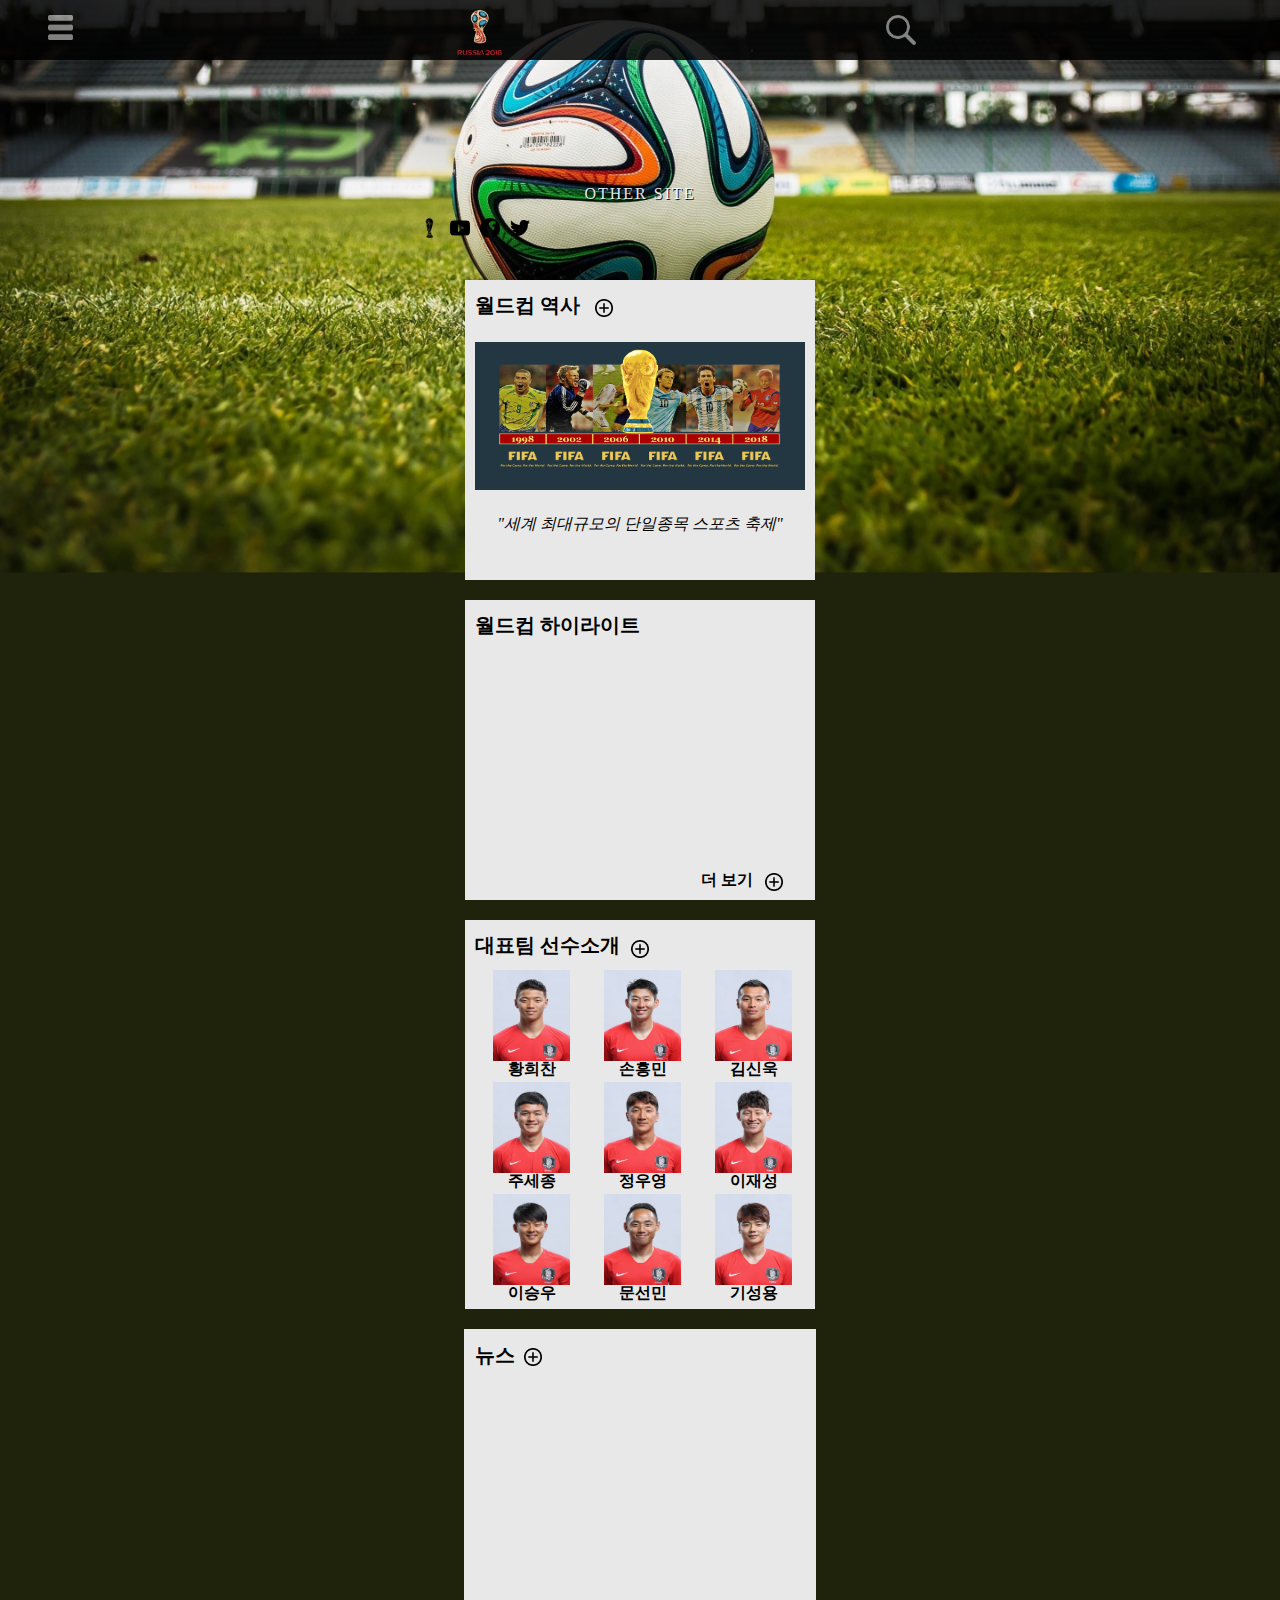
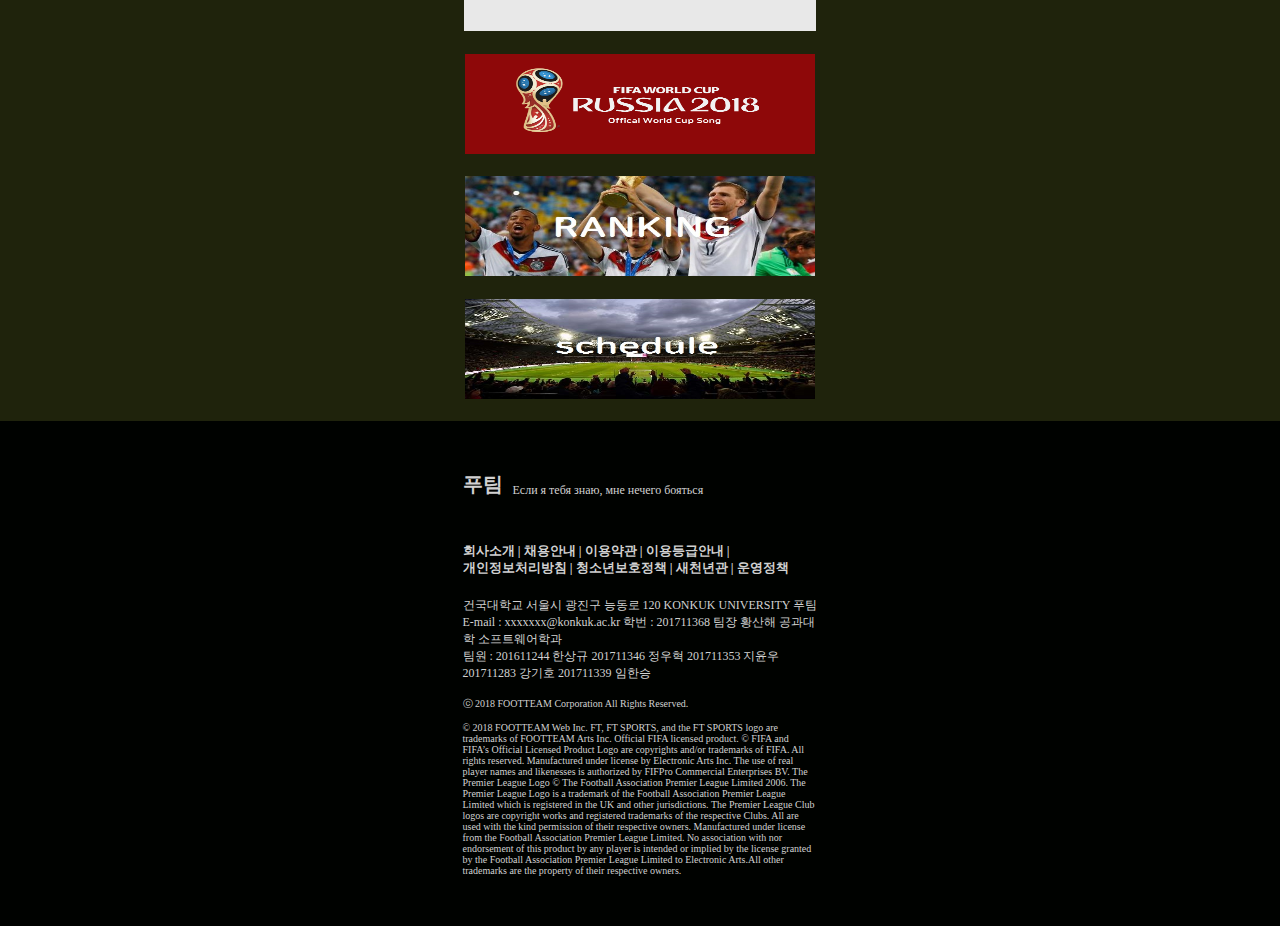
<file: index.html>
﻿<!DOCTYPE html>

<html lang="ko" xmlns="http://www.w3.org/1999/xhtml">
<head>
    <script src="https://code.jquery.com/jquery-1.10.1.min.js"></script>
    <meta charset="utf-8" />
    <title></title>
    <meta name="viewport" content="width=device-width, user-scalable=no">
    <link rel="stylesheet" type="text/css" href="index.css" />
    <script type="text/javascript" src="index.js"></script>
    <link href="https://fonts.googleapis.com/css?family=Anton|Black+Han+Sans|Righteous|Do+Hyeon" rel="stylesheet">
    <link href="https://fonts.googleapis.com/css?family=Gothic+A1|Shrikhand" rel="stylesheet">
    <link href="https://fonts.googleapis.com/css?family=Nanum+Gothic" rel="stylesheet">
</head>
<body>
    <header>
        <nav>
            <img src="img/worldcup.png" />
            <a href="index.html"><div>THE WORLD CUP WEBZINE</div></a>
            <ul>
                <li class="header-nav-item"><a href="worldcup.html">월드컵</a></li>
                <li class="header-nav-item"><a href="russia.html">러시아</a></li>
                <li class="header-nav-item"><a href="korea.html">대한민국</a></li>
                <li class="header-nav-item"><a href="moreinfo.html">추가정보</a></li>
                <li class="header-nav-item"><a href="quiz.html">축알못</a></li>
            </ul>
            <img src="img/search.png" />
            <div id="search">검색</div>
            <div id="search-pop-mask">
                <div id="search-popup">
                    <div id="finish">X</div>
                    <input type="text" id="search-keyword">
                    <button id="search-button"><img src="img/search-button.png" /></button>
                </div>
            </div>
        </nav>
    </header>
    <div id="slide-img">
        <div id="slide1">
            <div>"축잘알"이 알려주는 월드컵</div>
        </div>
        <div id="slide-russia">
            <div>2018 러시아 월드컵</div>
        </div>
        <div id="slide2">
            <div>대한민국 대표팀</div>
        </div>
        <div id="slide3">
            <div>WORLDCUP TMI</div>
        </div>
        <div id="slide-quiz"></div>
        <div></div>
    </div>
    <div id="slide-left"><img src="img/slide-left.png" /></div>
    <div id="slide-right"><img src="img/slide-right.png" /></div>
    <div id="main-wrap">
        <div id="title-area">
            <div id="title-menu">
                <span>OTHER SITE</span>
                <ul>
                    <li class="other-site-items"><a href="https://www.fifa.com/worldcup/"><img src="img/fifa.png" /></a></li>
                    <li class="other-site-items"><a href="https://www.youtube.com/user/FIFATV"><img src="img/youtube.png" /></a></li>
                    <li class="other-site-items"><a href="https://www.facebook.com/fifaworldcup/?hc_ref=ARRYzt8N2ezix9TlO46CAhubIVzxnLxh1S0kmXNzNDYEGsf9Qdzxf6572ViTa5xD0ig&fref=nf"><img src="img/facebook.png" /></a></li>
                    <li class="other-site-items"><a href="https://twitter.com/fifacom"><img src="img/twitter.png" /></a></li>
                </ul>
            </div>
        </div>
        <div id="main-content">
            <div id="preview-up">
                <div class="preview-up-item">
                    <div id="worldcup-title">월드컵 역사</div>
                    <img id="go-this-page" src="img/go-this-page.png" />
                    <img src="img/preview-world.png" />
                    <div id="worldcup-subtitle">"세계 최대규모의 단일종목 스포트 축제"</div>
                    <div id="worldcup-content">4년마다 열리는 세계에서 규모가 가장 큰 축구국제 대회로 지구에서 가장 권위있는 스포츠 대회 중 하나이다. 하지만 월드컵이 모두가 열망하는 그런 대회로 시작하지는 않았다. 로스엔젤레스에서 열린 1932년 하계 올림픽에서는 개최국 미국은 미식축구의 인기탓에 축구의 인기가 낮아 정식종목으로 채택될 계획조차 없었다. fifa와 ioc간의 의견이 일치하지 않았고 이에 따라 축구는 올림픽에서 제외 되었다. 그래서 그 당시 fifa 회장이었던 쥘 리메는 첫번째 월드컵 대회를 1930년 우루과이에서 개최하기로 했다. 각 국가의 축구 협회들은 대회 참가 초청을 받았지만, 유럽 지역의 팀들에게는...</div>
                </div>
                <div class="preview-up-item">
                    <div id="highlight-title">월드컵 하이라이트</div>
                    <iframe width="458" height="250" src="https://www.youtube.com/embed/4rp2aLQl7vg" frameborder="0" allow="autoplay; encrypted-media" allowfullscreen></iframe>
                    <div id="highlight-content">Portugal v Spain - 2018 FIFA World Cup Russia™ - MATCH 3</div>
                    <div id="highlight-go">더 보기</div>
                    <img id="highlight-go-this-page" src="img/go-this-page.png" />
                </div>
                <div class="preview-up-item">
                    <div id="intro-title">대표팀 선수소개</div>
                    <img id="intro-go-this-page" src="img/go-this-page.png" />
                    <table>
                        <tr>
                            <td>
                                <img id="profile0" class="profile-img" src="img/kr_img/황희찬.jpg" />
                                <div id="desc0" class="profile-desc">황희찬</div>
                            </td>
                            <td>
                                <img id="profile1" class="profile-img" src="img/kr_img/손흥민.jpg" />
                                <div id="desc1" class="profile-desc">손흥민</div>
                            </td>
                            <td>
                                <img id="profile2" class="profile-img" src="img/kr_img/김신욱.jpg" />
                                <div id="desc2" class="profile-desc">김신욱</div>
                            </td>
                        </tr>
                        <tr>
                            <td>
                                <img id="profile3" class="profile-img" src="img/kr_img/주세종.jpg" />
                                <div id="desc3" class="profile-desc">주세종</div>
                            </td>
                            <td>
                                <img id="profile4" class="profile-img" src="img/kr_img/정우영.jpg" />
                                <div id="desc4" class="profile-desc">정우영</div>
                            </td>
                            <td>
                                <img id="profile5" class="profile-img" src="img/kr_img/이재성.jpg" />
                                <div id="desc5" class="profile-desc">이재성</div>
                            </td>
                        </tr>
                        <tr>
                            <td>
                                <img id="profile6" class="profile-img" src="img/kr_img/이승우.jpg" />
                                <div id="desc6" class="profile-desc">이승우</div>
                            </td>
                            <td>
                                <img id="profile7" class="profile-img" src="img/kr_img/문선민.jpg" />
                                <div id="desc7" class="profile-desc">문선민</div>
                            </td>
                            <td>
                                <img id="profile8" class="profile-img" src="img/kr_img/기성용.jpg" />
                                <div id="desc8" class="profile-desc">기성용</div>
                            </td>
                        </tr>
                    </table>
                </div>
            </div>

            <div id="preview-down">
                <div class="preview-down-item">
                    <div id="news-title">뉴스</div>
                    <img id="go-news-page" src="img/go-this-page.png" />
                    <div id="news"></div>
                </div>
                <div class="preview-down-item">
                    <div id="moreinfo-title">월드컵 추가정보</div>
                    <img id="go-moreinfo-page" src="img/go-this-page.png" />
                    <img src="img/preivew-more.jpg" />
                    <div id="moreinfo-content">월드컵 유니폼에도 등급이 있다는 사실, 알고 계셨나요?</div>
                </div>
                <div class="preview-down-item">
                    <div id="world-song" class="small-banner"></div>
                    <div id="ranking" class="small-banner"></div>
                    <div id="schedule" class="small-banner"></div>
                </div>
            </div>
        </div>
    </div>
    <footer>
        <div id="footer-wrap">
            <div id="footteam">
                <div>푸팀</div> <div>Если я тебя знаю, мне нечего бояться</div>
            </div>

            <br />
            <br />
            <br />
            <nav>
                <ul>
                    <li>회사소개 |&nbsp;</li>
                    <li>채용안내 |&nbsp;</li>
                    <li>이용약관 |&nbsp;</li>
                    <li>이용등급안내 |&nbsp;</li>
                    <li>개인정보처리방침 |&nbsp;</li>
                    <li>청소년보호정책 |&nbsp;</li>
                    <li>새천년관 |&nbsp;</li>
                    <li>운영정책</li>
                </ul>
            </nav>
            <br />
            <br />
            <div id="address">
                <div>
                    건국대학교 서울시 광진구 능동로 120 KONKUK UNIVERSITY 푸팀
                </div>
                <div>E-mail : xxxxxxx@konkuk.ac.kr 학번 : 201711368 팀장 황산해 공과대학 소프트웨어학과 </div>
                <div>팀원 : 201611244 한상규 201711346 정우혁 201711353 지윤우 201711283 강기호 201711339 임한승</div>
            </div>
            <br />
            <div id="copyright-wrap">
                <div>ⓒ 2018 FOOTTEAM Corporation All Rights Reserved.</div><br />
                <div id="copyright">© 2018 FOOTTEAM Web Inc. FT, FT SPORTS, and the FT SPORTS logo are trademarks of FOOTTEAM Arts Inc. Official FIFA licensed product. © FIFA and FIFA’s Official Licensed Product Logo are copyrights and/or trademarks of FIFA. All rights reserved. Manufactured under license by Electronic Arts Inc. The use of real player names and likenesses is authorized by FIFPro Commercial Enterprises BV. The Premier League Logo © The Football Association Premier League Limited 2006. The Premier League Logo is a trademark of the Football Association Premier League Limited which is registered in the UK and other jurisdictions. The Premier League Club logos are copyright works and registered trademarks of the respective Clubs. All are used with the kind permission of their respective owners. Manufactured under license from the Football Association Premier League Limited. No association with nor endorsement of this product by any player is intended or implied by the license granted by the Football Association Premier League Limited to Electronic Arts.All other trademarks are the property of their respective owners.</div>
            </div>
        </div>
    </footer>
</body>
</html>
</file>
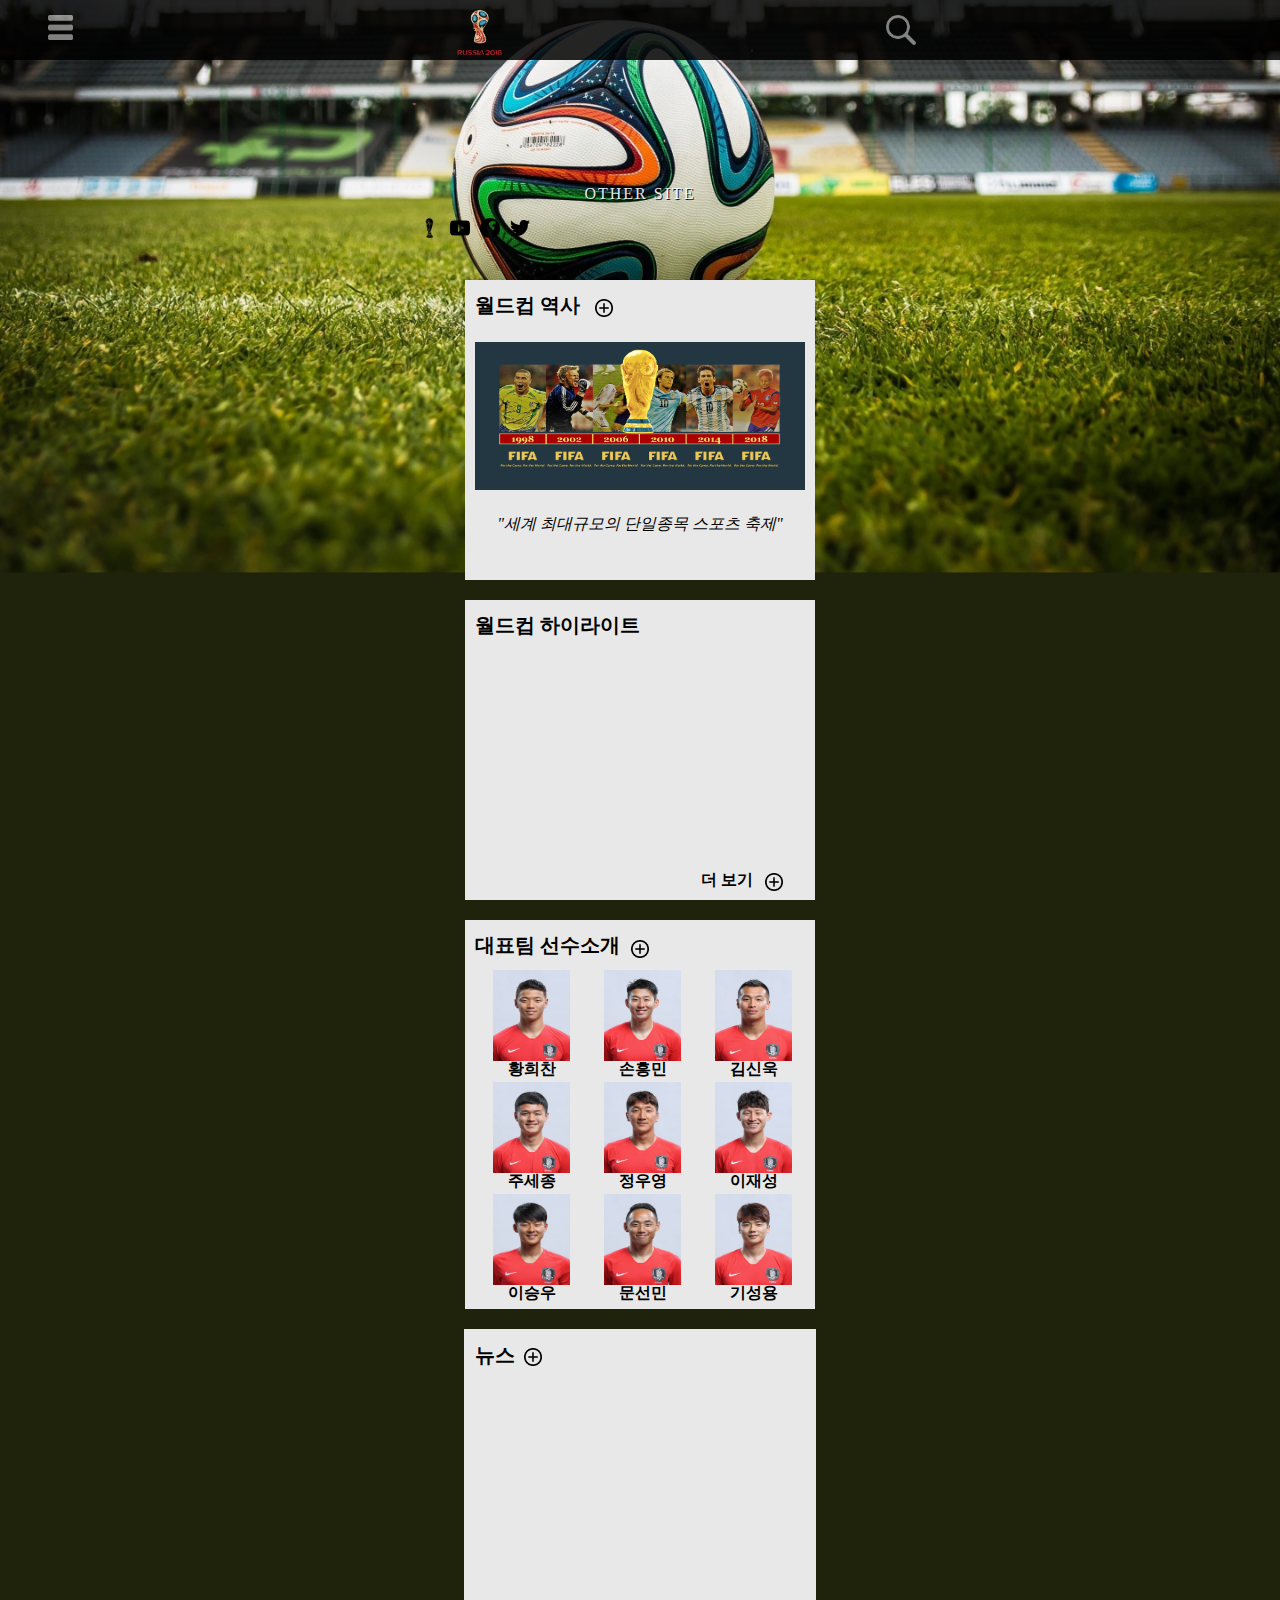
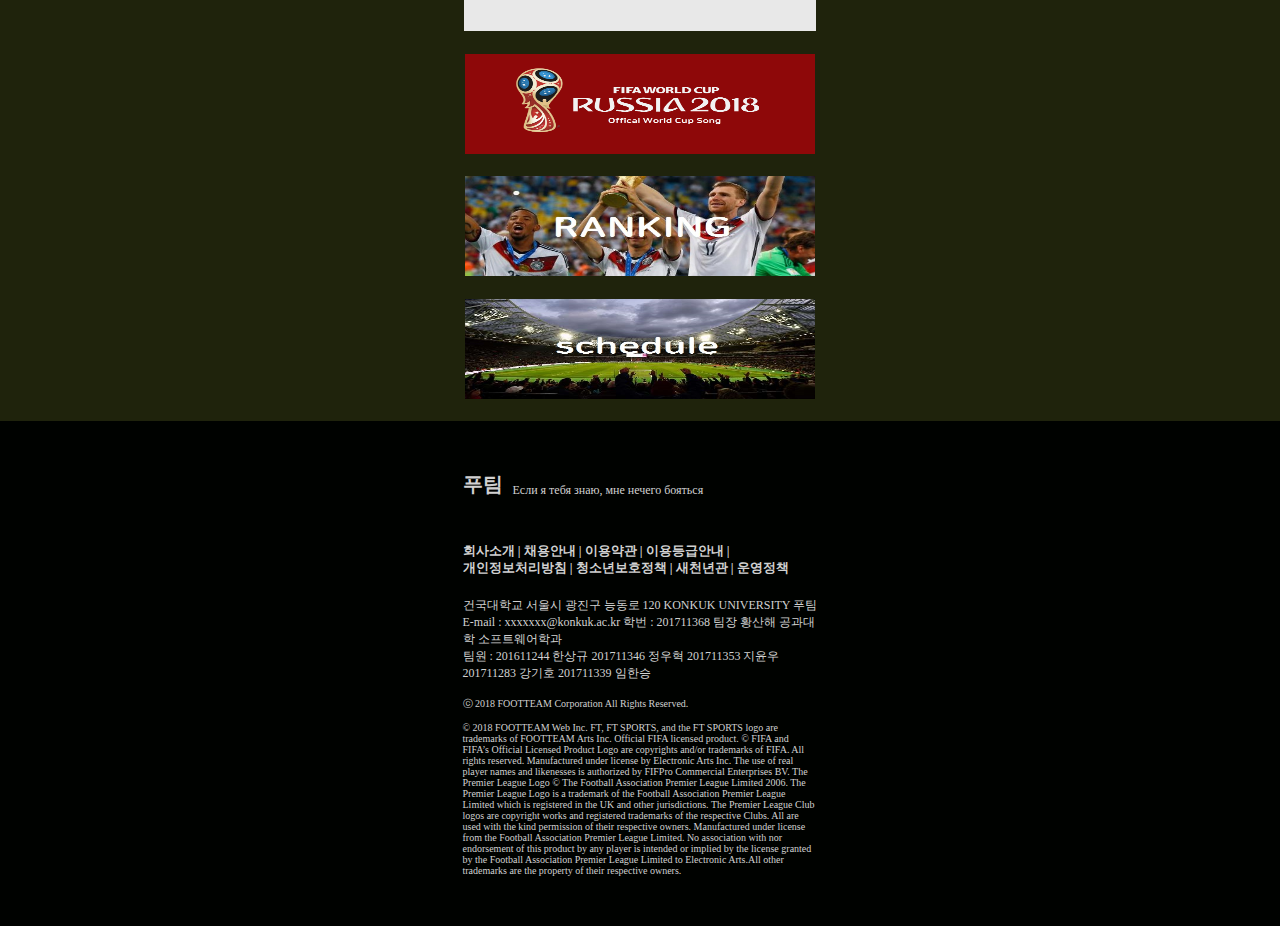
<file: mobile/index.html>
﻿<!DOCTYPE html>

<html lang="ko" xmlns="http://www.w3.org/1999/xhtml">
<head>
    <script src="https://code.jquery.com/jquery-1.10.1.min.js"></script>
    <meta charset="utf-8" />
    <title></title>
    <meta name="viewport" content="width=device-width, user-scalable=no">
    <link rel="stylesheet" type="text/css" href="index.css" />
    <script type="text/javascript" src="index.js"></script>
    <link href="https://fonts.googleapis.com/css?family=Anton|Black+Han+Sans|Righteous|Do+Hyeon" rel="stylesheet">
    <link href="https://fonts.googleapis.com/css?family=Gothic+A1|Shrikhand" rel="stylesheet">
    <link href="https://fonts.googleapis.com/css?family=Nanum+Gothic" rel="stylesheet">
</head>
<body>
    <header>
        <nav>
            <img id="side-menu-button" src="img/side-menu.png" onclick="showSideMenu()" />
            <a href="index.html"><img id="home-button" src="img/worldcup.png" /></a>
            <img id="search" src="img/search.png" />
        </nav>
    </header>
    <ul id="side-menu">
        <li class="header-nav-item"><a href="worldcup.html">월드컵</a></li>
        <li class="header-nav-item"><a href="russia.html">러시아</a></li>
        <li class="header-nav-item"><a href="korea.html">대한민국</a></li>
        <li class="header-nav-item"><a href="moreinfo.html">추가정보</a></li>
        <li class="header-nav-item"><a href="quiz.html">축알못</a></li>
    </ul>
    <div id="main-wrap">
        <div id="title-area">
            <div id="title-menu">
                <div>OTHER SITE</div>
                <ul>
                    <li class="other-site-items"><a href="https://www.fifa.com/worldcup/"><img src="img/fifa.png" /></a></li>
                    <li class="other-site-items"><a href="https://www.youtube.com/user/FIFATV"><img src="img/youtube.png" /></a></li>
                    <li class="other-site-items"><a href="https://www.facebook.com/fifaworldcup/?hc_ref=ARRYzt8N2ezix9TlO46CAhubIVzxnLxh1S0kmXNzNDYEGsf9Qdzxf6572ViTa5xD0ig&fref=nf"><img src="img/facebook.png" /></a></li>
                    <li class="other-site-items"><a href="https://twitter.com/fifacom"><img src="img/twitter.png" /></a></li>
                </ul>
            </div>
        </div>
        <div id="main-content">
            <div class="preview-item">
                <div id="worldcup-title">월드컵 역사</div>
                <img id="go-this-page" src="img/go-this-page.png" />
                <img src="img/preview-world.png" />
                <div id="worldcup-subtitle">"세계 최대규모의 단일종목 스포트 축제"</div>
            </div>
            <div class="preview-item">
                <div id="highlight-title">월드컵 하이라이트</div>
                <iframe width="330" height="200" src="https://www.youtube.com/embed/4rp2aLQl7vg" frameborder="0" allow="autoplay; encrypted-media" allowfullscreen></iframe>
                <div id="highlight-go">더 보기</div>
                <img id="highlight-go-this-page" src="img/go-this-page.png" />
            </div>
            <div class="preview-item">
                <div id="intro-title">대표팀 선수소개</div>
                <img id="intro-go-this-page" src="img/go-this-page.png" />
                <table>
                    <tr>
                        <td>
                            <img id="profile0" class="profile-img" src="img/kr_img/황희찬.jpg" />
                            <div id="desc0" class="profile-desc">황희찬</div>
                        </td>
                        <td>
                            <img id="profile1" class="profile-img" src="img/kr_img/손흥민.jpg" />
                            <div id="desc1" class="profile-desc">손흥민</div>
                        </td>
                        <td>
                            <img id="profile2" class="profile-img" src="img/kr_img/김신욱.jpg" />
                            <div id="desc2" class="profile-desc">김신욱</div>
                        </td>
                    </tr>
                    <tr>
                        <td>
                            <img id="profile3" class="profile-img" src="img/kr_img/주세종.jpg" />
                            <div id="desc3" class="profile-desc">주세종</div>
                        </td>
                        <td>
                            <img id="profile4" class="profile-img" src="img/kr_img/정우영.jpg" />
                            <div id="desc4" class="profile-desc">정우영</div>
                        </td>
                        <td>
                            <img id="profile5" class="profile-img" src="img/kr_img/이재성.jpg" />
                            <div id="desc5" class="profile-desc">이재성</div>
                        </td>
                    </tr>
                    <tr>
                        <td>
                            <img id="profile6" class="profile-img" src="img/kr_img/이승우.jpg" />
                            <div id="desc6" class="profile-desc">이승우</div>
                        </td>
                        <td>
                            <img id="profile7" class="profile-img" src="img/kr_img/문선민.jpg" />
                            <div id="desc7" class="profile-desc">문선민</div>
                        </td>
                        <td>
                            <img id="profile8" class="profile-img" src="img/kr_img/기성용.jpg" />
                            <div id="desc8" class="profile-desc">기성용</div>
                        </td>
                    </tr>
                </table>
            </div>
            <div class="preview-item">
                <div id="news-title">뉴스</div>
                <img id="go-news-page" src="img/go-this-page.png" />
                <div id="news"></div>
            </div>
            <div class="preview-down-item">
            </div>
        </div>
        <div id="world-song" class="small-banner"></div>
        <div id="ranking" class="small-banner"></div>
        <div id="schedule" class="small-banner"></div>
    </div>
    <footer>
        <div id="footer-wrap">
            <div id="footteam">
                <div>푸팀</div> <div>Если я тебя знаю, мне нечего бояться</div>
            </div>
            <br />
            <br />
            <br />
            <nav>
                <ul>
                    <li>회사소개 |&nbsp;</li>
                    <li>채용안내 |&nbsp;</li>
                    <li>이용약관 |&nbsp;</li>
                    <li>이용등급안내 |&nbsp;</li>
                    <li>개인정보처리방침 |&nbsp;</li>
                    <li>청소년보호정책 |&nbsp;</li>
                    <li>새천년관 |&nbsp;</li>
                    <li>운영정책</li>
                </ul>
            </nav>
            <br />
            <br />
            <div id="address">
                <div>
                    건국대학교 서울시 광진구 능동로 120 KONKUK UNIVERSITY 푸팀
                </div>
                <div>E-mail : xxxxxxx@konkuk.ac.kr 학번 : 201711368 팀장 황산해 공과대학 소프트웨어학과 </div>
                <div>팀원 : 201611244 한상규 201711346 정우혁 201711353 지윤우 201711283 강기호 201711339 임한승</div>
            </div>
            <br />
            <div id="copyright-wrap">
                <div>ⓒ 2018 FOOTTEAM Corporation All Rights Reserved.</div><br />
                <div id="copyright">© 2018 FOOTTEAM Web Inc. FT, FT SPORTS, and the FT SPORTS logo are trademarks of FOOTTEAM Arts Inc. Official FIFA licensed product. © FIFA and FIFA’s Official Licensed Product Logo are copyrights and/or trademarks of FIFA. All rights reserved. Manufactured under license by Electronic Arts Inc. The use of real player names and likenesses is authorized by FIFPro Commercial Enterprises BV. The Premier League Logo © The Football Association Premier League Limited 2006. The Premier League Logo is a trademark of the Football Association Premier League Limited which is registered in the UK and other jurisdictions. The Premier League Club logos are copyright works and registered trademarks of the respective Clubs. All are used with the kind permission of their respective owners. Manufactured under license from the Football Association Premier League Limited. No association with nor endorsement of this product by any player is intended or implied by the license granted by the Football Association Premier League Limited to Electronic Arts.All other trademarks are the property of their respective owners.</div>
            </div>
        </div>
    </footer>

</body>
</html>
</file>
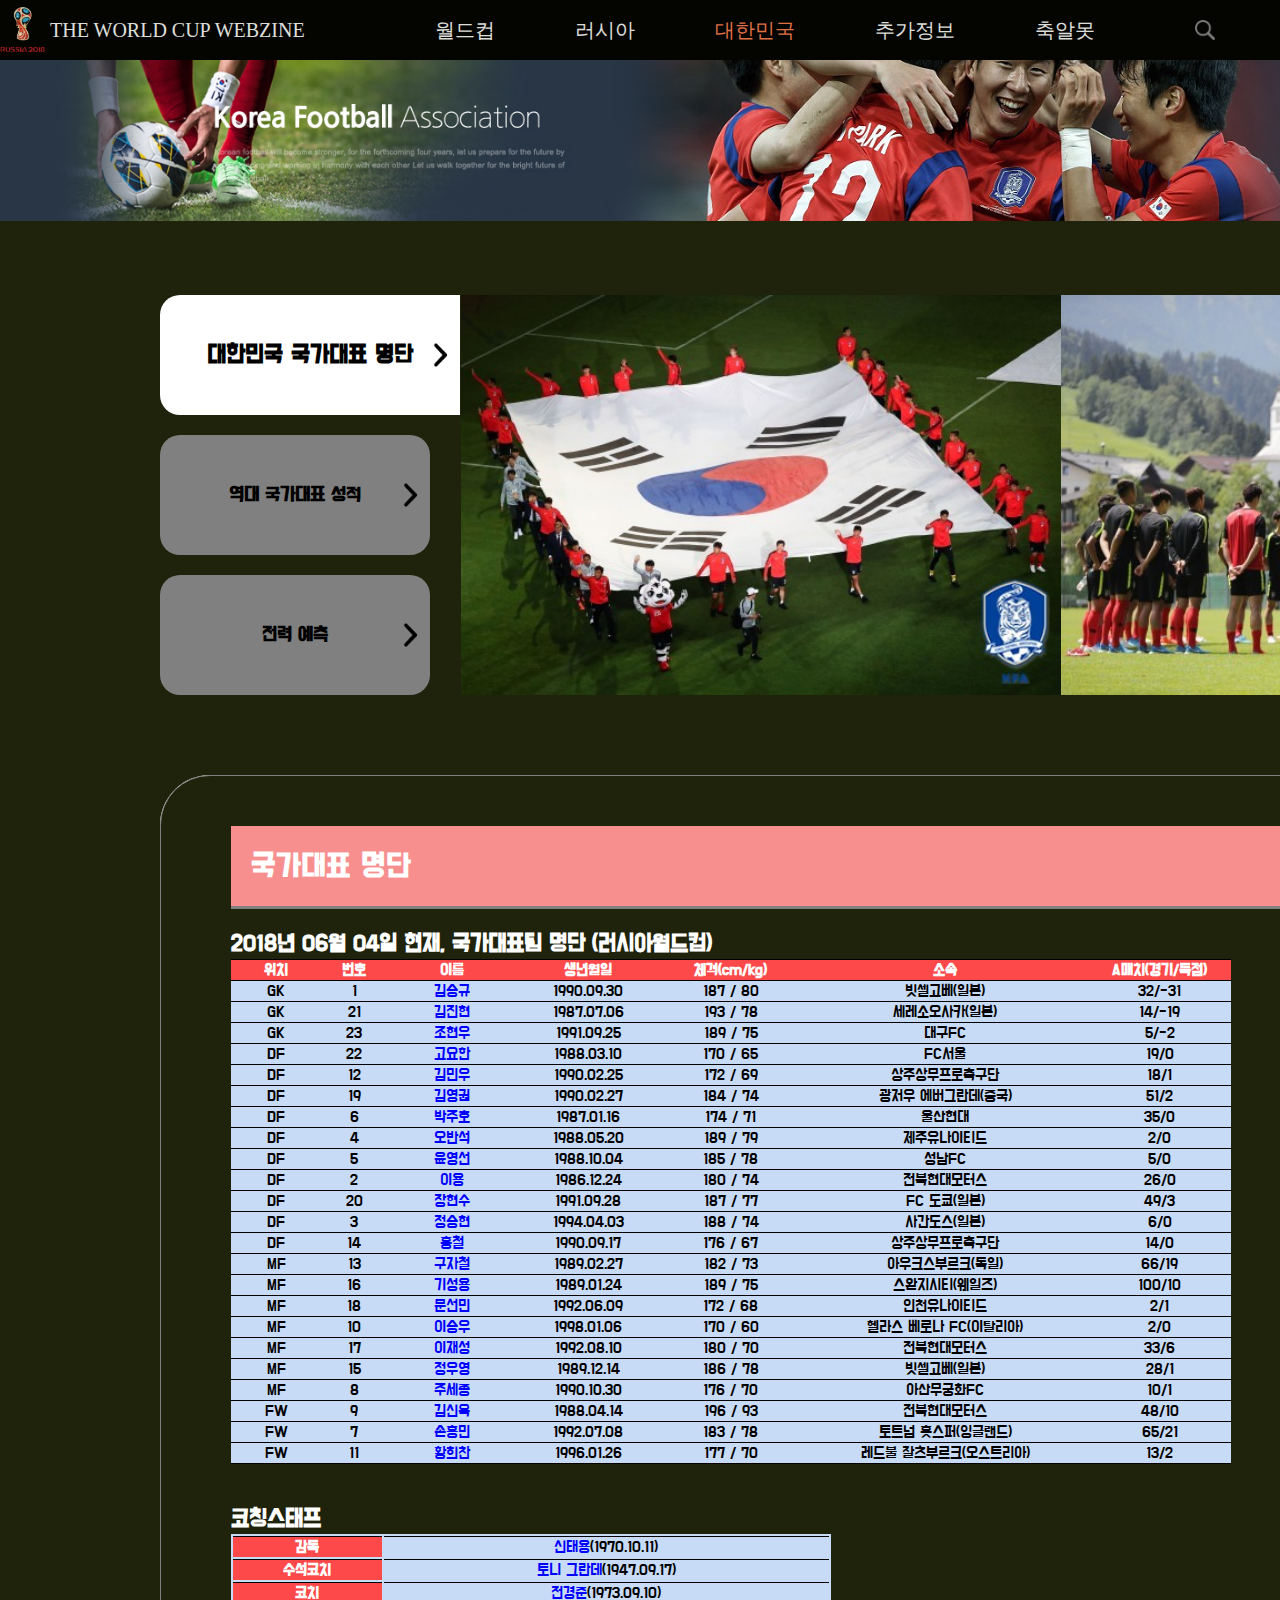
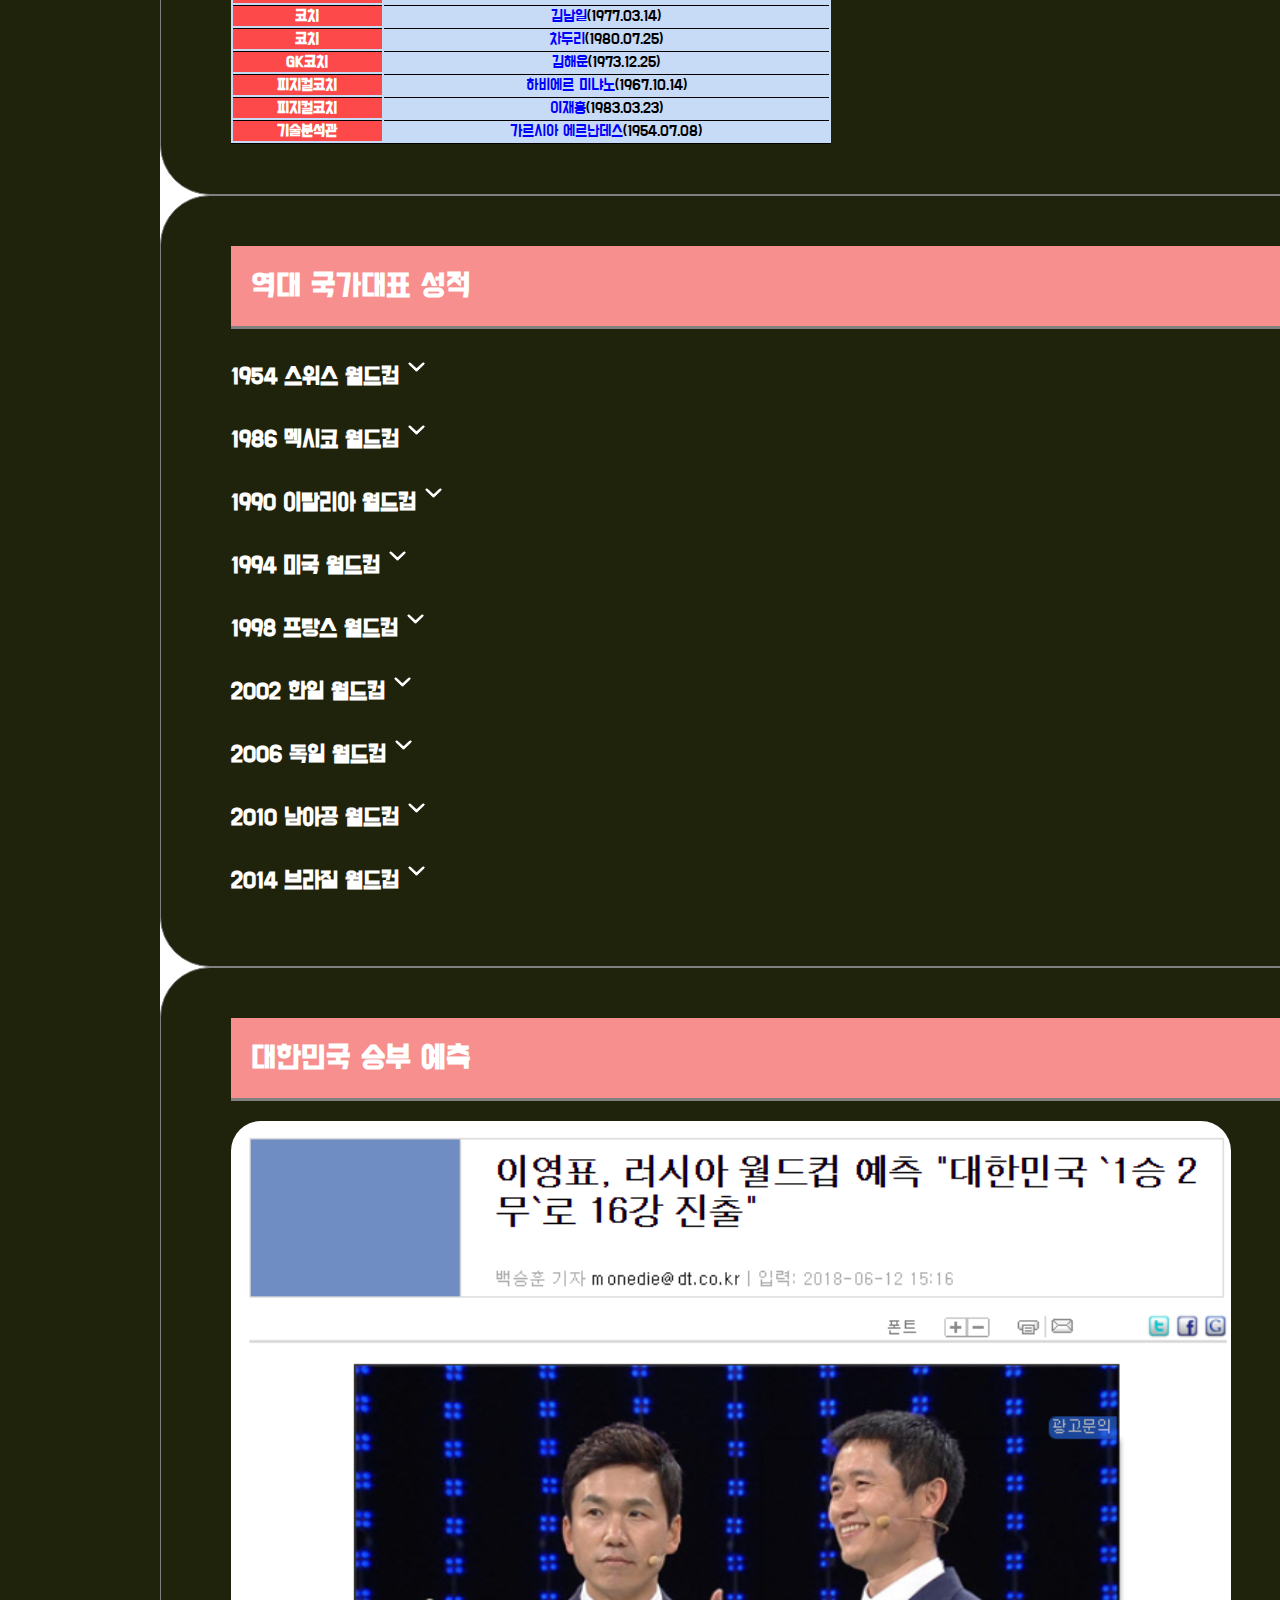
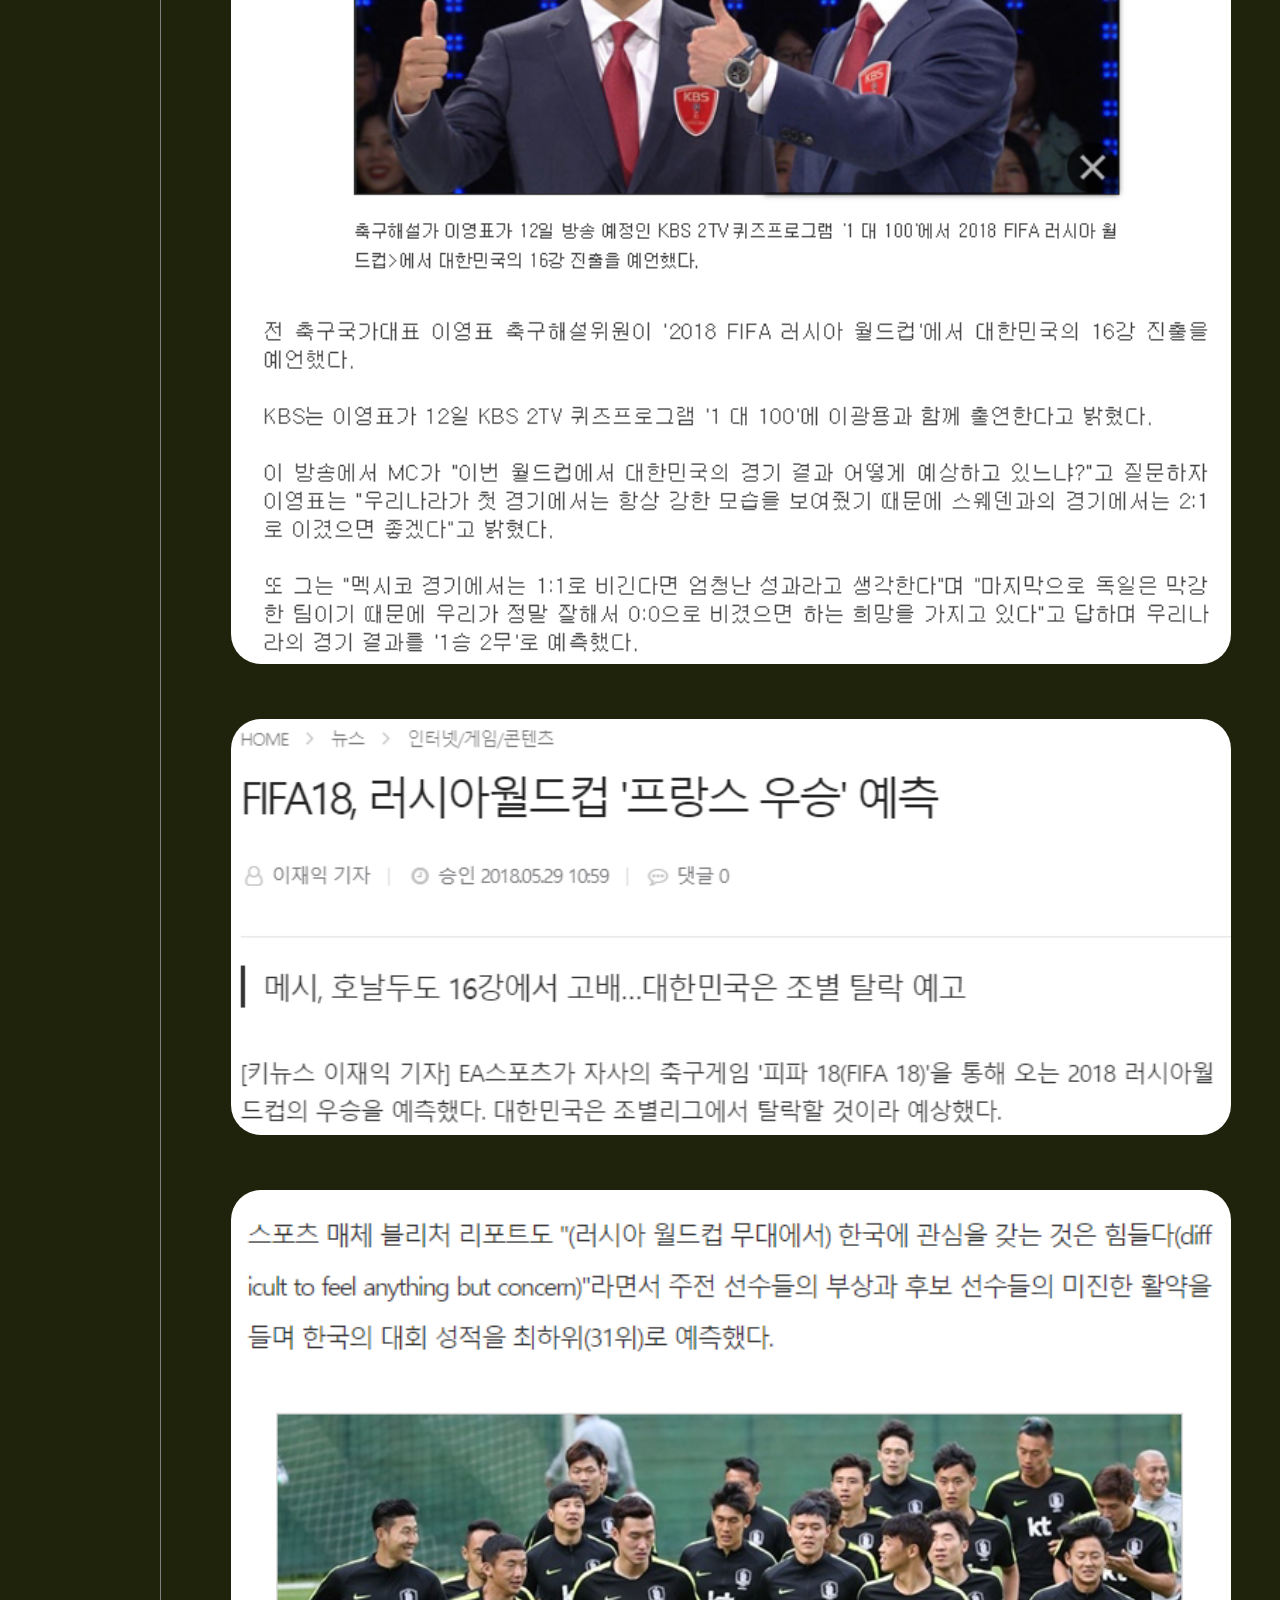
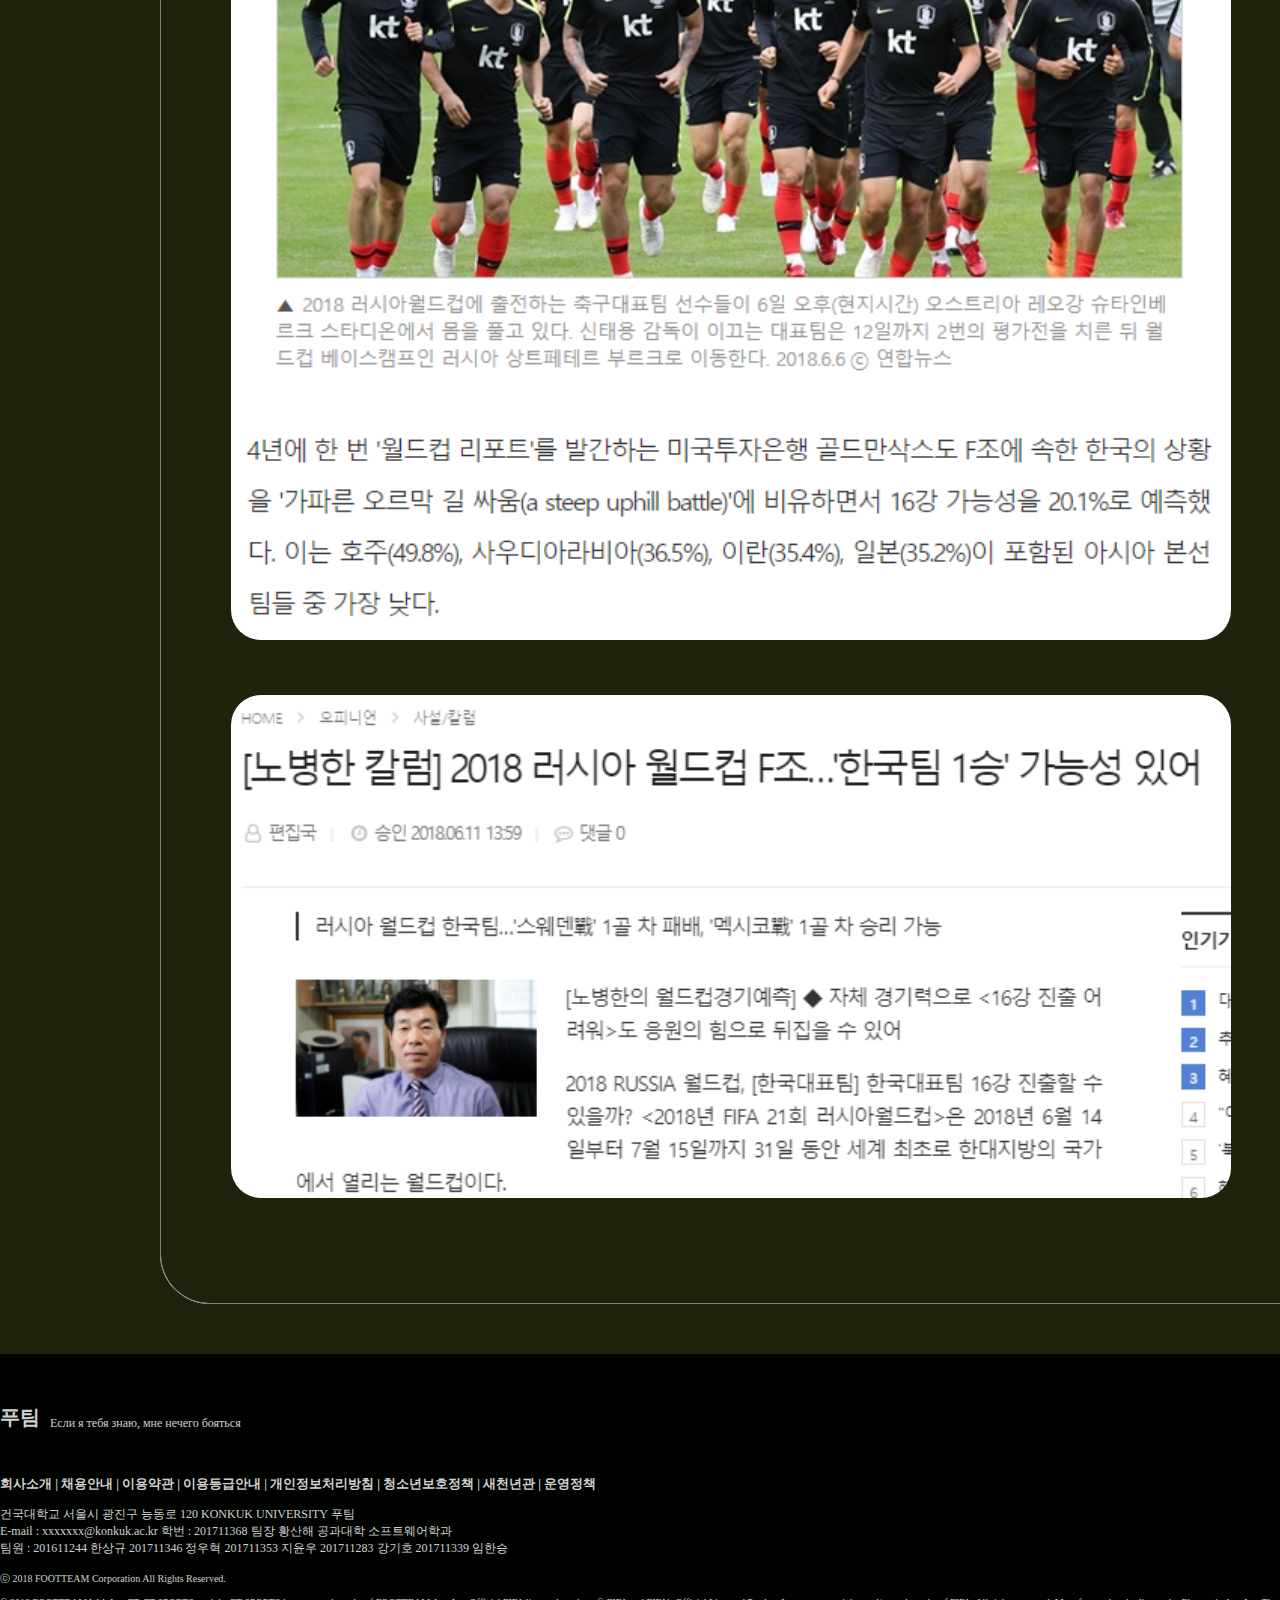
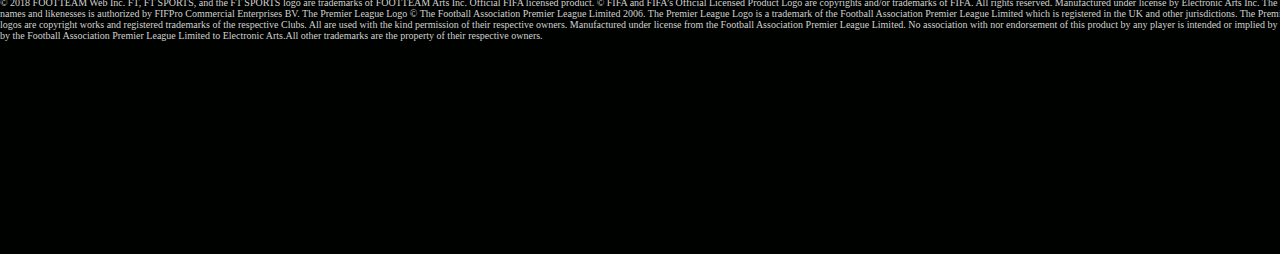
<file: korea.html>
﻿<!DOCTYPE html>
<html lang="ko" xmlns="http://www.w3.org/1999/xhtml">
<head>
    <script src="https://code.jquery.com/jquery-1.10.1.min.js"></script>
    <link href="https://fonts.googleapis.com/css?family=Do+Hyeon" rel="stylesheet">
    <meta charset="utf-8" />
    <title></title>
    <meta name="viewport" content="width=device-width, user-scalable=no">
    <link rel="stylesheet" type="text/css" href="korea.css" />
    <script type="text/javascript" src="korea.js"></script>
</head>
<body>
    <header>
        <nav>
            <img src="img/worldcup.png" />
            <a href="index.html"><div>THE WORLD CUP WEBZINE</div></a>
            <ul>
                <li class="header-nav-item"><a href="worldcup.html">월드컵</a></li>
                <li class="header-nav-item"><a href="russia.html">러시아</a></li>
                <li class="header-nav-item"><a href="korea.html">대한민국</a></li>
                <li class="header-nav-item"><a href="moreinfo.html">추가정보</a></li>
                <li class="header-nav-item"><a href="quiz.html">축알못</a></li>
            </ul>
            <img src="img/search.png" />
            <div id="search">검색</div>
        </nav>
    </header>

    <img id="back-img" src="img/kr_back.jpg">

    <div id="main-wrap">
        <div id="main-content">
            <div id="preview-up">
                <div class="preview-left-item">
                    <div class="small-banner">
                        <p>대한민국 국가대표 명단</p>
                        <img src="img/right_arrow.png" height="50">
                    </div>
                    <div class="small-banner">
                        <p>역대 국가대표 성적</p>
                        <img src="img/right_arrow.png" height="50">
                    </div>
                    <div class="small-banner">
                        <p>전력 예측</p>
                        <img src="img/right_arrow.png" height="50">
                    </div>
                </div>
                <div class="preview-item">
                    <img class="preview-1" src="img/right_1.JPG" height="400">
                    <img class="preview-2" src="img/right_2.JPG" height="400">
                    <img class="preview-3" src="img/right_3.JPG" height="400">
                </div>
                <div class="preview-item">
                    <img class="preview-1" src="img/right_5.jpg" height="400">
                    <img class="preview-2" src="img/right_6.jpg" height="400">
                    <img class="preview-3" src="img/right_4.JPG" height="400">
                </div>
            </div>

            <div id="main-text">
                <div class="main-text-item">
                    <h1>국가대표 명단</h1>
                    <div id="talkbox">
                        <img src="img/talkbox.png">
                        <img src="img/kr_img/김승규.jpg" width="170">
                    </div>

                    <table id="team-table">
                        <h2 class="table-title">2018년 06월 04일 현재, 국가대표팀 명단 (러시아월드컵)</h2>
                        <colgroup>
                            <col style="width:7%;">
                            <col style="width:5%;">
                            <col style="width:10%;">
                            <col style="width:11%;">
                            <col style="width:11%;">
                            <col style="width:22%;">
                            <col style="width:11%;">
                        </colgroup>

                        <thead>
                            <tr>
                                <th scope="col">위치</th>
                                <th scope="col">번호</th>
                                <th scope="col">이름</th>
                                <th scope="col">생년월일</th>
                                <th scope="col">체격(cm/kg)</th>
                                <th scope="col">소속</th>
                                <th scope="col">A매치(경기/득점)</th>
                            </tr>
                        </thead>
                        <tbody>

                        </tbody>
                    </table>
                    
                    <br/>
                    <br/>

                    <table id="coach-table">
                        <h2 class="table-title">코칭스태프</h2>
                        <colgroup>
                            <col style="width:25%;">
                            <col style="width:*;">
                        </colgroup>
                        <tbody>
                           
                        </tbody>
                    </table>
                </div>
                <div class="main-text-item">
                    <h1>역대 국가대표 성적</h1>

                    <h2>1954 스위스 월드컵<img src="img/down.png" height="35"></h2><br>
                    <div>
                        <p>
                        </p>
                        <br>
                        <br>
                    </div>

                    <h2>1986 멕시코 월드컵<img src="img/down.png" height="35"></h2><br>
                    <div>
                        <p>
                        </p>
                        <br>
                        <br>
                    </div>

                    <h2>1990 이탈리아 월드컵<img src="img/down.png" height="35"></h2><br>
                    <div>
                        <p>
                        </p>
                        <br>
                        <br>
                    </div>

                    <h2>1994 미국 월드컵<img src="img/down.png" height="35"></h2><br>
                    <div>
                        <p>
                        </p>
                        <br>
                        <br>
                    </div>

                    <h2>1998 프랑스 월드컵<img src="img/down.png" height="35"></h2><br>
                    <div>
                        <p>
                        </p>
                        <br>
                        <br>
                    </div>

                    <h2>2002 한일 월드컵<img src="img/down.png" height="35"></h2><br>
                    <div>
                        <h4>대회 전까지</h4>
                        <p>
                        </p>
                        <br><br>
                        <h4>본선</h4>
                        <p>
                        </p>
                        <br>
                        <br>
                    </div>

                    <h2>2006 독일 월드컵<img src="img/down.png" height="35"></h2><br>
                    <div>
                        <p>
                        </p>
                        <br>
                        <br>
                    </div>

                    <h2>2010 남아공 월드컵<img src="img/down.png" height="35"></h2><br>
                    <div>
                        <p>
                        </p>
                        <br>
                        <br>
                    </div>

                    <h2>2014 브라질 월드컵<img src="img/down.png" height="35"></h2><br>
                    <div>
                        <h4>박지성, 이영표 은퇴 이후 지역 예선 여정</h4>
                        <p>
                        </p>
                        <br><br>
                        <h4>브라질 월드컵의 여정</h4>
                        <p>
                        </p>
                        <br>
                        <br>
                    </div>
                </div>
                <div class="main-text-item">
                    <h1>대한민국 승부 예측</h1>
                    <div class="articles">
                        <a href="http://www.dt.co.kr/contents.html?article_no=2018061202109919040013">
                            <img src="img/kr_img/article/art1.png" width="1000">
                        </a>
                    </div>
                    <div class="articles">
                        <a href="http://www.kinews.net/news/articleView.html?idxno=200142">
                            <img src="img/kr_img/article/art2.png" width="1000">
                        </a>
                    </div>
                    <div class="articles">
                        <a href="http://star.ohmynews.com/NWS_Web/OhmyStar/at_pg.aspx?CNTN_CD=A0002444557&CMPT_CD=P0010&utm_source=naver&utm_medium=newsearch&utm_campaign=naver_news">
                            <img src="img/kr_img/article/art3.png" width="1000">
                        </a>
                    </div>
                    <div class="articles">
                        <a href="http://www.nbnnews.co.kr/news/articleView.html?idxno=146926">
                            <img src="img/kr_img/article/art4.png" width="1000">
                        </a>
                    </div>
                </div>
            </div>
        </div>    
    </div>
    <footer>
        <div id="footer-wrap">
            <div id="footteam">
                <div>푸팀</div> <div>Если я тебя знаю, мне нечего бояться</div>
            </div>

            <br />
            <br />
            <br />
            <nav>
                <ul>
                    <li>회사소개 |&nbsp;</li>
                    <li>채용안내 |&nbsp;</li>
                    <li>이용약관 |&nbsp;</li>
                    <li>이용등급안내 |&nbsp;</li>
                    <li>개인정보처리방침 |&nbsp;</li>
                    <li>청소년보호정책 |&nbsp;</li>
                    <li>새천년관 |&nbsp;</li>
                    <li>운영정책</li>
                </ul>
            </nav>
            <br />
            <br />
            <div id="address">
                <div>
                    건국대학교 서울시 광진구 능동로 120 KONKUK UNIVERSITY 푸팀
                </div>
                <div>E-mail : xxxxxxx@konkuk.ac.kr 학번 : 201711368 팀장 황산해 공과대학 소프트웨어학과 </div>
                <div>팀원 : 201611244 한상규 201711346 정우혁 201711353 지윤우 201711283 강기호 201711339 임한승</div>
            </div>
            <br />
            <div id="copyright-wrap">
                <div>ⓒ 2018 FOOTTEAM Corporation All Rights Reserved.</div><br/>
                <div id="copyright">© 2018 FOOTTEAM Web Inc. FT, FT SPORTS, and the FT SPORTS logo are trademarks of FOOTTEAM Arts Inc. Official FIFA licensed product. © FIFA and FIFA’s Official Licensed Product Logo are copyrights and/or trademarks of FIFA. All rights reserved. Manufactured under license by Electronic Arts Inc. The use of real player names and likenesses is authorized by FIFPro Commercial Enterprises BV. The Premier League Logo © The Football Association Premier League Limited 2006. The Premier League Logo is a trademark of the Football Association Premier League Limited which is registered in the UK and other jurisdictions. The Premier League Club logos are copyright works and registered trademarks of the respective Clubs. All are used with the kind permission of their respective owners. Manufactured under license from the Football Association Premier League Limited. No association with nor endorsement of this product by any player is intended or implied by the license granted by the Football Association Premier League Limited to Electronic Arts.All other trademarks are the property of their respective owners.</div>
            </div>
        </div>
    </footer>
</body>
</html>
</file>
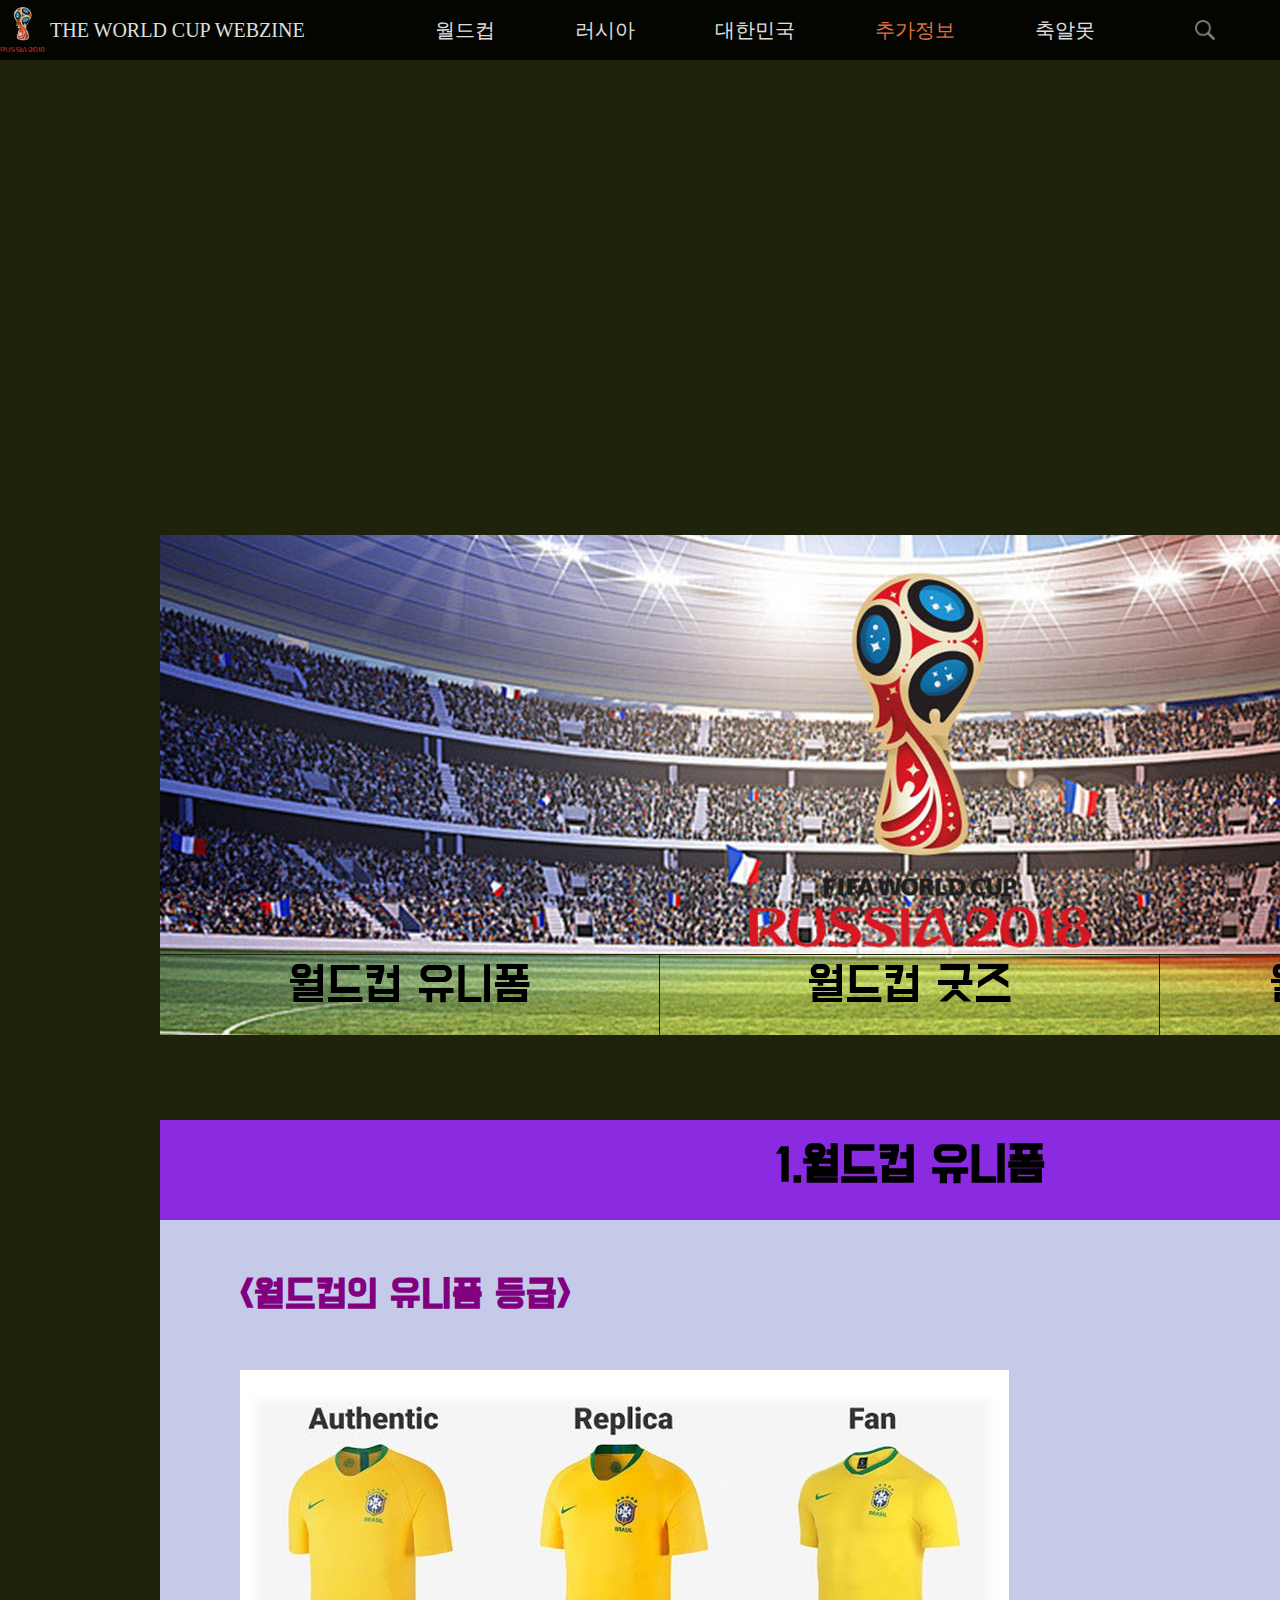
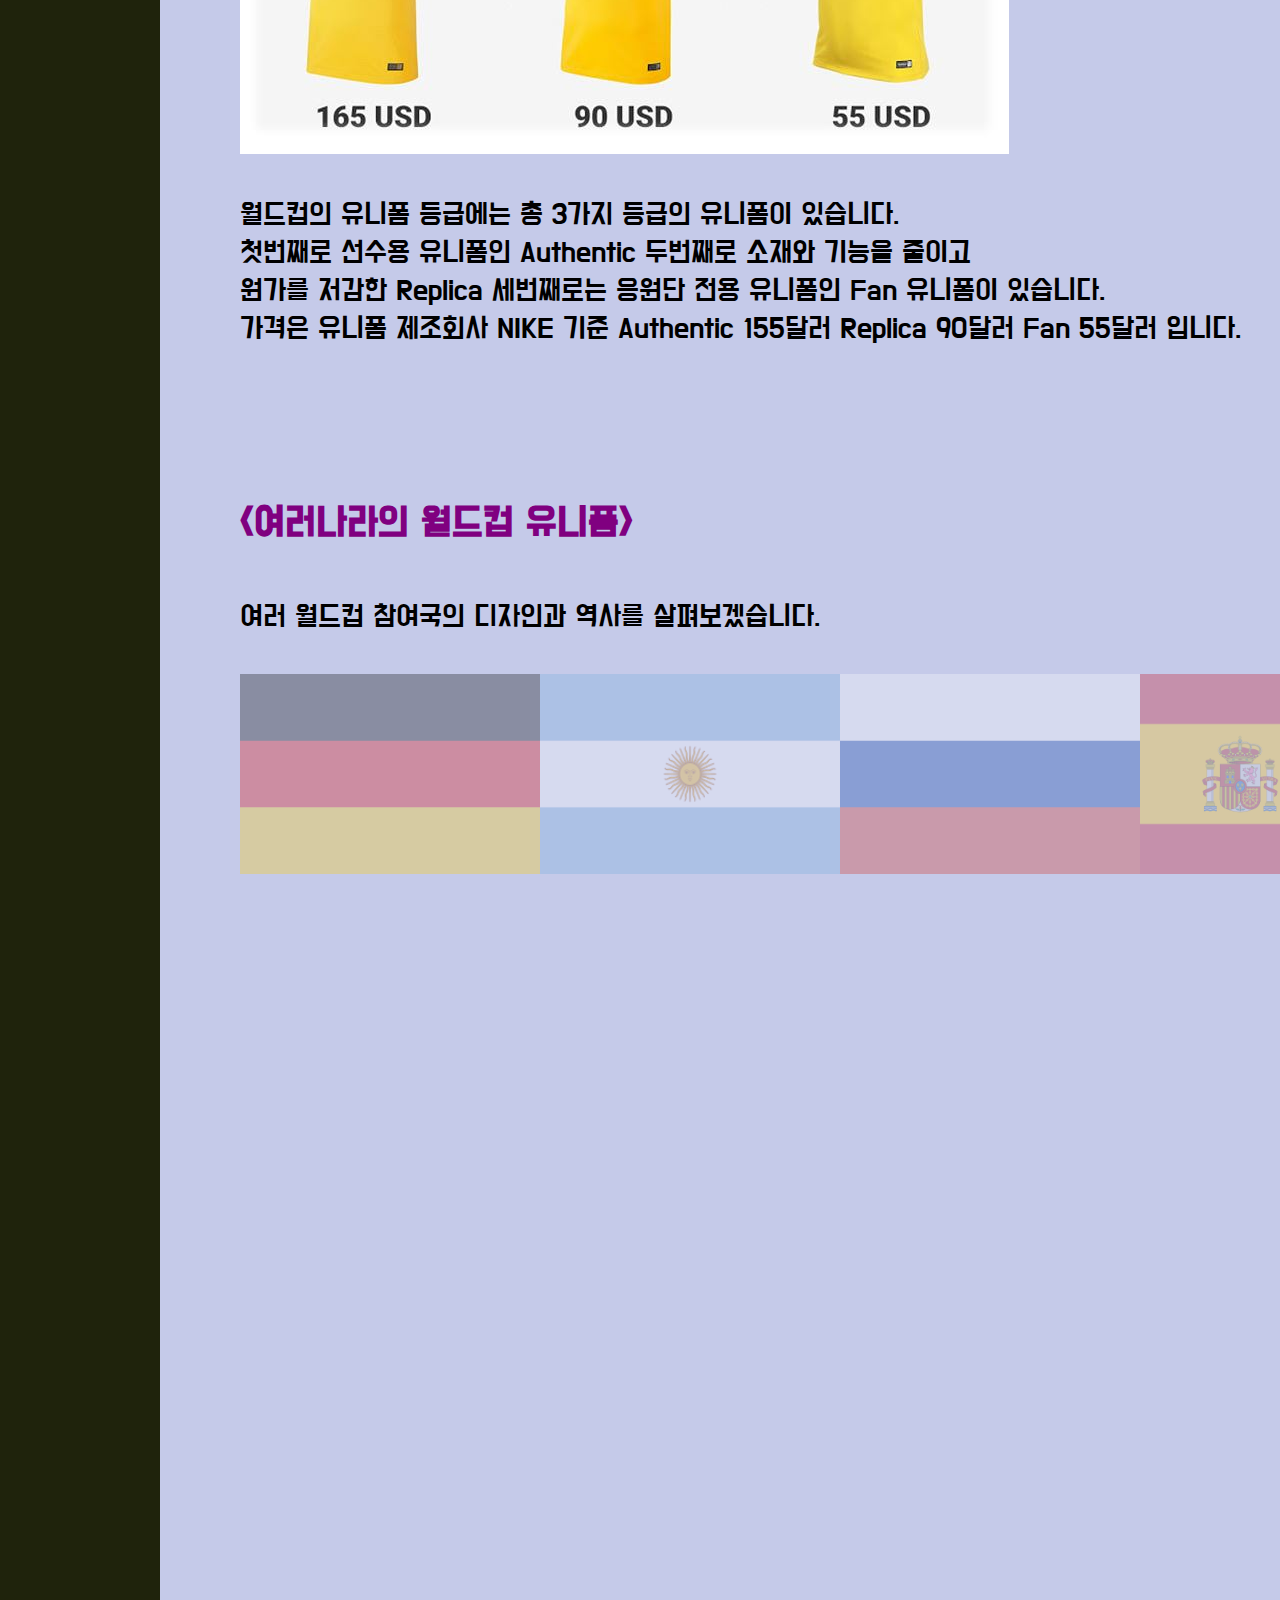
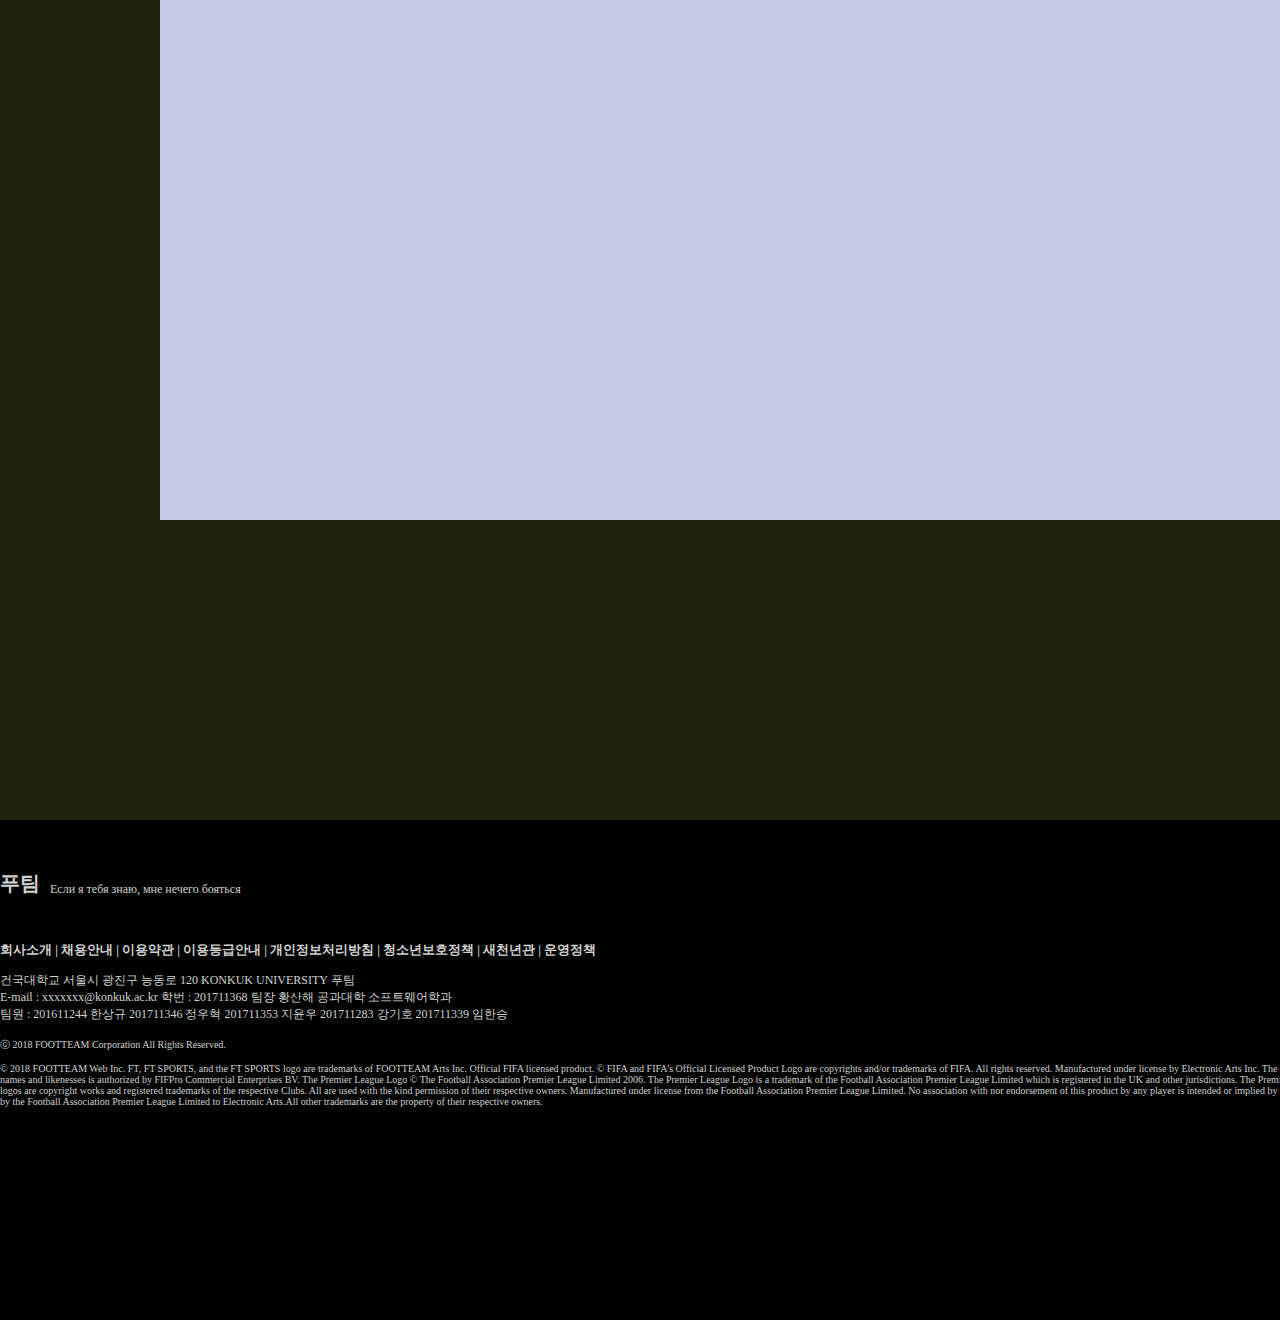
<file: moreinfo.html>
<!DOCTYPE html>

<html lang="ko" xmlns="http://www.w3.org/1999/xhtml">
<head>
    <link href="https://fonts.googleapis.com/css?family=Do+Hyeon" rel="stylesheet"> 
    <script src="https://code.jquery.com/jquery-1.10.1.min.js"></script>
    <script src="moreinfo.js"></script>
    <meta charset="utf-8" />
    <title></title>
    <meta name="viewport" content="width=device-width, user-scalable=no">
    <link rel="stylesheet" type="text/css" href="moreinfo.css" />

</head>
<body>
    <header>
        <nav>
            <img src="img/worldcup.png" />
            <a href="index.html"><div>THE WORLD CUP WEBZINE</div></a>
            <ul>
                <li class="header-nav-item"><a href="worldcup.html">월드컵</a></li>
                <li class="header-nav-item"><a href="russia.html">러시아</a></li>
                <li class="header-nav-item"><a href="korea.html">대한민국</a></li>
                <li class="header-nav-item"><a href="moreinfo.html">추가정보</a></li>
                <li class="header-nav-item"><a href="quiz.html">축알못</a></li>
            </ul>
            <img src="img/search.png" />
            <div id="search">검색</div>
        </nav>
    </header>
    <div id="main-wrap">
        <div id="main-content">
            <div id="mainscene">
                <img src="img2/platform/main.jpg"/>
                <ul>
                    <li class="main-nav-item" id="s1">월드컵 유니폼</li>
                    <li class="main-nav-item" id="s2">월드컵 굿즈</li>
                    <li class="main-nav-item" id="s3">월드컵 사건사고</li>
                </ul>
            </div>

            <div class="cont" id="c1"> 
                <div id="intro">
                    <h1>1.월드컵 유니폼</h1>
                </div>
                <div id="preview-up">
                    <div class="preview-up-item">
                        <div id="info">
                            <h1><br><월드컵의 유니폼 등급><br><br></h1>
                            <img src="img2/clothgrade.JPG">

                            <p>
                                <br>
                                월드컵의 유니폼 등급에는 총 3가지 등급의 유니폼이 있습니다.<br>
                                첫번째로 선수용 유니폼인 Authentic 두번째로 소재와 기능을 줄이고<br>
                                원가를 저감한 Replica 세번째로는 응원단 전용 유니폼인 Fan 유니폼이 있습니다.<br>
                                가격은 유니폼 제조회사 NIKE 기준 Authentic 155달러 Replica 90달러 Fan 55달러 입니다.<br>
                            </p>
                        </div>
                        <div id="info">
                            <h1><br><여러나라의 월드컵 유니폼><br><br></h1>
                            <p>여러 월드컵 참여국의 디자인과 역사를 살펴보겠습니다.<br><br></p>


                            <div id="world">
                                <div class="worldtype" id="w1">
                                    <img src="img2/uniform/germany.png" width="300" height="200">    
                                </div>
                                <div class="worldtype" id="w2">
                                    <img src="img2/uniform/argentino.png" width="300" height="200">    
                                </div>
                                <div class="worldtype" id="w3">
                                    <img src="img2/uniform/russia.png" width="300" height="200">    
                                </div>
                                <div class="worldtype" id="w4">
                                    <img src="img2/uniform/spain.png" width="300" height="200">    
                                </div>
                                
                            </div>

                            <br>

                            <div class="worldsel" id="k1">
                                
                                <img src="img2/uniform/germany.png" width="100">
                                <p id="country">독일<br><br></p>
                                <img src="img2/uniform/germany_uni.jpg">
                                <p><br><br>독일유니폼은 1990년도 서독의 유니폼에서 영감을 얻어왔습니다.<br>
                                    우승을 네 번이나 한 독일이기 때문에 우승 유니폼 중 가장 디자인적인 요소가 많은 유니폼을 들고 오지 않았나 싶습니다.<br>
                                    1990년도에는 독일 국기의 색인 검정, 빨강 노란색이 가슴에 그려졌습니다.<br>
                                    이 무늬를 이번에는 현대적인 느낌의 무채색으로 표현했습니다. 2014년도 우승국인 독일은 가슴에 우승 패치를 달고 나옵니다. <br><br><br></p>
                            </div>




                            <div class="worldsel" id="k2"> 

                                <img src="img2/uniform/argentino.png" width="100">
                                <p id="country">아르헨티나<br><br></p>
                                <img src="img2/uniform/argentino_uni.jpg">
                                <p><br><br>메시의 나라 아르헨티나입니다. 현재 피파랭킹 4위이며 직전 월드컵의 준우승팀이기도 합니다.<br>
                                    아르헨티나는 1993년도 코파아메리카의 추억을 담아왔습니다. 해당 대회는 아르헨티나가 마지막으로 우승한 메이저 대회였습니다.<br>
                                    아르헨티나는 2014년 이후 메이저 국가 대항전에서 세 번 모두 결승에 진출했으나 준우승에 만족해야만 했습니다.<br> 아디다스가 아르헨티나의 염원을 잘 담아줬다고 생각합니다.<br><br><br></p>
                            </div>
                            

      
                            <div class="worldsel" id="k3">
                                
                                <img src="img2/uniform/russia.png" width="100">
                                <p id="country">러시아<br><br></p>
                                <img src="img2/uniform/russia_uni.jpg">
                                <p><br><br>우선 피파랭킹 55위의 개최국 러시아(Russia)입니다. 러시아 홈 유니폼은 1988년도 소련의 유니폼에서 영감을 얻었다고 합니다.<br>
                                88서울올림픽 당시 소련 올림픽 대표팀은 축구 부문에서 금메달을 목에 걸었었습니다.<br>
                                가슴과 어깨를 이어주는 두꺼운 줄과 브이넥 그리고 상,하의 색 등 모든 요소가 그대로 사용됐습니다.<br>
                                양말에는 러시아 국기의 색을 집어넣었습니다.<br><br><br></p>
                            </div>

                            <div class="worldsel" id="k4">
                                
                                <img src="img2/uniform/spain.png" width="100">
                                <p id="country">스페인<br><br></p>
                                <img src="img2/uniform/spain_uni.jpg">
                                <p><br><br>우승 후보 1순위 피파랭킹 6위 B조의 스페인입니다. 스페인 유니폼은 1994년 미국 월드컵 유니폼에서 영감을 얻었다고 합니다.<br>
                                당시 스페인은 8강전에서 이탈리아에게 패하고 일찍 집에 돌아갔는데 당시의 성적보다는 화려한 디자인적인 요소가<br>
                                마음에 들었을까요? 
                                스페인 국가대표팀은 2008년부터 2012년까지 월드컵과 유로 대회를 모두 우승했습니다.<br>
                                그러나 가까운 과거기 때문에 영광의 시절을 차용하지는 않은 것 같습니다.<br><br><br></p>
                            </div>



                            
                        </div>
                    </div>
                </div>
            </div>


            <div class="cont" id="c2">
                
                <div id="intro">
                    <h1>2.월드컵 굿즈</h1>
                </div>
                <div id="preview-up">
                    <div class="preview-up-item">
                        <div id="info">
                            <h1><br>1.축구공<br><br></h1>

                            <img src="img2/goods/ball.jpg" width="600">
                            <p>
                                <br><br>월드컵 기념상품 하면 빼놀수없는 공인구 입니다. 공인구는 선수용 공인구와 레플리카 공인구가 있습니다.<br>
                                보통 굿즈로 많이 구매하는 공인구는 거의 아디다스사에서 만들며 등급에 따라 가격이 차이납니다.<br>
                                또한 공인구의 또다른 종류로써 장식용 공인구도 있습니다.<br><br><br>
                            </p>

                            <h1><br>2.뱃지<br><br></h1>

                            <img src="img2/goods/bedge.JPG" width="600">
                            <p>
                                <br><br>월드컵을 가장 잘 상징하는 기념상품인 뱃지 입니다. 뱃지는 월드컵의 마스코트를 담고 있습니다.<br>
                                월드컵용 뱃지에는 오피셜 정품을 확인할수 있는 홀로그램 스티커가 붙어있습니다.<br><br>
                            </p>

                            <img src="img2/goods/bedge2.jpg" width="600">
                            <p>
                               <br><br>또한 디자인에 따라 총 5가지의 뱃지로 구분됩니다. 이번 월드텁에는 5가지의 뱃지가있습니다.<br>
                               엠블럼 에나멜 : 러시아 월드컵의 로고를 빗대어 만든 뱃지입니다. 주 재료는 에나멜을 사용하였습니다.<br>
                               엠블럼 컬러 : 엠블럼 에나멜과 같이 로고를 빗대어 만들었지만 색을 직접 입힌 뱃지 입니다.<br>
                               엠블럼 골드 : 엡블럼 컬러와 같이 로고를 빗대어 만들었지만 색을 금색으로 도색한것입니다.<br>
                               트로피 : 월드컵 우승팀에게 주어지는 트로피의 모양을 축소화 해서 만든 뱃지입니다.<br>
                               자바이카 : 월드컵 개최국의 마스코트인 객체의 형상을 빗대어 만든 뱃지입니다.<br><br><br>
                            </p>

                            <h1><br>3.티셔츠<br><br></h1>

                            <img src="img2/goods/tee.jpg" width="600">
                            <p>
                                <br><br>월드컵 직관을 가면 다수의 관중들이 입고 있는 옷이 있습니다.<br>
                                월드컵 기념품중 티셔츠는 선수용 스포츠탑과 다르게 기능성 옷이 아닙니다.<br>
                                보통 순면으로 구성되어있으며 기능성보다는 착용감에 신경쓴 제품입니다.<br>
                                여러 사이즈가 있으며 각 나라마다 다른 모양의 티셔츠가 있습니다.
                            </p>

                            <h1><br>4.팔찌<br><br></h1>

                            <img src="img2/goods/bangle.jpg" width="600">
                            <p>
                                <br><br>월드컵에서 응원용으로 사용되는 팔찌입니다. 보통 중국에서 생산되어 널리 배포되고 있습니다.<br>
                                특별한 기능은 없으며 팔찌의 상단부분에 각 나라의 국기사진이 달려있습니다.<br>
                                소재는 보통 상단부는 메탈 그외는 플라스틱으로 이루어져 있습니다.<br>
                            </p>



                        </div>
                    </div>
                </div>
            </div>


            <div class="cont" id="c3">
                
                <div id="intro">
                    <h1>3.사건사고</h1>
                </div>
                <div id="preview-up">
                    <div class="preview-up-item">
                        <div id="info">
                            <h1><br>루이스 수아레스의 핵이빨<br><br></h1>
                        <img src="img2/accident/suarezbite.jpg" width="600">
                        <p>
                            <br><br>2014 FIFA 월드컵 브라질, 조별 리그 마지막 경기인 이탈리아전에서 수비수 키엘리니의 왼쪽 어깨를 깨물었습니다.<br>
                            수아레스는 자기가 물어놓고 수비수와 함께 나뒹굴며 적반하장으로 팔에 맞아 이가 아프다는 시늉을 했는데 <br>
                            축구경기 특성상 경기중 비디오판독이 안되기 때문에 경기는 순조롭게 넘어가는듯했습니다.<br><br>
                        </p>
                        <img src="img2/accident/suarez.jpg" width="600">
                        <p>
                            <br><br>서로 피해자인양 키엘리니와 수아레스는 서로 팔과 이빨을 부여잡고 필드위에 앉아서 시간을 보냈습니다.<br>
                            이 장면에서 많은 캐스터와 해설위원 들이 웃음석인 어조로 해설을 진행해 나갔습니다.<br>
                            또한 수아레스 선수는 카메라에 자신이 찍힐 줄 모르고 했던 행동인것 같습니다.<br><br>
                        </p>
                        <img src="img2/accident/suarezsaur.jpg" width="600">
                        <p>
                            <br><br>결국 수아레스는 경기 마무리 후 브라질 월드컵에서 출전금지명령을 받고 자국으로 돌아가게 되었습니다.<br>
                            또한 치아레스, 흡혈귀 등 많은 별명이 축구팬들에 의해 지어지게 되었습니다.<br>
                            축구의 기본적인 매너인 페어플레이를 지키지 않아서 생긴 사건인것같습니다.<br>
                            현재 수아레스 선수는 키엘리니에게 사과를 한 후 서로 사이좋게 지내고 있다고 합니다.<br>
                        </p>

                        </div>




                    </div>
                </div>
            </div>


            
        </div>
    </div>
    <footer>
        <div id="footer-wrap">
            <div id="footteam">
                <div>푸팀</div> <div>Если я тебя знаю, мне нечего бояться</div>
            </div>

            <br />
            <br />
            <br />
            <nav>
                <ul>
                    <li>회사소개 |&nbsp;</li>
                    <li>채용안내 |&nbsp;</li>
                    <li>이용약관 |&nbsp;</li>
                    <li>이용등급안내 |&nbsp;</li>
                    <li>개인정보처리방침 |&nbsp;</li>
                    <li>청소년보호정책 |&nbsp;</li>
                    <li>새천년관 |&nbsp;</li>
                    <li>운영정책</li>
                </ul>
            </nav>
            <br />
            <br />
            <div id="address">
                <div>
                    건국대학교 서울시 광진구 능동로 120 KONKUK UNIVERSITY 푸팀
                </div>
                <div>E-mail : xxxxxxx@konkuk.ac.kr 학번 : 201711368 팀장 황산해 공과대학 소프트웨어학과 </div>
                <div>팀원 : 201611244 한상규 201711346 정우혁 201711353 지윤우 201711283 강기호 201711339 임한승</div>
            </div>
            <br />
            <div id="copyright-wrap">
                <div>ⓒ 2018 FOOTTEAM Corporation All Rights Reserved.</div><br />
                <div id="copyright">© 2018 FOOTTEAM Web Inc. FT, FT SPORTS, and the FT SPORTS logo are trademarks of FOOTTEAM Arts Inc. Official FIFA licensed product. © FIFA and FIFA’s Official Licensed Product Logo are copyrights and/or trademarks of FIFA. All rights reserved. Manufactured under license by Electronic Arts Inc. The use of real player names and likenesses is authorized by FIFPro Commercial Enterprises BV. The Premier League Logo © The Football Association Premier League Limited 2006. The Premier League Logo is a trademark of the Football Association Premier League Limited which is registered in the UK and other jurisdictions. The Premier League Club logos are copyright works and registered trademarks of the respective Clubs. All are used with the kind permission of their respective owners. Manufactured under license from the Football Association Premier League Limited. No association with nor endorsement of this product by any player is intended or implied by the license granted by the Football Association Premier League Limited to Electronic Arts.All other trademarks are the property of their respective owners.</div>
            </div>
        </div>
    </footer>
</body>
</html>
</file>
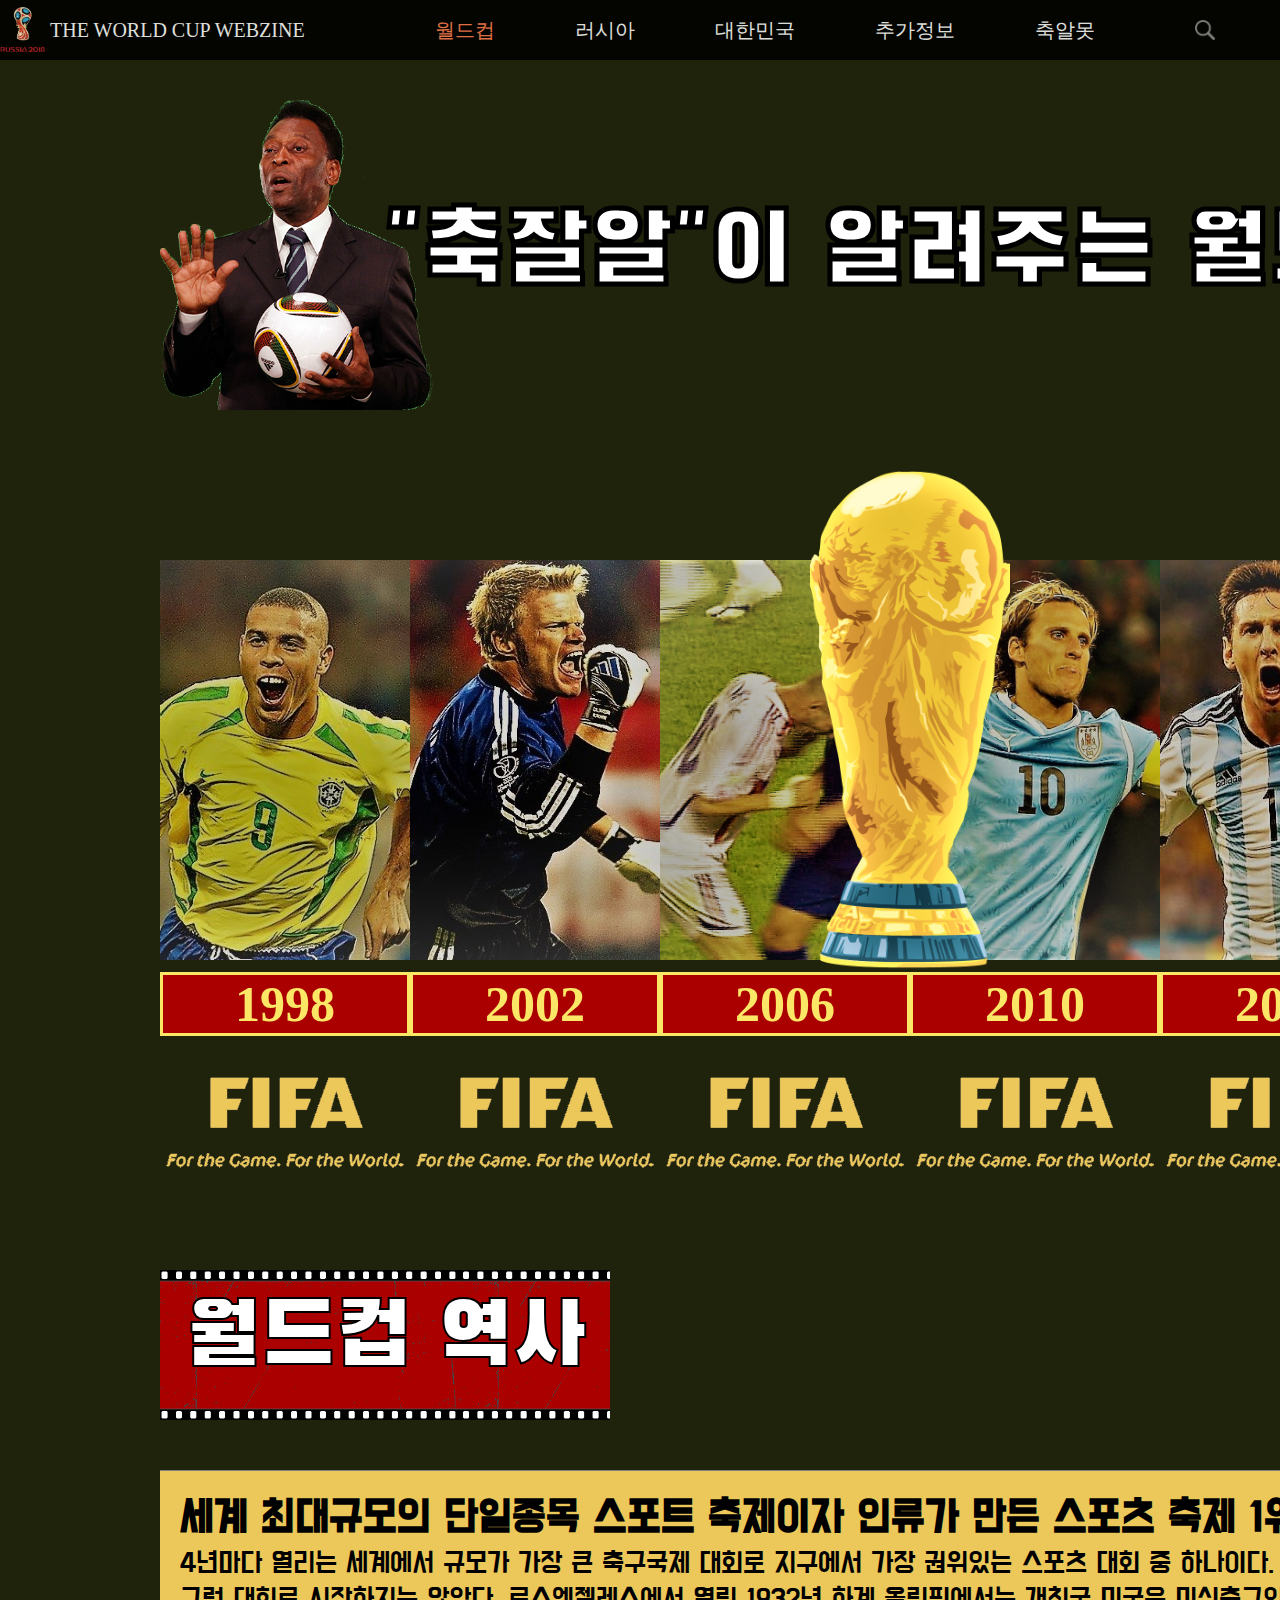
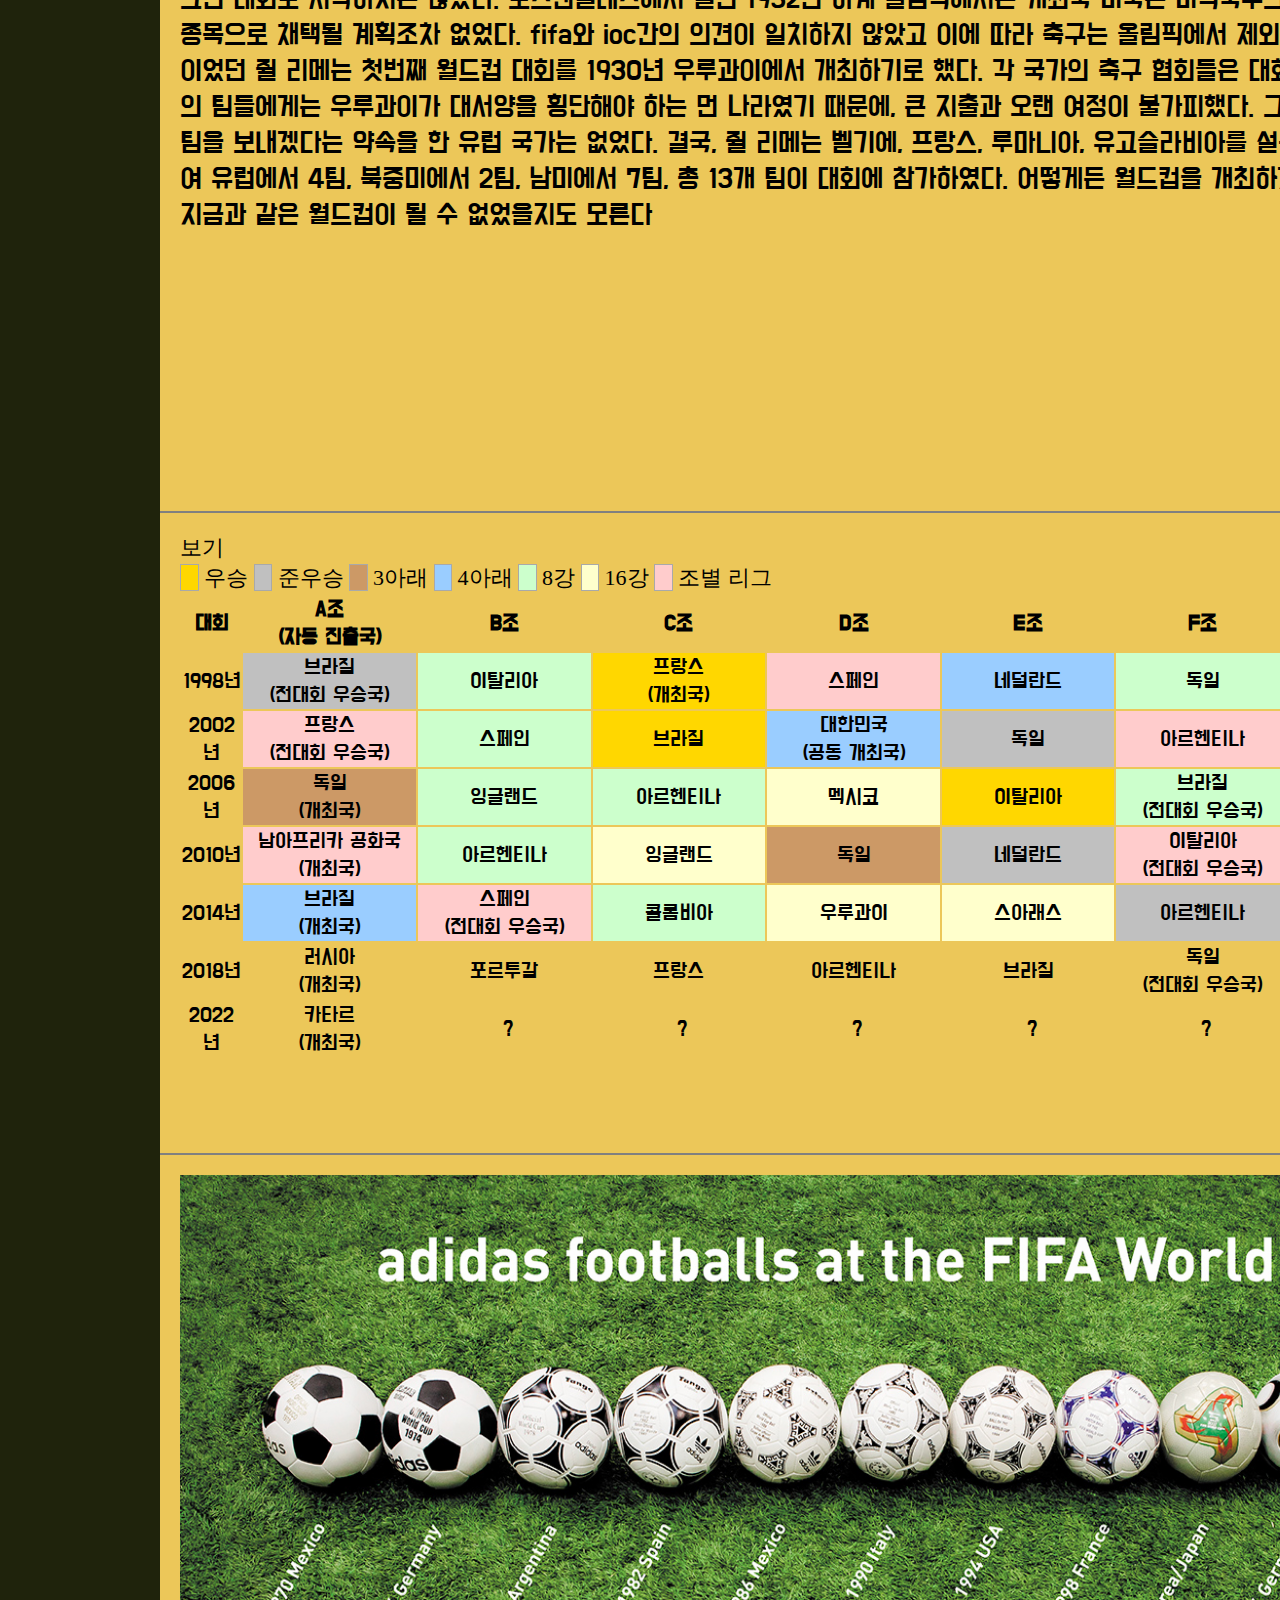
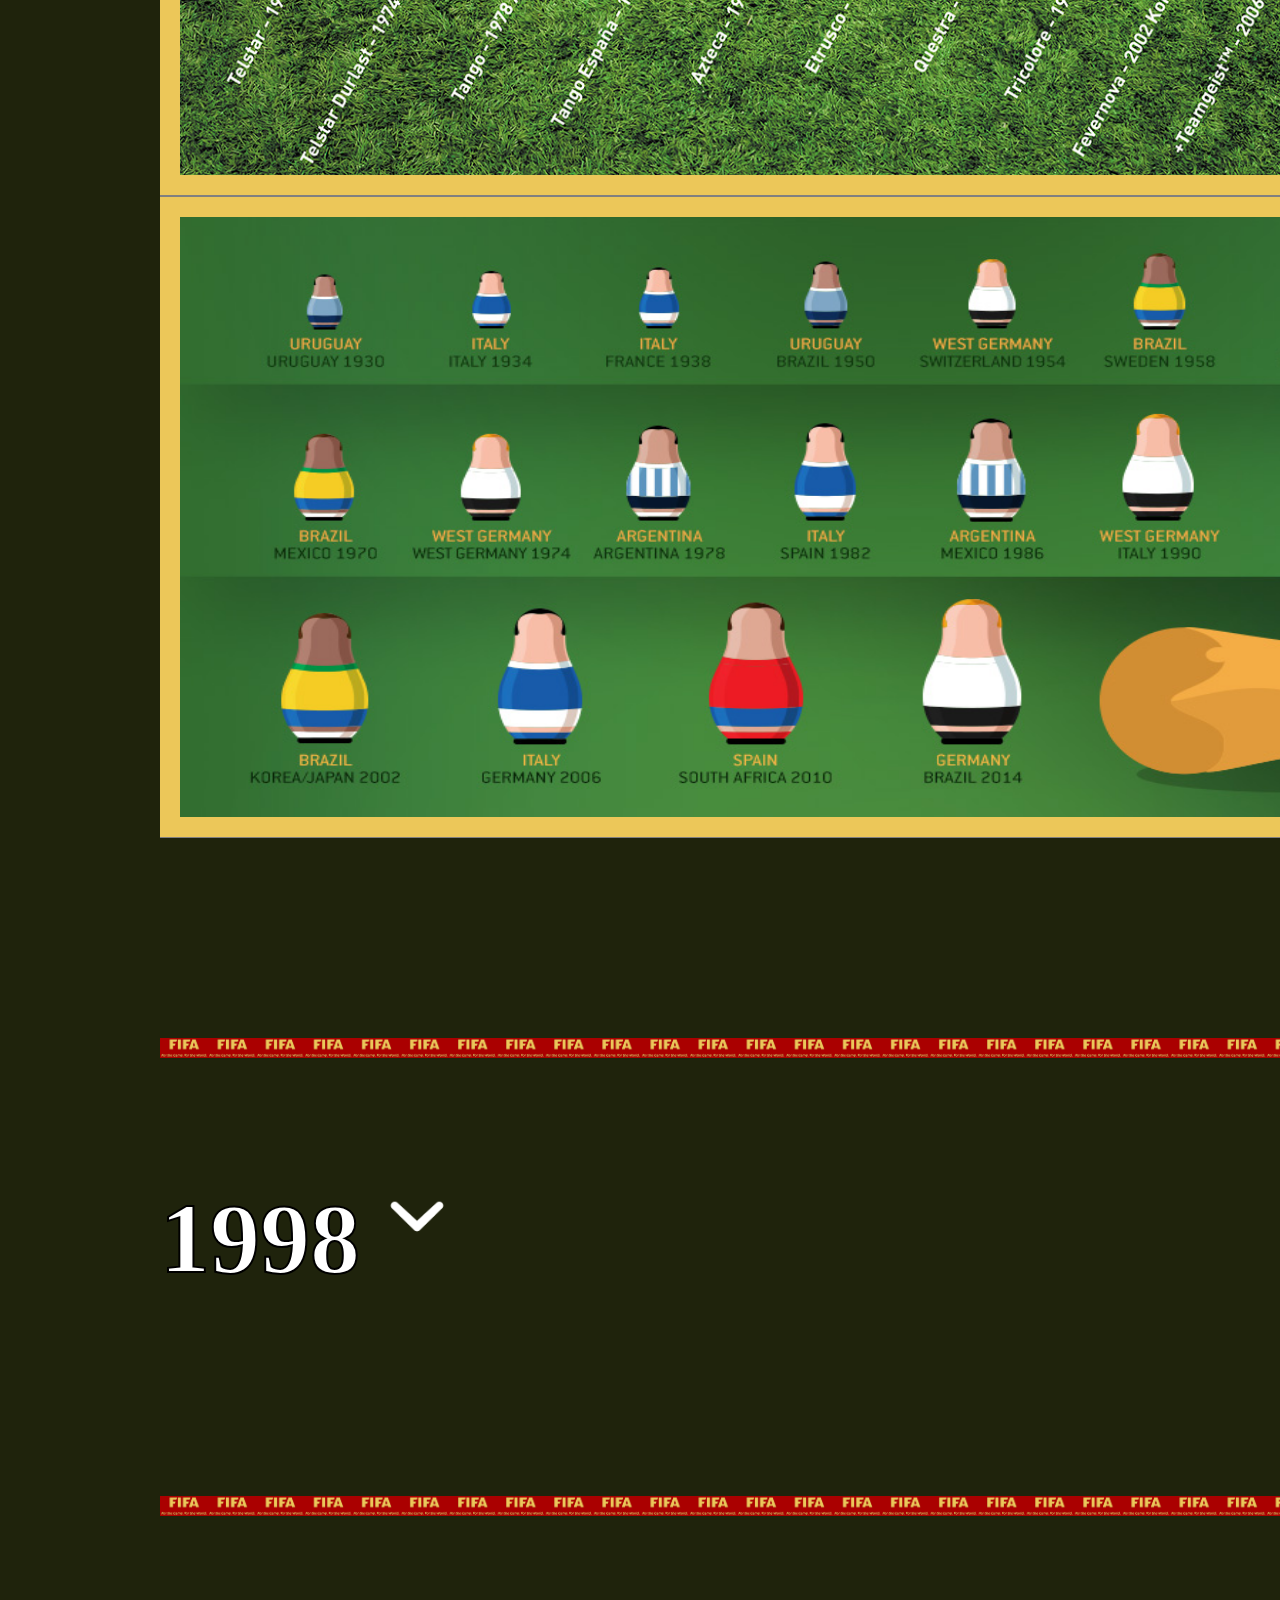
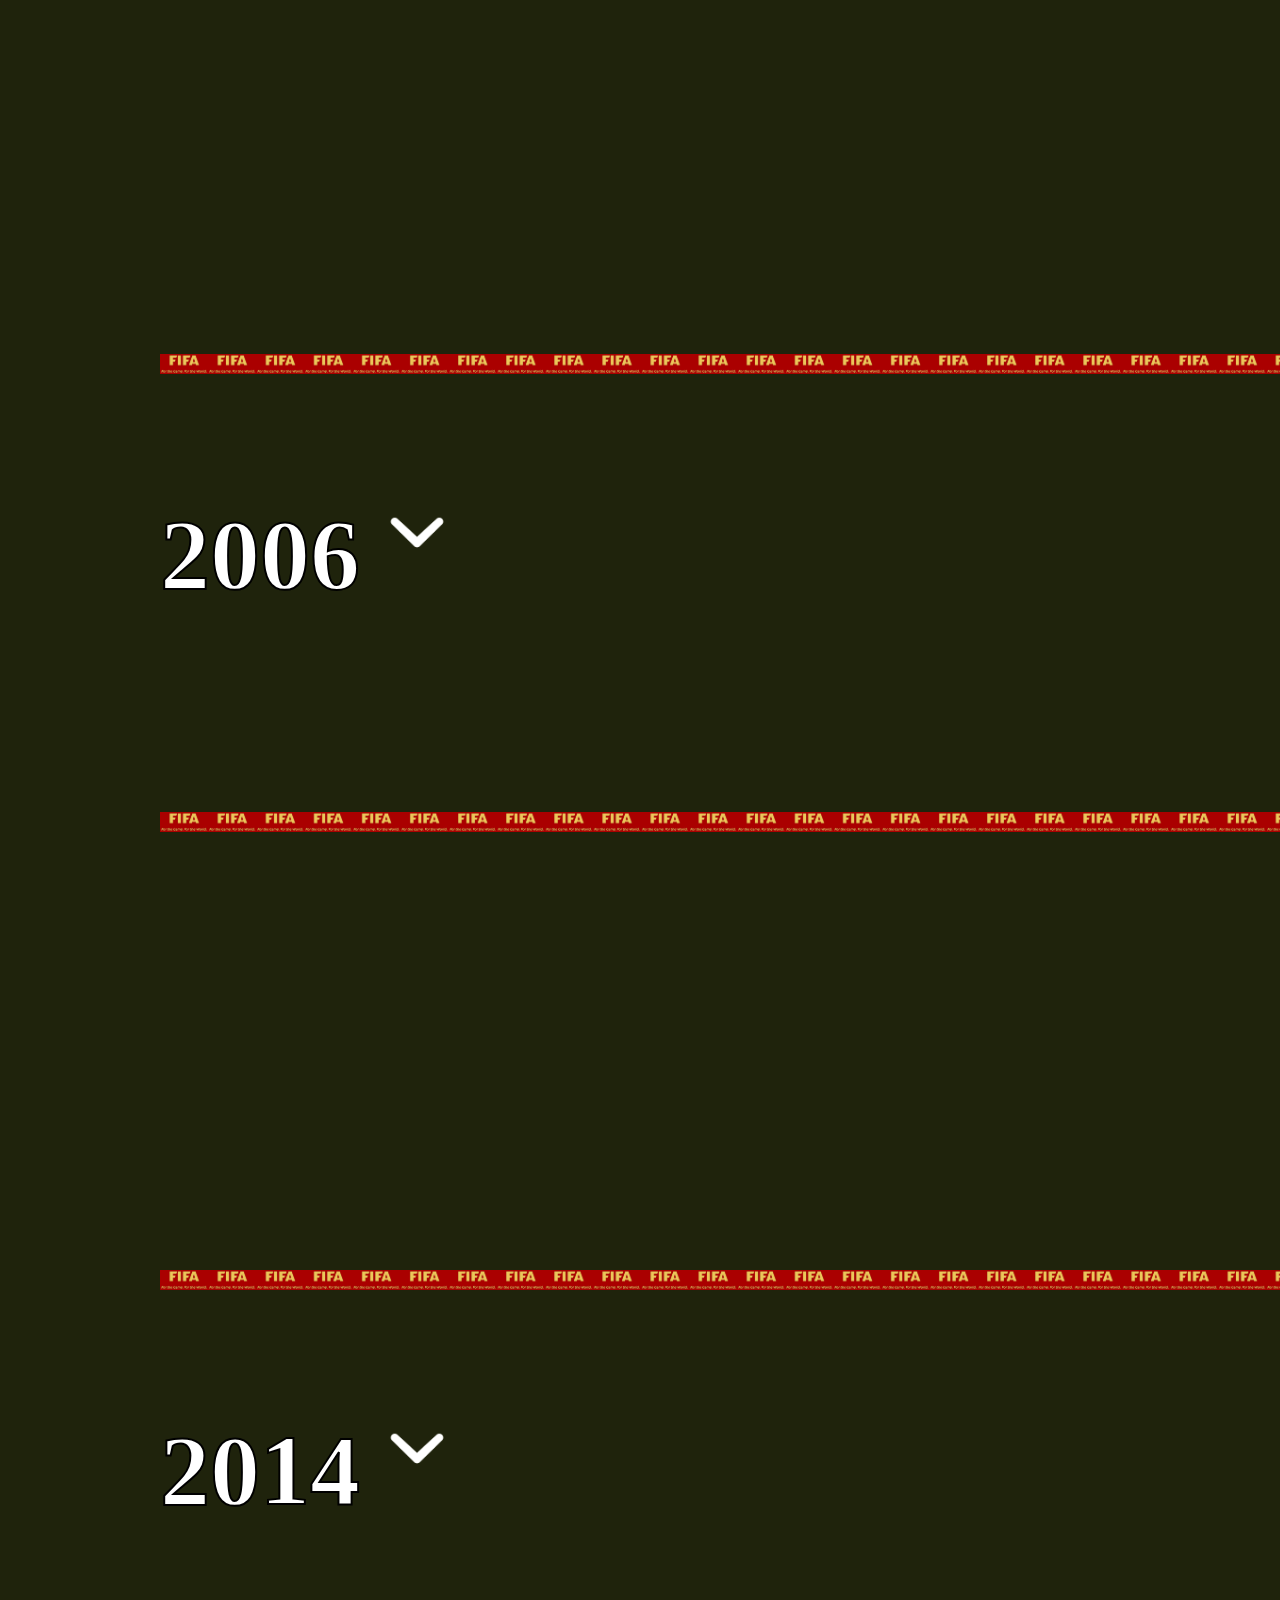
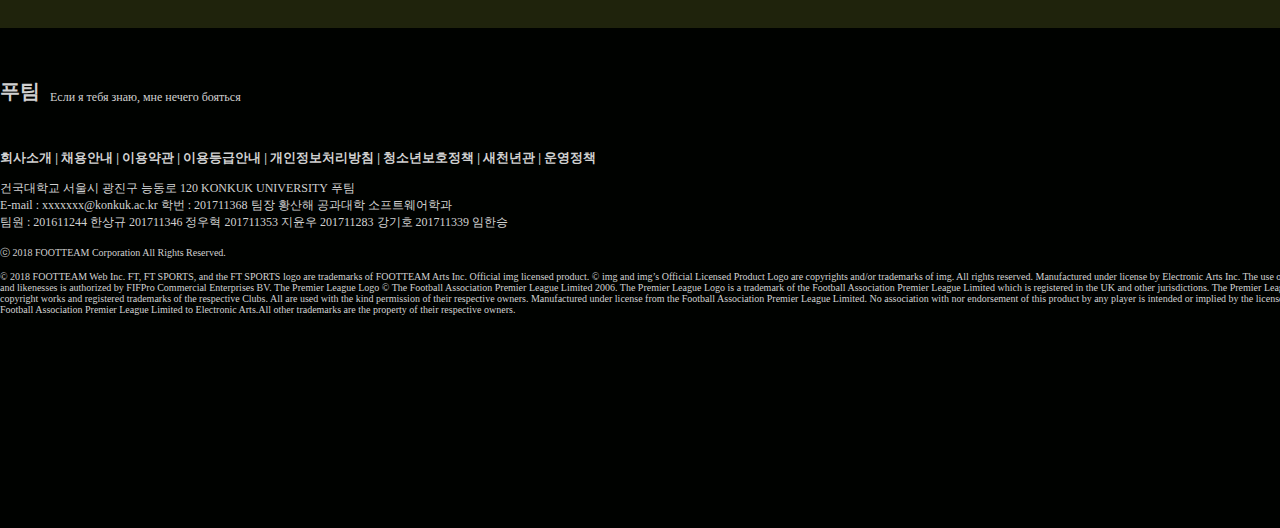
<file: worldcup.html>
﻿<!DOCTYPE html>

<html lang="ko" xmlns="http://www.w3.org/1999/xhtml">
<head>
    <meta charset="utf-8">
    <script src="https://code.jquery.com/jquery-1.10.1.min.js"></script>
    <script src="worldcup.js"></script>
    <meta charset="utf-8" />
    <title></title>
    <meta name="viewport" content="width=device-width, user-scalable=no">
    <link rel="stylesheet" type="text/css" href="worldcup.css" />
    <link href="https://fonts.googleapis.com/css?family=Anton|Black+Han+Sans|Righteous|Do+Hyeon" rel="stylesheet">
<body>
    <header>
        <nav>
            <img src="img/worldcup.png" />
            <a href="index.html"><div>THE WORLD CUP WEBZINE</div></a>
            <ul>
                <li class="header-nav-item"><a href="worldcup.html">월드컵</a></li>
                <li class="header-nav-item"><a href="russia.html">러시아</a></li>
                <li class="header-nav-item"><a href="korea.html">대한민국</a></li>
                <li class="header-nav-item"><a href="moreinfo.html">추가정보</a></li>
                <li class="header-nav-item"><a href="quiz.html">축알못</a></li>
            </ul>
            <img src="img/search.png" />
            <div id="search">검색</div>
        </nav>
    </header>
    <div id="main-wrap">
        <div id="main-content">
           
            <div id="title">"축잘알"이 알려주는 월드컵</div>

            <div id="banner1"></div>

            <div id="MVP">
                <div class="mvp-img" id="img1998">
                    <a href="#fifa1998"><img src="worldcupimg/1998/ronaldo2.jpg" width="250" height="400"></a> 
                    <p>1998</p>
                </div>
                <div class="mvp-img" id="img2002">
                    <a href="#fifa2002"><img src="worldcupimg/2002/kahn.jpg" width="250" height="400"></a>
                    <p>2002</p>
                </div>
                <div class="mvp-img" id="img2006">
                    <a href="#fifa2006"><img src="worldcupimg/2006/Zidane.png" width="250" height="400"></a>
                    <p>2006</p>
                </div>
                <div class="mvp-img" id="img2010">
                    <a href="#fifa2010"><img src="worldcupimg/2010/Forlan.jpg" width="250" height="400"></a>
                    <p>2010</p>
                </div>
                <div class="mvp-img" id="img2014">
                    <a href="#fifa2014"><img src="worldcupimg/2014/Messi.jpg" width="250" height="400"></a>
                    <p>2014</p>
                </div>
                <div class="mvp-img" id="img2018">
                    <a href="russia.html"><img src="worldcupimg/2018/이승우.jpg" width="250" height="400"></a>
                    <p>2018</p>
                </div>
                <img id="trophy" src="worldcupimg/trophy/trophy1.png" width="200" height="500">
            </div>

            <div id="banner2"></div>

            <div id="title_history"></div>
            <div id="history">
                <div class="history-item">
                    <h2></h2>        
                </div>
                <div class="history-item">
                    <dl><dt>보기</dt></dl>
                        <p><span style="background-color:gold; border:1px solid darkgray">&#160;&#160;&#160;</span> 우승 <span style="background-color:silver; border:1px solid darkgray">&#160;&#160;&#160;</span> 준우승 <span style="background-color:#cc9966; border:1px solid darkgray">&#160;&#160;&#160;</span> 3아래 <span style="background-color:#9acdff; border:1px solid darkgray">&#160;&#160;&#160;</span> 4아래 <span style="background-color:#ccffcc; border:1px solid darkgray">&#160;&#160;&#160;</span> 8강 <span style="background-color:#ffffcc; border:1px solid darkgray">&#160;&#160;&#160;</span> 16강 <span style="background-color:#ffcccc; border:1px solid darkgray">&#160;&#160;&#160;</span> 조별 리그
                        </p>
                    <table class="wikitable" style="text-align:center;">

                    <tbody><tr>
                    <th width="60">대회
                    </th>
                    <th width="180">A조<br />(자동 진출국)
                    </th>
                    <th width="180">B조
                    </th>
                    <th width="180">C조
                    </th>
                    <th width="180">D조
                    </th>
                    <th width="180">E조
                    </th>
                    <th width="180">F조
                    </th>
                    <th width="180">G조
                    </th>
                    <th width="180">H조
                    </th></tr>
                    <tr>
                    <td>1998년</td>
                    <td align="center" style="width: 57px; background-color: silver;" colspan="1">브라질</a><br />(전대회 우승국)</td>
                    <td align="center" style="width: 57px; background-color: #ccffcc;" colspan="1">이탈리아</a></td>
                    <td align="center" style="width: 57px; background-color: gold;" colspan="1">프랑스</a><br />(개최국)</b></td>
                    <td align="center" style="width: 57px; background-color: #ffcccc;" colspan="1">스페인</a></td>
                    <td align="center" style="width: 57px; background-color: #9acdff;" colspan="1">네덜란드</a></td>
                    <td align="center" style="width: 57px; background-color: #ccffcc;" colspan="1">독일</a></td>
                    <td align="center" style="width: 57px; background-color: #ffffcc;" colspan="1">잉글랜드</a></td>
                    <td align="center" style="width: 57px; background-color: #ccffcc;" colspan="1">아르헨티나</a>
                    </td></tr>
                    <tr>
                    <td>2002년</a></td>
                    <td align="center" style="width: 57px; background-color: #ffcccc;" colspan="1">프랑스</a><br />(전대회 우승국)</td>
                    <td align="center" style="width: 57px; background-color: #ccffcc;" colspan="1">스페인</a></td>
                    <td align="center" style="width: 57px; background-color: gold;" colspan="1">브라질</a></b></td>
                    <td align="center" style="width: 57px; background-color: #9acdff;" colspan="1">대한민국</a><br />(공동 개최국)</b></td>
                    <td align="center" style="width: 57px; background-color: silver;" colspan="1">독일</a></td>
                    <td align="center" style="width: 57px; background-color: #ffcccc;" colspan="1">아르헨티나</a></td>
                    <td align="center" style="width: 57px; background-color: #ffffcc;" colspan="1">이탈리아</a></td>
                    <td align="center" style="width: 57px; background-color: #ffffcc;" colspan="1">일본</a><br />(공동 개최국)</b>
                    </td></tr>
                    <tr>
                    <td>2006년</a></td>
                    <td align="center" style="width: 57px; background-color: #cc9966;" colspan="1">독일</a><br />(개최국)</b></td>
                    <td align="center" style="width: 57px; background-color: #ccffcc;" colspan="1">잉글랜드</a></td>
                    <td align="center" style="width: 57px; background-color: #ccffcc;" colspan="1">아르헨티나</a></td>
                    <td align="center" style="width: 57px; background-color: #ffffcc;" colspan="1">멕시코</a></td>
                    <td align="center" style="width: 57px; background-color: gold;" colspan="1">이탈리아</a></b></td>
                    <td align="center" style="width: 57px; background-color: #ccffcc;" colspan="1">브라질</a><br />(전대회 우승국)</td>
                    <td align="center" style="width: 57px; background-color: silver;" colspan="1">프랑스</a></td>
                    <td align="center" style="width: 57px; background-color: #ffffcc;" colspan="1">스페인</a>
                    </td></tr>
                    <tr>
                    <td>2010년</a></td>
                    <td align="center" style="width: 57px; background-color: #ffcccc;" colspan="1">남아프리카 공화국</a><br />(개최국)</b></td>
                    <td align="center" style="width: 57px; background-color: #ccffcc;" colspan="1">아르헨티나</a></td>
                    <td align="center" style="width: 57px; background-color: #ffffcc;" colspan="1">잉글랜드</a></td>
                    <td align="center" style="width: 57px; background-color: #cc9966;" colspan="1">독일</a></td>
                    <td align="center" style="width: 57px; background-color: silver;" colspan="1">네덜란드</a></td>
                    <td align="center" style="width: 57px; background-color: #ffcccc;" colspan="1">이탈리아</a><br />(전대회 우승국)</td>
                    <td align="center" style="width: 57px; background-color: #ccffcc;" colspan="1">브라질</a></td>
                    <td align="center" style="width: 57px; background-color: gold;" colspan="1">스페인</a></b>
                    </td></tr>
                    <tr>
                    <td>2014년</a></td>
                    <td align="center" style="width: 57px; background-color: #9acdff;" colspan="1">브라질</a><br />(개최국)</b></td>
                    <td align="center" style="width: 57px; background-color: #ffcccc;" colspan="1">스페인</a><br />(전대회 우승국)</td>
                    <td align="center" style="width: 57px; background-color: #ccffcc;" colspan="1">콜롬비아</a></td>
                    <td align="center" style="width: 57px; background-color: #ffffcc;" colspan="1">우루과이</a></td>
                    <td align="center" style="width: 57px; background-color: #ffffcc;" colspan="1">스아래스</a></td>
                    <td align="center" style="width: 57px; background-color: silver;" colspan="1">아르헨티나</a></td>
                    <td align="center" style="width: 57px; background-color: gold;" colspan="1">독일</a></b></td>
                    <td align="center" style="width: 57px; background-color: #ccffcc;" colspan="1">벨기에</a>
                    </td></tr>
                    <tr>
                    <td>2018년</a></td>
                    <td align="center" style="width: 57px; background-color: #;" colspan="1">러시아</a><br />(개최국)</b></td>
                    <td align="center" style="width: 57px; background-color: #;" colspan="1">포르투갈</a></td>
                    <td align="center" style="width: 57px; background-color: #;" colspan="1">프랑스</a></td>
                    <td align="center" style="width: 57px; background-color: #;" colspan="1">아르헨티나</a></td>
                    <td align="center" style="width: 57px; background-color: #;" colspan="1">브라질</a></td>
                    <td align="center" style="width: 57px; background-color: #;" colspan="1">독일</a><br />(전대회 우승국)</td>
                    <td align="center" style="width: 57px; background-color: #;" colspan="1">벨기에</a></td>
                    <td align="center" style="width: 57px; background-color: #;" colspan="1">폴란드</a>
                    </td></tr>
                    <tr>
                    <td>2022년</a></td>
                    <td>카타르</a><br />(개최국)</b></td>
                    <td>&#160;?</td>
                    <td>&#160;?</td>
                    <td>&#160;?</td>
                    <td>&#160;?</td>
                    <td>&#160;?</td>
                    <td>&#160;?</td>
                    <td>&#160;?</td>
                    </td></tr></tbody></table>
                </div>
                <div class="history-item">
                    <img src="worldcupimg/ball/Adidas-footballs-for-fifa-world-cup.jpg" width="1460" height="600">
                </div>
                <div class="history-item">
                    <img src="worldcupimg/article-history-of-the-world-cup-hero.jpg" width="1460" height="600">
                </div>
            </div>

            <div id="fifa1998"></div>

            <div class="year-left year"><a href="https://namu.wiki/w/1998%20FIFA%20%EC%9B%94%EB%93%9C%EC%BB%B5%20%ED%94%84%EB%9E%91%EC%8A%A4" target="_blank"></a><img src="worldcupimg/icon/아래.png" height="114"></div>
            <div id="preview-up">
                <div class="preview-up-item">
                    <img src="worldcupimg/1998/Flag_of_France.png" width="478" height="280">
                    <table class="wikitable">
                        <tbody>
                            <tr>
                                <th id="host1998" align="center" style="width: 250px; height: ; background-color: red;"></th>
                                <td id="host_country1998" align="center" style="width: 250px; height: 57px; background-color: red;"></td>
                            </tr>
                            <tr>
                                <th id="first_place_country1998" align="center" style="width: 250px; height: 57px; background-color: gold;"></th>
                                <td id="first_place1998" align="center" style="width: 250px; height: 57px; background-color: gold;"></td>
                            </tr>
                            <tr>
                                <th id="second_place_country1998" align="center" style="width: 250px; height: 57px; background-color: silver;"></th>
                                <td id="second_place1998" align="center" style="width: 50px; height: 57px; background-color: silver;"></td>
                            </tr>
                            <tr>
                                <th id="third_place_country1998" align="center" style="width: 250px; height: 57px; background-color: #DBA901;"></th>
                                <td id="third_place1998" align="center" style="width: 250px; height: 57px; background-color: #DBA901;"></td>
                            </tr>
                            <tr>
                                <th id="fourth_place_country1998" align="center" style="width: 250px; height: 57px; background-color: #B43104;"></th>
                                <td id="fourth_place1998" align="center" style="width: 250px; height: 57px; background-color: #B43104;"></td>
                            </tr>
                        </tbody>
                    </table>
                </div>
                <div class="preview-up-item" id="ball1998">
                    <img src="worldcupimg/1998/Tricolore.png" width="478" height="480">
                </div>
                <div class="preview-up-item" id="mascot1998">
                    <img src="worldcupimg/1998/푸틱스.png" width="478" height="480">
                </div>
                <div class="preview-up-item" id="highlight1998">
                    <iframe width="1000" height="500" src="https://www.youtube.com/embed/YnwqRKb7K1A" frameborder="0" allow="autoplay; encrypted-media" allowfullscreen></iframe>
                </div>
                <div class="preview-up-item">
                    <table class="wikitable">
                        <tbody>
                            <tr>
                                <th id="mvp1998" colspan="2" align="center" style="height: 118px; background-color: #9A2EFE;"></th> 
                            </tr>
                            <tr>
                                <th id="golden_ball1998" align="center" style="width: 250px; height: 118px; background-color: gold;"></th>
                                <td id="golden_ball_name1998" align="center" style="width: 250px; height: 118px; background-color: gold;"></td>
                            </tr>
                            <tr>
                                <th id="golden_boots1998" align="center" style="width: 250px; height: 118px; background-color: gold;"></th>
                                <td id="golden_boots_name1998" align="center" style="width: 250px; height: 118px; background-color: gold;"></td>
                            </tr>
                            <tr>
                                <th id="golden_glove1998" align="center" style="width: 250px; height: 118px; background-color: gold;"></th>
                                <td id="golden_glove_name1998" align="center" style="width: 50px; height: 118px; background-color: gold;"></td>
                            </tr>
                            <tr>
                                <th id="rookie_award1998" align="center" style="width: 250px; height: 118px; background-color: #9acdff;"></th>
                                <td id="rookie_award_name1998" align="center" style="width: 250px; height: 118px; background-color: #9acdff;"></td>
                            </tr>
                        </tbody>
                    </table>
                </div>
                <div class="preview-up-item">
                    <img src="worldcupimg/1998/ned1_copy.jpg" width="1480" height="1480">
                </div>

            </div>

            <div id="fifa2002"></div>

            <div class="year-right year"><img src="worldcupimg/icon/아래.png" height="114"><a href="https://namu.wiki/w/2002%20FIFA%20%EC%9B%94%EB%93%9C%EC%BB%B5%20%ED%95%9C%EA%B5%AD/%EC%9D%BC%EB%B3%B8" target="_blank"></a></div>
            <div id="preview-down">
                <div id="mascot2002" class="preview-down-item">
                    <img src="worldcupimg/2002/6805808.1.jpg" width="478" height="480">
                </div>
                <div id="ball2002" class="preview-down-item">
                    <img src="worldcupimg/2002/Fevernova.png" width="478" height="480">
                </div>
                <div class="preview-down-item">
                    <img src="worldcupimg/2002/Flag of South Korea.png" width="244" height="280">
                    <img src="worldcupimg/2002/Flag_of_Japan.png" width="244" height="280">
                    <table class="wikitable">
                        <tbody>
                            <tr>
                                <th id="host2002" align="center" style="width: 250px; height: ; background-color: red;"></th>
                                <td id="host_country2002" align="center" style="width: 250px; height: 57px; background-color: red;"></td>
                            </tr>
                            <tr>
                                <th id="first_place_country2002" align="center" style="width: 250px; height: 57px; background-color: gold;"></th>
                                <td id="first_place2002" align="center" style="width: 250px; height: 57px; background-color: gold;"></td>
                            </tr>
                            <tr>
                                <th id="second_place_country2002" align="center" style="width: 250px; height: 57px; background-color: silver;"></th>
                                <td id="second_place2002" align="center" style="width: 50px; height: 57px; background-color: silver;"></td>
                            </tr>
                            <tr>
                                <th id="third_place_country2002" align="center" style="width: 250px; height: 57px; background-color: #DBA901;"></th>
                                <td id="third_place2002" align="center" style="width: 250px; height: 57px; background-color: #DBA901;"></td>
                            </tr>
                            <tr>
                                <th id="fourth_place_country2002" align="center" style="width: 250px; height: 57px; background-color: #B43104;"></th>
                                <td id="fourth_place2002" align="center" style="width: 250px; height: 57px; background-color: #B43104;"></td>
                            </tr>
                        </tbody>
                    </table>
                </div>
                <div class="preview-down-item">
                    <table class="wikitable">
                        <tbody>
                            <tr>
                                <th id="mvp2002" colspan="2" align="center" style="height: 118px; background-color: #9A2EFE;"></th> 
                            </tr>
                            <tr>
                                <th id="golden_ball2002" align="center" style="width: 250px; height: 118px; background-color: gold;"></th>
                                <td id="golden_ball_name2002" align="center" style="width: 250px; height: 118px; background-color: gold;"></td>
                            </tr>
                            <tr>
                                <th id="golden_boots2002" align="center" style="width: 250px; height: 118px; background-color: gold;"></th>
                                <td id="golden_boots_name2002" align="center" style="width: 250px; height: 118px; background-color: gold;"></td>
                            </tr>
                            <tr>
                                <th id="golden_glove2002" align="center" style="width: 250px; height: 118px; background-color: gold;"></th>
                                <td id="golden_glove_name2002" align="center" style="width: 50px; height: 118px; background-color: gold;"></td>
                            </tr>
                            <tr>
                                <th id="rookie_award2002" align="center" style="width: 250px; height: 118px; background-color: #9acdff;"></th>
                                <td id="rookie_award_name2002" align="center" style="width: 250px; height: 118px; background-color: #9acdff;"></td>
                            </tr>
                        </tbody>
                    </table>
                </div>
                <div id="highlight2002" class="preview-down-item">
                    <iframe width="1000" height="500" src="https://www.youtube.com/embed/SGpeEv53l6o" frameborder="0" allow="autoplay; encrypted-media" allowfullscreen></iframe>
                </div>
                <div class="preview-down-item">
                    <img src="worldcupimg/2002/2002copy.jpg" width="1480" height="1480">
                </div>
            </div>

            <div id="fifa2006"></div>

            <div class="year-left year"><a href="https://namu.wiki/w/2006%20FIFA%20%EC%9B%94%EB%93%9C%EC%BB%B5%20%EB%8F%85%EC%9D%BC" target="_blank"></a><img src="worldcupimg/icon/아래.png" height="114"></div>
            <div id="preview-up">
                <div class="preview-up-item">
                    <img src="worldcupimg/2006/Flag_of_Germany.png" width="478" height="280">
                    <table class="wikitable">
                        <tbody>
                            <tr>
                                <th id="host2006" align="center" style="width: 250px; height: ; background-color: red;"></th>
                                <td id="host_country2006" align="center" style="width: 250px; height: 57px; background-color: red;"></td>
                            </tr>
                            <tr>
                                <th id="first_place_country2006" align="center" style="width: 250px; height: 57px; background-color: gold;"></th>
                                <td id="first_place2006" align="center" style="width: 250px; height: 57px; background-color: gold;"></td>
                            </tr>
                            <tr>
                                <th id="second_place_country2006" align="center" style="width: 250px; height: 57px; background-color: silver;"></th>
                                <td id="second_place2006" align="center" style="width: 50px; height: 57px; background-color: silver;"></td>
                            </tr>
                            <tr>
                                <th id="third_place_country2006" align="center" style="width: 250px; height: 57px; background-color: #DBA901;"></th>
                                <td id="third_place2006" align="center" style="width: 250px; height: 57px; background-color: #DBA901;"></td>
                            </tr>
                            <tr>
                                <th id="fourth_place_country2006" align="center" style="width: 250px; height: 57px; background-color: #B43104;"></th>
                                <td id="fourth_place2006" align="center" style="width: 250px; height: 57px; background-color: #B43104;"></td>
                            </tr>
                        </tbody>
                    </table>
                </div>
                <div class="preview-up-item" id="ball2006">
                    <img src="worldcupimg/2006/Team_Geist_1.png" width="478" height="480">
                </div>
                <div class="preview-up-item" id="mascot2006">
                    <img src="worldcupimg/2006/4-jjangsm81.jpg" width="478" height="480">
                </div>
                <div class="preview-up-item" id="highlight1998">
                    <iframe width="1000" height="500" src="https://www.youtube.com/embed/Ag-aJKLWs_s" frameborder="0" allow="autoplay; encrypted-media" allowfullscreen></iframe>
                </div>
                <div class="preview-up-item">
                    <table class="wikitable">
                        <tbody>
                            <tr>
                                <th id="mvp2006" colspan="2" align="center" style="height: 118px; background-color: #9A2EFE;"></th> 
                            </tr>
                            <tr>
                                <th id="golden_ball2006" align="center" style="width: 250px; height: 118px; background-color: gold;"></th>
                                <td id="golden_ball_name2006" align="center" style="width: 250px; height: 118px; background-color: gold;"></td>
                            </tr>
                            <tr>
                                <th id="golden_boots2006" align="center" style="width: 250px; height: 118px; background-color: gold;"></th>
                                <td id="golden_boots_name2006" align="center" style="width: 250px; height: 118px; background-color: gold;"></td>
                            </tr>
                            <tr>
                                <th id="golden_glove2006" align="center" style="width: 250px; height: 118px; background-color: gold;"></th>
                                <td id="golden_glove_name2006" align="center" style="width: 50px; height: 118px; background-color: gold;"></td>
                            </tr>
                            <tr>
                                <th id="rookie_award2006" align="center" style="width: 250px; height: 118px; background-color: #9acdff;"></th>
                                <td id="rookie_award_name2006" align="center" style="width: 250px; height: 118px; background-color: #9acdff;"></td>
                            </tr>
                        </tbody>
                    </table>
                </div>
                <div class="preview-up-item">
                    <img src="worldcupimg/2006/06.jpg" width="1480" height="1480">
                </div>
            </div>

            <div id="fifa2010"></div>

            <div class="year-right year"><img src="worldcupimg/icon/아래.png" height="114"><a href="https://namu.wiki/w/2010%20FIFA%20%EC%9B%94%EB%93%9C%EC%BB%B5%20%EB%82%A8%EC%95%84%ED%94%84%EB%A6%AC%EC%B9%B4%EA%B3%B5%ED%99%94%EA%B5%AD" target="_blank"></a></div>
            <div id="preview-down">
                <div class="preview-down-item" id="mascot2010">
                    <img src="worldcupimg/2010/4bed82eb36c28.jpg" width="478" height="480">
                </div>
                <div class="preview-down-item" id="ball2010">
                    <img src="worldcupimg/2010/Jabulani_1.png" width="478" height="480">
                </div>
                <div class="preview-down-item">
                    <img src="worldcupimg/2010/Flag_of_South_Africa.png" width="478" height="280">
                    <table class="wikitable">
                        <tbody>
                            <tr>
                                <th id="host2010" align="center" style="width: 250px; height: ; background-color: red;"></th>
                                <td id="host_country2010" align="center" style="width: 250px; height: 57px; background-color: red;"></td>
                            </tr>
                            <tr>
                                <th id="first_place_country2010" align="center" style="width: 250px; height: 57px; background-color: gold;"></th>
                                <td id="first_place2010" align="center" style="width: 250px; height: 57px; background-color: gold;"></td>
                            </tr>
                            <tr>
                                <th id="second_place_country2010" align="center" style="width: 250px; height: 57px; background-color: silver;"></th>
                                <td id="second_place2010" align="center" style="width: 50px; height: 57px; background-color: silver;"></td>
                            </tr>
                            <tr>
                                <th id="third_place_country2010" align="center" style="width: 250px; height: 57px; background-color: #DBA901;"></th>
                                <td id="third_place2010" align="center" style="width: 250px; height: 57px; background-color: #DBA901;"></td>
                            </tr>
                            <tr>
                                <th id="fourth_place_country2010" align="center" style="width: 250px; height: 57px; background-color: #B43104;"></th>
                                <td id="fourth_place2010" align="center" style="width: 250px; height: 57px; background-color: #B43104;"></td>
                            </tr>
                        </tbody>
                    </table>
                </div>
                <div class="preview-down-item">
                    <table class="wikitable">
                        <tbody>
                            <tr>
                                <th id="mvp2010" colspan="2" align="center" style="height: 118px; background-color: #9A2EFE;"></th> 
                            </tr>
                            <tr>
                                <th id="golden_ball2010" align="center" style="width: 250px; height: 118px; background-color: gold;"></th>
                                <td id="golden_ball_name2010" align="center" style="width: 250px; height: 118px; background-color: gold;"></td>
                            </tr>
                            <tr>
                                <th id="golden_boots2010" align="center" style="width: 250px; height: 118px; background-color: gold;"></th>
                                <td id="golden_boots_name2010" align="center" style="width: 250px; height: 118px; background-color: gold;"></td>
                            </tr>
                            <tr>
                                <th id="golden_glove2010" align="center" style="width: 250px; height: 118px; background-color: gold;"></th>
                                <td id="golden_glove_name2010" align="center" style="width: 50px; height: 118px; background-color: gold;"></td>
                            </tr>
                            <tr>
                                <th id="rookie_award2010" align="center" style="width: 250px; height: 118px; background-color: #9acdff;"></th>
                                <td id="rookie_award_name2010" align="center" style="width: 250px; height: 118px; background-color: #9acdff;"></td>
                            </tr>
                        </tbody>
                    </table>
                </div>
                <div class="preview-down-item" id="highlight2010">
                    <iframe width="1000" height="500" src="https://www.youtube.com/embed/ubplonN_7ic" frameborder="0" allow="autoplay; encrypted-media" allowfullscreen></iframe>
                </div>
                <div class="preview-down-item">
                    <img src="worldcupimg/2010/untitled-2333333.jpg" width="1480" height="1480">
                </div>
            </div>

            <div id="fifa2014"></div>

            <div class="year-left year"><a href="https://namu.wiki/w/2014%20FIFA%20%EC%9B%94%EB%93%9C%EC%BB%B5%20%EB%B8%8C%EB%9D%BC%EC%A7%88" target="_blank"></a><img src="worldcupimg/icon/아래.png" height="114"></div>
            <div id="preview-up">
                <div class="preview-up-item">
                    <img src="worldcupimg/2014/Flag_of_Brazil.png" width="497" height="280">
                    <table class="wikitable">
                        <tbody>
                            <tr>
                                <th id="host2014" align="center" style="width: 250px; height: ; background-color: red;"></th>
                                <td id="host_country2014" align="center" style="width: 250px; height: 57px; background-color: red;"></td>
                            </tr>
                            <tr>
                                <th id="first_place_country2014" align="center" style="width: 250px; height: 57px; background-color: gold;"></th>
                                <td id=first_place2014"" align="center" style="width: 250px; height: 57px; background-color: gold;"></td>
                            </tr>
                            <tr>
                                <th id="second_place_country2014" align="center" style="width: 250px; height: 57px; background-color: silver;"></th>
                                <td id="second_place2014" align="center" style="width: 50px; height: 57px; background-color: silver;"></td>
                            </tr>
                            <tr>
                                <th id="third_place_country2014" align="center" style="width: 250px; height: 57px; background-color: #DBA901;"></th>
                                <td id="third_place2014" align="center" style="width: 250px; height: 57px; background-color: #DBA901;"></td>
                            </tr>
                            <tr>
                                <th id="fourth_place_country2014" align="center" style="width: 250px; height: 57px; background-color: #B43104;"></th>
                                <td id="fourth_place2014" align="center" style="width: 250px; height: 57px; background-color: #B43104;"></td>
                            </tr>
                        </tbody>
                    </table>
                </div>
                <div class="preview-up-item" id="ball2014">
                    <img src="worldcupimg/2014/Brazuca_1.png" width="478" height="480">
                </div>
                <div class="preview-up-item" id="mascot2014">
                    <img src="worldcupimg/2014/PAP20120917089201034_P2.jpg" width="478" height="480">
                </div>
                <div class="preview-up-item" id="highlight2014">
                    <iframe width="1000" height="500" src="https://www.youtube.com/embed/c0cUE-ePDEc" frameborder="0" allow="autoplay; encrypted-media" allowfullscreen></iframe>
                </div>
                <div class="preview-up-item">
                    <table class="wikitable">
                        <tbody>
                            <tr>
                                <th id="mvp2014" colspan="2" align="center" style="height: 118px; background-color: #9A2EFE;"></th> 
                            </tr>
                            <tr>
                                <th id="golden_ball2014" align="center" style="width: 250px; height: 118px; background-color: gold;"></th>
                                <td id="golden_ball_name2014" align="center" style="width: 250px; height: 118px; background-color: gold;"></td>
                            </tr>
                            <tr>
                                <th id="golden_boots2014" align="center" style="width: 250px; height: 118px; background-color: gold;"></th>
                                <td  id="golden_boots_name2014" align="center" style="width: 250px; height: 118px; background-color: gold;"></td>
                            </tr>
                            <tr>
                                <th id="golden_glove2014" align="center" style="width: 250px; height: 118px; background-color: gold;"></th>
                                <td id="golden_glove_name2014" align="center" style="width: 50px; height: 118px; background-color: gold;"></td>
                            </tr>
                            <tr>
                                <th id="rookie_award2014" align="center" style="width: 250px; height: 118px; background-color: #9acdff;"></th>
                                <td id="rookie_award_name2014" align="center" style="width: 250px; height: 118px; background-color: #9acdff;"></td>
                            </tr>
                        </tbody>
                    </table>
                </div>
            </div>
        </div>
    </div>
    <footer>
        <div id="footer-wrap">
            <div id="footteam">
                <div>푸팀</div> <div>Если я тебя знаю, мне нечего бояться</div>
            </div>

            <br />
            <br />
            <br />
            <nav>
                <ul>
                    <li>회사소개 |&nbsp;</li>
                    <li>채용안내 |&nbsp;</li>
                    <li>이용약관 |&nbsp;</li>
                    <li>이용등급안내 |&nbsp;</li>
                    <li>개인정보처리방침 |&nbsp;</li>
                    <li>청소년보호정책 |&nbsp;</li>
                    <li>새천년관 |&nbsp;</li>
                    <li>운영정책</li>
                </ul>
            </nav>
            <br />
            <br />
            <div id="address">
                <div>
                    건국대학교 서울시 광진구 능동로 120 KONKUK UNIVERSITY 푸팀
                </div>
                <div>E-mail : xxxxxxx@konkuk.ac.kr 학번 : 201711368 팀장 황산해 공과대학 소프트웨어학과 </div>
                <div>팀원 : 201611244 한상규 201711346 정우혁 201711353 지윤우 201711283 강기호 201711339 임한승</div>
            </div>
            <br />
            <div id="copyright-wrap">
                <div>ⓒ 2018 FOOTTEAM Corporation All Rights Reserved.</div><br />
                <div id="copyright">© 2018 FOOTTEAM Web Inc. FT, FT SPORTS, and the FT SPORTS logo are trademarks of FOOTTEAM Arts Inc. Official img licensed product. © img and img’s Official Licensed Product Logo are copyrights and/or trademarks of img. All rights reserved. Manufactured under license by Electronic Arts Inc. The use of real player names and likenesses is authorized by FIFPro Commercial Enterprises BV. The Premier League Logo © The Football Association Premier League Limited 2006. The Premier League Logo is a trademark of the Football Association Premier League Limited which is registered in the UK and other jurisdictions. The Premier League Club logos are copyright works and registered trademarks of the respective Clubs. All are used with the kind permission of their respective owners. Manufactured under license from the Football Association Premier League Limited. No association with nor endorsement of this product by any player is intended or implied by the license granted by the Football Association Premier League Limited to Electronic Arts.All other trademarks are the property of their respective owners.</div>
            </div>
        </div>
    </footer>
</body>
</html>
</file>
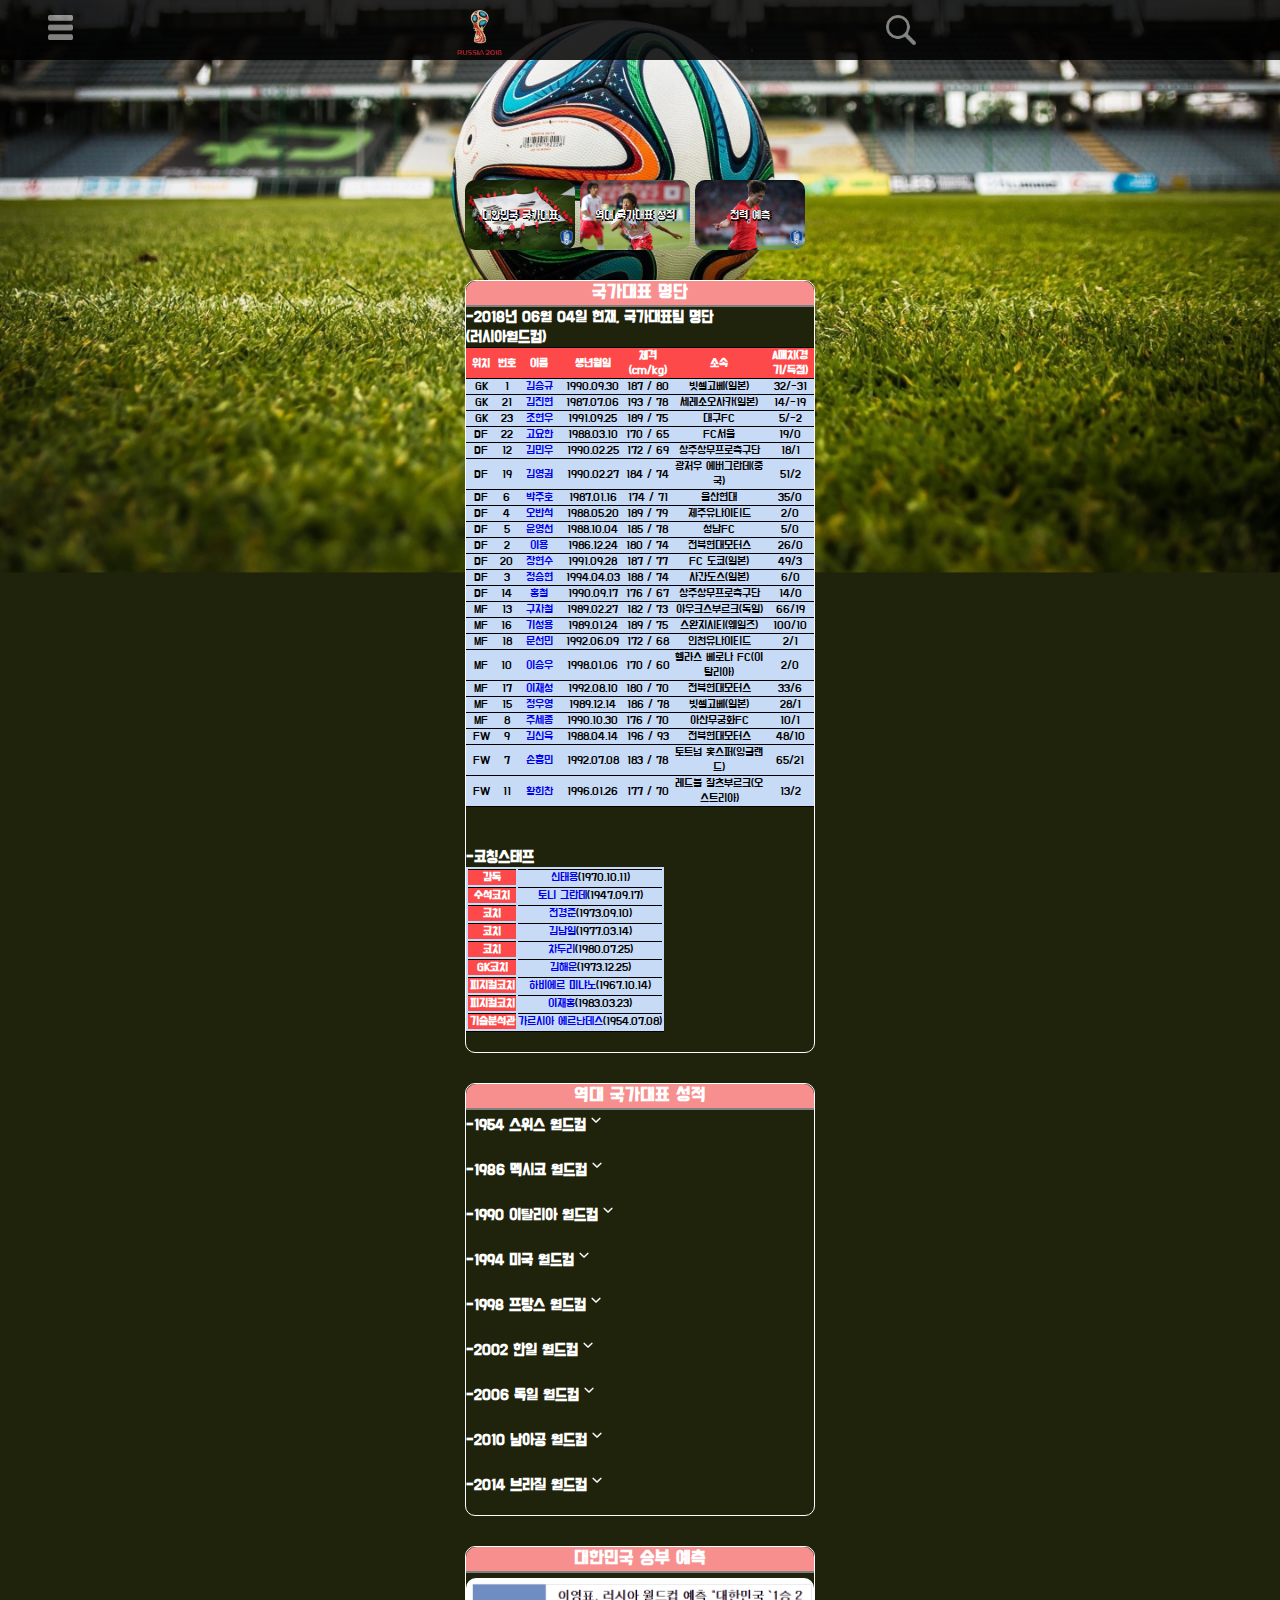
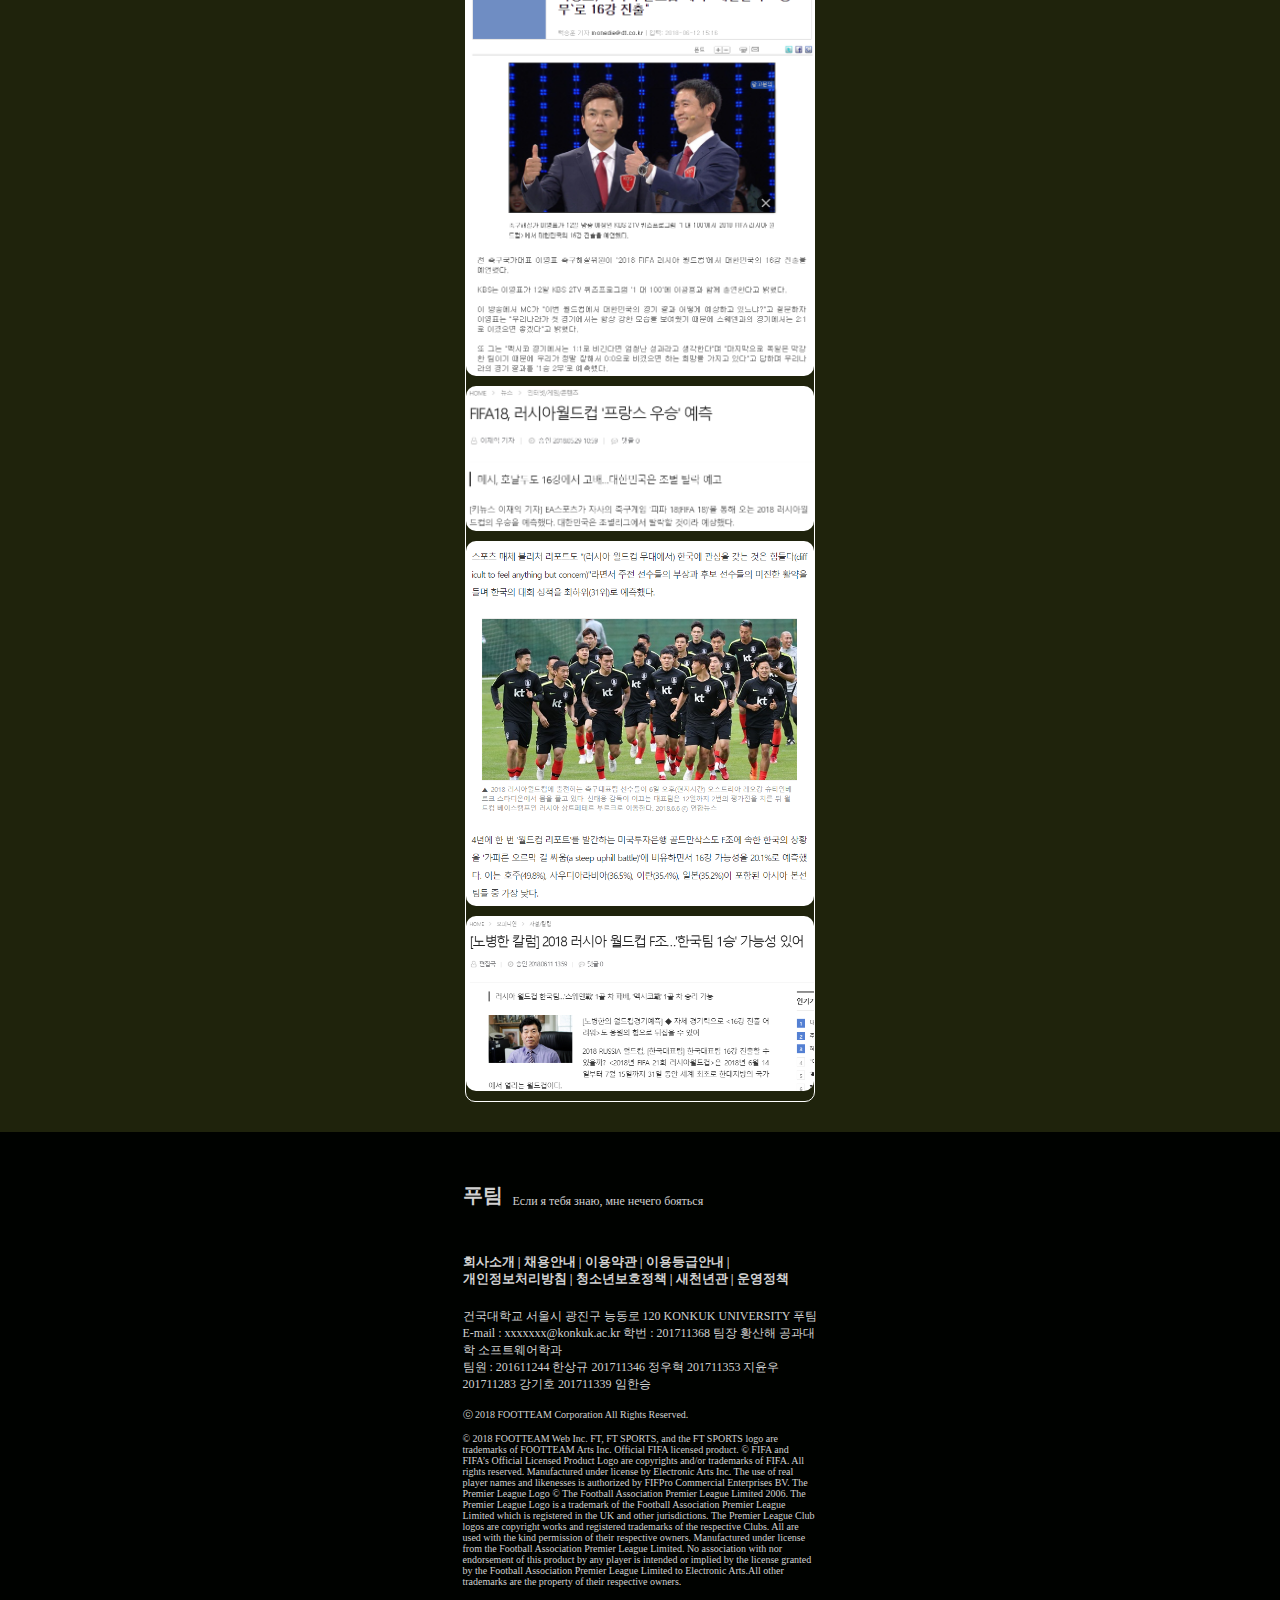
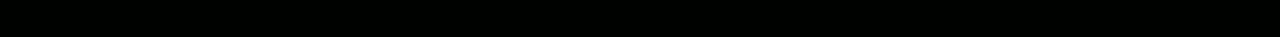
<file: mobile/korea.html>
﻿<!DOCTYPE html>

<html lang="ko" xmlns="http://www.w3.org/1999/xhtml">
<head>
    <script src="https://code.jquery.com/jquery-1.10.1.min.js"></script>
    <link href="https://fonts.googleapis.com/css?family=Do+Hyeon" rel="stylesheet">
    <meta charset="utf-8" />
    <title></title>
    <meta name="viewport" content="width=device-width, user-scalable=no">
    <link rel="stylesheet" type="text/css" href="korea.css" />
    <script type="text/javascript" src="korea.js"></script>
    <script type="text/javascript" src="index.js"></script>
</head>
<body>
    <header>
        <nav>
            <img id="side-menu-button" src="img/side-menu.png" onclick="showSideMenu()"/>
            <a href="index.html"><img id="home-button" src="img/worldcup.png" /></a>
            <img id="search" src="img/search.png" />
        </nav>
    </header>
    <ul id="side-menu">
        <li class="header-nav-item"><a href="worldcup.html">월드컵</a></li>
        <li class="header-nav-item"><a href="russia.html">러시아</a></li>
        <li class="header-nav-item"><a href="korea.html">대한민국</a></li>
        <li class="header-nav-item"><a href="moreinfo.html">추가정보</a></li>
        <li class="header-nav-item"><a href="quiz.html">축알못</a></li>
    </ul>
    <div id="main-wrap">
        <div id="main-content">
            <div id="preview-up">
                <div class="preview-item">
                    <div class="small-banner">대한민국 국가대표</div>
                    <div class="small-banner">역대 국가대표 성적</div>
                    <div class="small-banner">전력 예측</div>
                </div>
            </div>

            <div id="main-text">
                <div class="main-text-item">
                    <h3>국가대표 명단</h3>
                    <table id="team-table">
                        <h4 class="table-title">-2018년 06월 04일 현재, 국가대표팀 명단<br>(러시아월드컵)</h4>
                        <colgroup>
                            <col style="width:7%;">
                            <col style="width:5%;">
                            <col style="width:10%;">
                            <col style="width:11%;">
                            <col style="width:11%;">
                            <col style="width:22%;">
                            <col style="width:11%;">
                        </colgroup>

                        <thead>
                            <tr>
                                <th scope="col">위치</th>
                                <th scope="col">번호</th>
                                <th scope="col">이름</th>
                                <th scope="col">생년월일</th>
                                <th scope="col">체격(cm/kg)</th>
                                <th scope="col">소속</th>
                                <th scope="col">A매치(경기/득점)</th>
                            </tr>
                        </thead>
                        <tbody>

                        </tbody>
                    </table>
                    
                    <br/>
                    <br/>

                    <table id="coach-table">
                        <h4 class="table-title">-코칭스태프</h4>
                        <colgroup>
                            <col style="width:25%;">
                            <col style="width:*;">
                        </colgroup>
                        <tbody>
                           
                        </tbody>
                    </table>
                </div>
                <div class="main-text-item">
                    <h3>역대 국가대표 성적</h3>

                    <h4>-1954 스위스 월드컵<img src="img/down.png" height="20"></h4><br>
                    <div>
                        <p>
                        </p>
                        <br>
                        <br>
                    </div>

                    <h4>-1986 멕시코 월드컵<img src="img/down.png" height="20"></h4><br>
                    <div>
                        <p>
                        </p>
                        <br>
                        <br>
                    </div>

                    <h4>-1990 이탈리아 월드컵<img src="img/down.png" height="20"></h4><br>
                    <div>
                        <p>
                        </p>
                        <br>
                        <br>
                    </div>

                    <h4>-1994 미국 월드컵<img src="img/down.png" height="20"></h4><br>
                    <div>
                        <p>
                        </p>
                        <br>
                        <br>
                    </div>

                    <h4>-1998 프랑스 월드컵<img src="img/down.png" height="20"></h4><br>
                    <div>
                        <p>
                        </p>
                        <br>
                        <br>
                    </div>

                    <h4>-2002 한일 월드컵<img src="img/down.png" height="20"></h4><br>
                    <div>
                        <h5>&nbsp;대회 전까지</h5>
                        <p>
                        </p>
                        <br><br>
                        <h5>&nbsp;본선</h5>
                        <p>
                        </p>
                        <br>
                        <br>
                    </div>

                    <h4>-2006 독일 월드컵<img src="img/down.png" height="20"></h4><br>
                    <div>
                        <p>
                        </p>
                        <br>
                        <br>
                    </div>

                    <h4>-2010 남아공 월드컵<img src="img/down.png" height="20"></h4><br>
                    <div>
                        <p>
                        </p>
                        <br>
                        <br>
                    </div>

                    <h4>-2014 브라질 월드컵<img src="img/down.png" height="20"></h4><br>
                    <div>
                        <h5>&nbsp;박지성, 이영표 은퇴 이후 지역 예선 여정</h5>
                        <p>
                        </p>
                        <br><br>
                        <h5>&nbsp;브라질 월드컵의 여정</h5>
                        <p>
                        </p>
                        <br>
                        <br>
                    </div>
                </div>
                <div class="main-text-item">
                    <h3>대한민국 승부 예측</h3>
                    <div class="articles">
                        <a href="http://www.dt.co.kr/contents.html?article_no=2018061202109919040013">
                            <img src="img/kr_img/article/art1.png" width="348">
                        </a>
                    </div>
                    <div class="articles">
                        <a href="http://www.kinews.net/news/articleView.html?idxno=200142">
                            <img src="img/kr_img/article/art2.png" width="348">
                        </a>
                    </div>
                    <div class="articles">
                        <a href="http://star.ohmynews.com/NWS_Web/OhmyStar/at_pg.aspx?CNTN_CD=A0002444557&CMPT_CD=P0010&utm_source=naver&utm_medium=newsearch&utm_campaign=naver_news">
                            <img src="img/kr_img/article/art3.png" width="348">
                        </a>
                    </div>
                    <div class="articles">
                        <a href="http://www.nbnnews.co.kr/news/articleView.html?idxno=146926">
                            <img src="img/kr_img/article/art4.png" width="348">
                        </a>
                    </div>
                </div>
            </div>
        </div>
    </div>
    <footer>
        <div id="footer-wrap">
            <div id="footteam">
                <div>푸팀</div> <div>Если я тебя знаю, мне нечего бояться</div>
            </div>
            <br />
            <br />
            <br />
            <nav>
                <ul>
                    <li>회사소개 |&nbsp;</li>
                    <li>채용안내 |&nbsp;</li>
                    <li>이용약관 |&nbsp;</li>
                    <li>이용등급안내 |&nbsp;</li>
                    <li>개인정보처리방침 |&nbsp;</li>
                    <li>청소년보호정책 |&nbsp;</li>
                    <li>새천년관 |&nbsp;</li>
                    <li>운영정책</li>
                </ul>
            </nav>
            <br />
            <br />
            <div id="address">
                <div>
                    건국대학교 서울시 광진구 능동로 120 KONKUK UNIVERSITY 푸팀
                </div>
                <div>E-mail : xxxxxxx@konkuk.ac.kr 학번 : 201711368 팀장 황산해 공과대학 소프트웨어학과 </div>
                <div>팀원 : 201611244 한상규 201711346 정우혁 201711353 지윤우 201711283 강기호 201711339 임한승</div>
            </div>
            <br />
            <div id="copyright-wrap">
                <div>ⓒ 2018 FOOTTEAM Corporation All Rights Reserved.</div><br />
                <div id="copyright">© 2018 FOOTTEAM Web Inc. FT, FT SPORTS, and the FT SPORTS logo are trademarks of FOOTTEAM Arts Inc. Official FIFA licensed product. © FIFA and FIFA’s Official Licensed Product Logo are copyrights and/or trademarks of FIFA. All rights reserved. Manufactured under license by Electronic Arts Inc. The use of real player names and likenesses is authorized by FIFPro Commercial Enterprises BV. The Premier League Logo © The Football Association Premier League Limited 2006. The Premier League Logo is a trademark of the Football Association Premier League Limited which is registered in the UK and other jurisdictions. The Premier League Club logos are copyright works and registered trademarks of the respective Clubs. All are used with the kind permission of their respective owners. Manufactured under license from the Football Association Premier League Limited. No association with nor endorsement of this product by any player is intended or implied by the license granted by the Football Association Premier League Limited to Electronic Arts.All other trademarks are the property of their respective owners.</div>
            </div>
        </div>
    </footer>

</body>
</html>
</file>
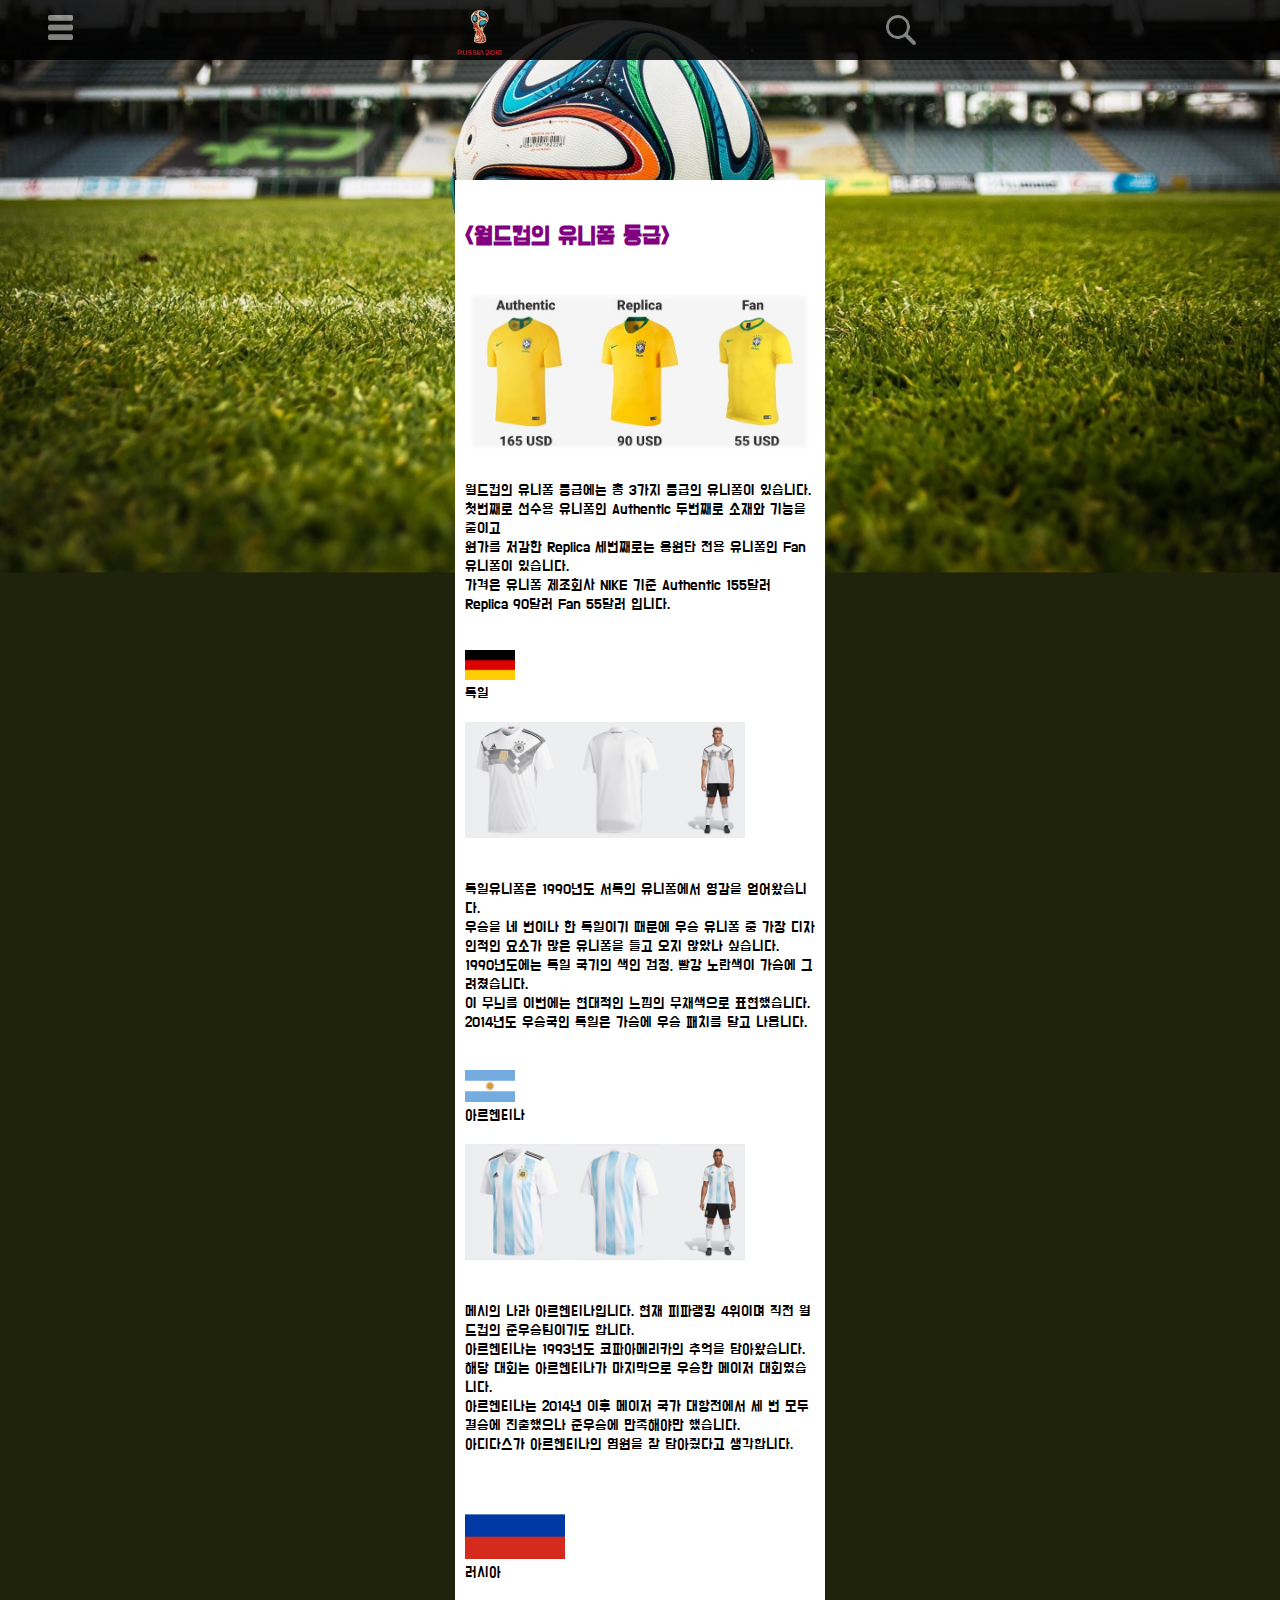
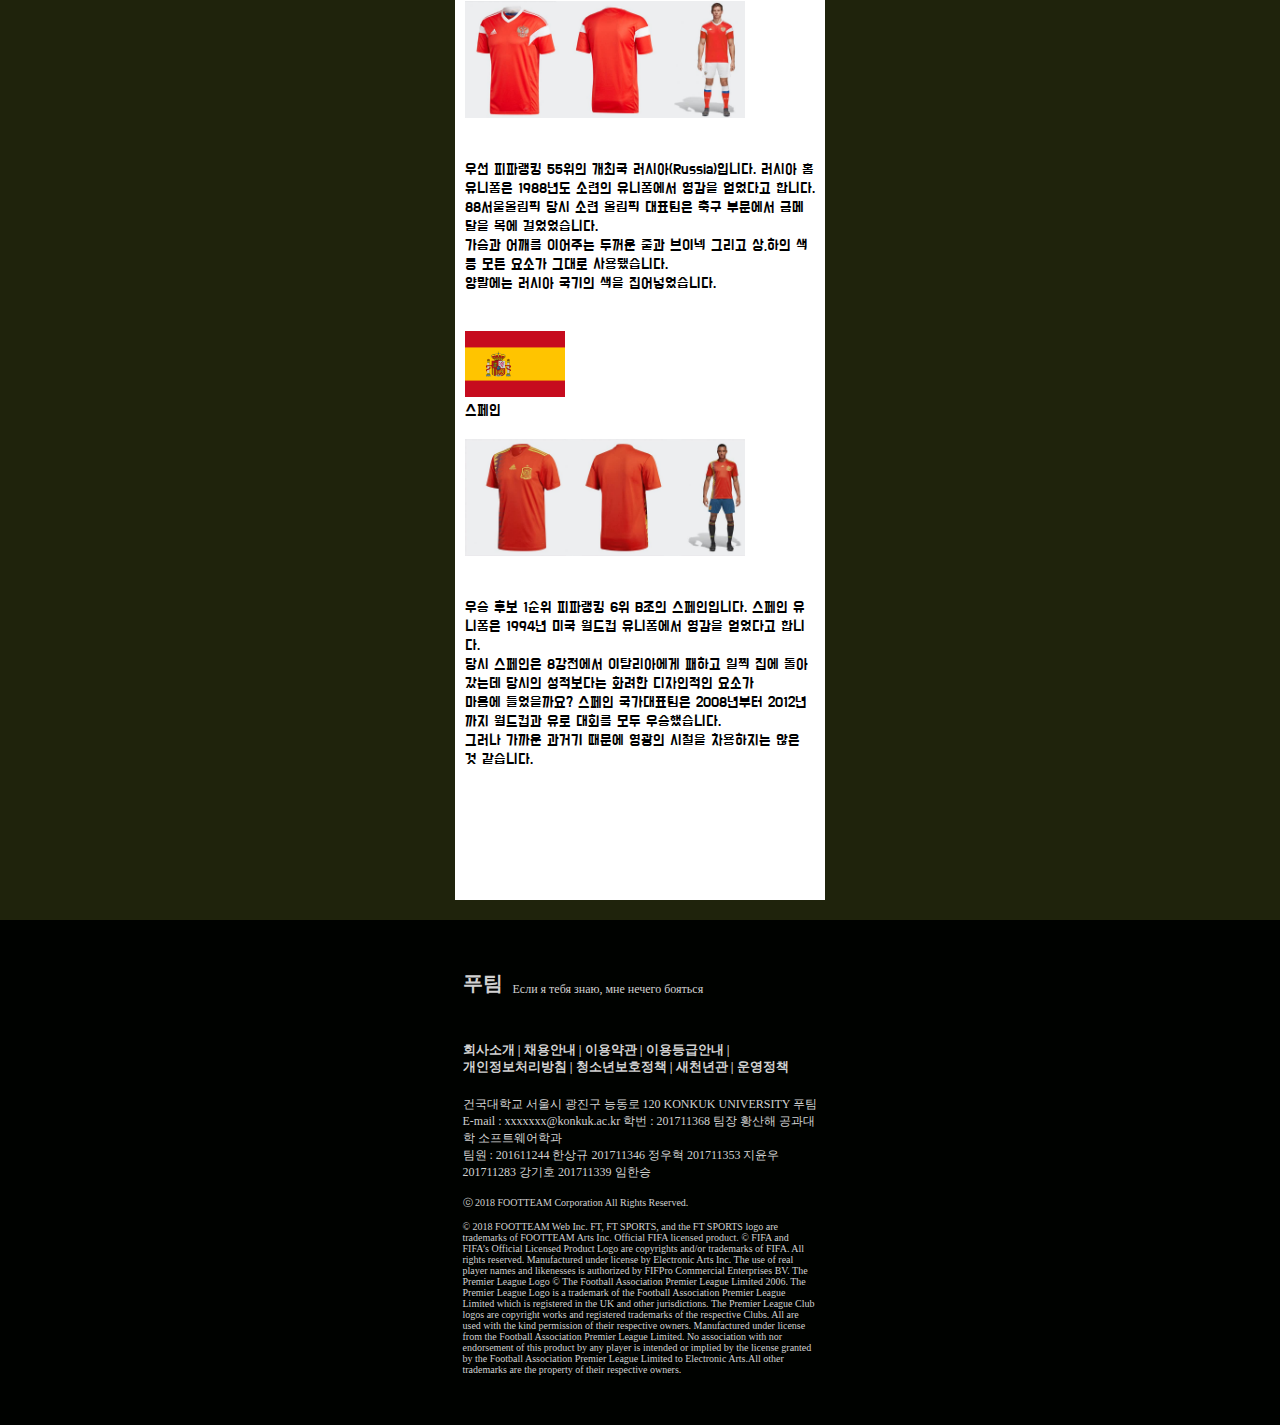
<file: mobile/moreinfo.html>
﻿<!DOCTYPE html>

<html lang="ko" xmlns="http://www.w3.org/1999/xhtml">
<head>
    <link href="https://fonts.googleapis.com/css?family=Do+Hyeon" rel="stylesheet"> 
    <script src="https://code.jquery.com/jquery-1.10.1.min.js"></script>
    <meta charset="utf-8" />
    <title></title>
    <meta name="viewport" content="width=device-width, user-scalable=no">
    <link rel="stylesheet" type="text/css" href="moreinfo.css" />
    <script type="text/javascript" src="index.js"></script>
</head>
<body>
    <header>
        <nav>
            <img id="side-menu-button" src="img/side-menu.png" onclick="showSideMenu()"/>
            <a href="index.html"><img id="home-button" src="img/worldcup.png" /></a>
            <img id="search" src="img/search.png" />
        </nav>
    </header>
    <ul id="side-menu">
        <li class="header-nav-item"><a href="worldcup.html">월드컵</a></li>
        <li class="header-nav-item"><a href="russia.html">러시아</a></li>
        <li class="header-nav-item"><a href="korea.html">대한민국</a></li>
        <li class="header-nav-item"><a href="moreinfo.html">추가정보</a></li>
        <li class="header-nav-item"><a href="quiz.html">축알못</a></li>
    </ul>
    <div id="main-wrap">
        <div id="main-content">
            <div class="preview-item">
                <div id="info">
                            <h1><br><월드컵의 유니폼 등급><br><br></h1>
                            <img src="img2/clothgrade.JPG" id="res">

                            <p>
                                <br>
                                월드컵의 유니폼 등급에는 총 3가지 등급의 유니폼이 있습니다.<br>
                                첫번째로 선수용 유니폼인 Authentic 두번째로 소재와 기능을 줄이고<br>
                                원가를 저감한 Replica 세번째로는 응원단 전용 유니폼인 Fan 유니폼이 있습니다.<br>
                                가격은 유니폼 제조회사 NIKE 기준 Authentic 155달러 Replica 90달러 Fan 55달러 입니다.<br>
                            </p>
                </div>
                <br><br>

                <div class="worldsel" id="k1">
                                
                                <img src="img2/uniform/germany.png" width="50">
                                <p id="country">독일<br><br></p>
                                <img src="img2/uniform/germany_uni.jpg" width="280">
                                <p><br><br>독일유니폼은 1990년도 서독의 유니폼에서 영감을 얻어왔습니다.<br>
                                    우승을 네 번이나 한 독일이기 때문에 우승 유니폼 중 가장 디자인적인 요소가 많은 유니폼을 들고 오지 않았나 싶습니다.<br>
                                    1990년도에는 독일 국기의 색인 검정, 빨강 노란색이 가슴에 그려졌습니다.<br>
                                    이 무늬를 이번에는 현대적인 느낌의 무채색으로 표현했습니다. 2014년도 우승국인 독일은 가슴에 우승 패치를 달고 나옵니다. <br><br><br></p>
                            </div>




                            <div class="worldsel" id="k2"> 

                                <img src="img2/uniform/argentino.png" width="50">
                                <p id="country">아르헨티나<br><br></p>
                                <img src="img2/uniform/argentino_uni.jpg" width="280">
                                <p><br><br>메시의 나라 아르헨티나입니다. 현재 피파랭킹 4위이며 직전 월드컵의 준우승팀이기도 합니다.<br>
                                    아르헨티나는 1993년도 코파아메리카의 추억을 담아왔습니다. 해당 대회는 아르헨티나가 마지막으로 우승한 메이저 대회였습니다.<br>
                                    아르헨티나는 2014년 이후 메이저 국가 대항전에서 세 번 모두 결승에 진출했으나 준우승에 만족해야만 했습니다.<br> 아디다스가 아르헨티나의 염원을 잘 담아줬다고 생각합니다.<br><br><br></p>
                            </div>
                            

      
                            <div class="worldsel" id="k3">
                                
                                <img src="img2/uniform/russia.png" width="100">
                                <p id="country">러시아<br><br></p>
                                <img src="img2/uniform/russia_uni.jpg" width="280">
                                <p><br><br>우선 피파랭킹 55위의 개최국 러시아(Russia)입니다. 러시아 홈 유니폼은 1988년도 소련의 유니폼에서 영감을 얻었다고 합니다.<br>
                                88서울올림픽 당시 소련 올림픽 대표팀은 축구 부문에서 금메달을 목에 걸었었습니다.<br>
                                가슴과 어깨를 이어주는 두꺼운 줄과 브이넥 그리고 상,하의 색 등 모든 요소가 그대로 사용됐습니다.<br>
                                양말에는 러시아 국기의 색을 집어넣었습니다.<br><br><br></p>
                            </div>

                            <div class="worldsel" id="k4">
                                
                                <img src="img2/uniform/spain.png" width="100">
                                <p id="country">스페인<br><br></p>
                                <img src="img2/uniform/spain_uni.jpg" width="280">
                                <p><br><br>우승 후보 1순위 피파랭킹 6위 B조의 스페인입니다. 스페인 유니폼은 1994년 미국 월드컵 유니폼에서 영감을 얻었다고 합니다.<br>
                                당시 스페인은 8강전에서 이탈리아에게 패하고 일찍 집에 돌아갔는데 당시의 성적보다는 화려한 디자인적인 요소가<br>
                                마음에 들었을까요? 
                                스페인 국가대표팀은 2008년부터 2012년까지 월드컵과 유로 대회를 모두 우승했습니다.<br>
                                그러나 가까운 과거기 때문에 영광의 시절을 차용하지는 않은 것 같습니다.<br><br><br></p>
                            </div>

            </div>
            
        </div>
    </div>
    <footer>
        <div id="footer-wrap">
            <div id="footteam">
                <div>푸팀</div> <div>Если я тебя знаю, мне нечего бояться</div>
            </div>
            <br />
            <br />
            <br />
            <nav>
                <ul>
                    <li>회사소개 |&nbsp;</li>
                    <li>채용안내 |&nbsp;</li>
                    <li>이용약관 |&nbsp;</li>
                    <li>이용등급안내 |&nbsp;</li>
                    <li>개인정보처리방침 |&nbsp;</li>
                    <li>청소년보호정책 |&nbsp;</li>
                    <li>새천년관 |&nbsp;</li>
                    <li>운영정책</li>
                </ul>
            </nav>
            <br />
            <br />
            <div id="address">
                <div>
                    건국대학교 서울시 광진구 능동로 120 KONKUK UNIVERSITY 푸팀
                </div>
                <div>E-mail : xxxxxxx@konkuk.ac.kr 학번 : 201711368 팀장 황산해 공과대학 소프트웨어학과 </div>
                <div>팀원 : 201611244 한상규 201711346 정우혁 201711353 지윤우 201711283 강기호 201711339 임한승</div>
            </div>
            <br />
            <div id="copyright-wrap">
                <div>ⓒ 2018 FOOTTEAM Corporation All Rights Reserved.</div><br />
                <div id="copyright">© 2018 FOOTTEAM Web Inc. FT, FT SPORTS, and the FT SPORTS logo are trademarks of FOOTTEAM Arts Inc. Official FIFA licensed product. © FIFA and FIFA’s Official Licensed Product Logo are copyrights and/or trademarks of FIFA. All rights reserved. Manufactured under license by Electronic Arts Inc. The use of real player names and likenesses is authorized by FIFPro Commercial Enterprises BV. The Premier League Logo © The Football Association Premier League Limited 2006. The Premier League Logo is a trademark of the Football Association Premier League Limited which is registered in the UK and other jurisdictions. The Premier League Club logos are copyright works and registered trademarks of the respective Clubs. All are used with the kind permission of their respective owners. Manufactured under license from the Football Association Premier League Limited. No association with nor endorsement of this product by any player is intended or implied by the license granted by the Football Association Premier League Limited to Electronic Arts.All other trademarks are the property of their respective owners.</div>
            </div>
        </div>
    </footer>

</body>
</html>
</file>
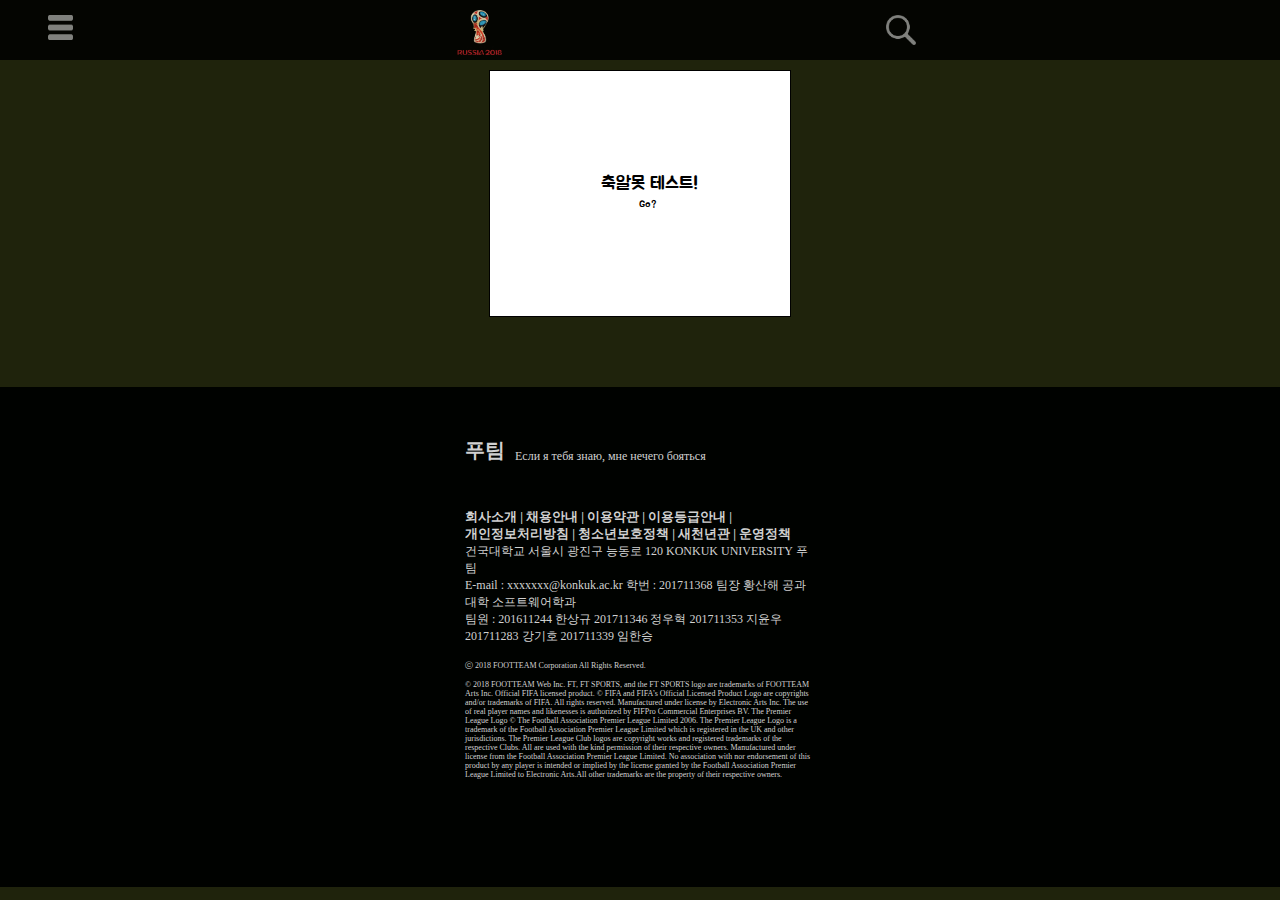
<file: mobile/quiz.html>
﻿<!DOCTYPE html>

<html lang="ko" xmlns="http://www.w3.org/1999/xhtml">
<head>
    <script src="https://code.jquery.com/jquery-1.10.1.min.js"></script>
    <meta charset="utf-8" />
    <title></title>
    <meta name="viewport" content="width=device-width, user-scalable=no">
    <link rel="stylesheet" type="text/css" href="quiz.css" />
    <script src="quiz.js"></script>
    <link href="https://fonts.googleapis.com/css?family=Jua" rel="stylesheet">
</head>
<body>
    <header>
        <nav>
            <img id="side-menu-button" src="img/side-menu.png" onclick="showSideMenu()" />
            <a href="index.html"><img id="home-button" src="img/worldcup.png" /></a>
            <img id="search" src="img/search.png" />
        </nav>
    </header>
    <div id="quiz">
        <span id="start_head">축알못 테스트!</span>
        <button id="start">Go?</button>
        <button id="difficulty1">초급</button>
        <button id="difficulty2">중급</button>
        <button id="difficulty3">상급</button>
        <div id="quiz_content">
            <span id="q_num"></span>
            <span id="q_content"></span>
            <button id="n1"></button>
            <button id="n2"></button>
            <button id="n3"></button>
            <div id="time"></div>
        </div>
    </div>
    <ul id="side-menu">
        <li class="header-nav-item"><a href="worldcup.html">월드컵</a></li>
        <li class="header-nav-item"><a href="russia.html">러시아</a></li>
        <li class="header-nav-item"><a href="korea.html">대한민국</a></li>
        <li class="header-nav-item"><a href="moreinfo.html">추가정보</a></li>
        <li class="header-nav-item"><a href="quiz.html">축알못</a></li>
    </ul>
    <div id="main-wrap">
        <div id="main-content">
            <div class="preview-item"></div>
            <div class="preview-item"></div>
            <div class="preview-item"></div>
            <div class="preview-item"></div>
            <div class="preview-item"></div>
        </div>
    </div>
    <footer>
        <div id="footer-wrap">
            <div id="footteam">
                <div>푸팀</div> <div>Если я тебя знаю, мне нечего бояться</div>
            </div>
            <br />
            <br />
            <br />
            <nav>
                <ul>
                    <li>회사소개 |&nbsp;</li>
                    <li>채용안내 |&nbsp;</li>
                    <li>이용약관 |&nbsp;</li>
                    <li>이용등급안내 |&nbsp;</li>
                    <li>개인정보처리방침 |&nbsp;</li>
                    <li>청소년보호정책 |&nbsp;</li>
                    <li>새천년관 |&nbsp;</li>
                    <li>운영정책</li>
                </ul>
            </nav>
            <br />
            <br />
            <div id="address">
                <div>
                    건국대학교 서울시 광진구 능동로 120 KONKUK UNIVERSITY 푸팀
                </div>
                <div>E-mail : xxxxxxx@konkuk.ac.kr 학번 : 201711368 팀장 황산해 공과대학 소프트웨어학과 </div>
                <div>팀원 : 201611244 한상규 201711346 정우혁 201711353 지윤우 201711283 강기호 201711339 임한승</div>
            </div>
            <br />
            <div id="copyright-wrap">
                <div>ⓒ 2018 FOOTTEAM Corporation All Rights Reserved.</div><br />
                <div id="copyright">© 2018 FOOTTEAM Web Inc. FT, FT SPORTS, and the FT SPORTS logo are trademarks of FOOTTEAM Arts Inc. Official FIFA licensed product. © FIFA and FIFA’s Official Licensed Product Logo are copyrights and/or trademarks of FIFA. All rights reserved. Manufactured under license by Electronic Arts Inc. The use of real player names and likenesses is authorized by FIFPro Commercial Enterprises BV. The Premier League Logo © The Football Association Premier League Limited 2006. The Premier League Logo is a trademark of the Football Association Premier League Limited which is registered in the UK and other jurisdictions. The Premier League Club logos are copyright works and registered trademarks of the respective Clubs. All are used with the kind permission of their respective owners. Manufactured under license from the Football Association Premier League Limited. No association with nor endorsement of this product by any player is intended or implied by the license granted by the Football Association Premier League Limited to Electronic Arts.All other trademarks are the property of their respective owners.</div>
            </div>
        </div>
    </footer>

</body>
</html>
</file>
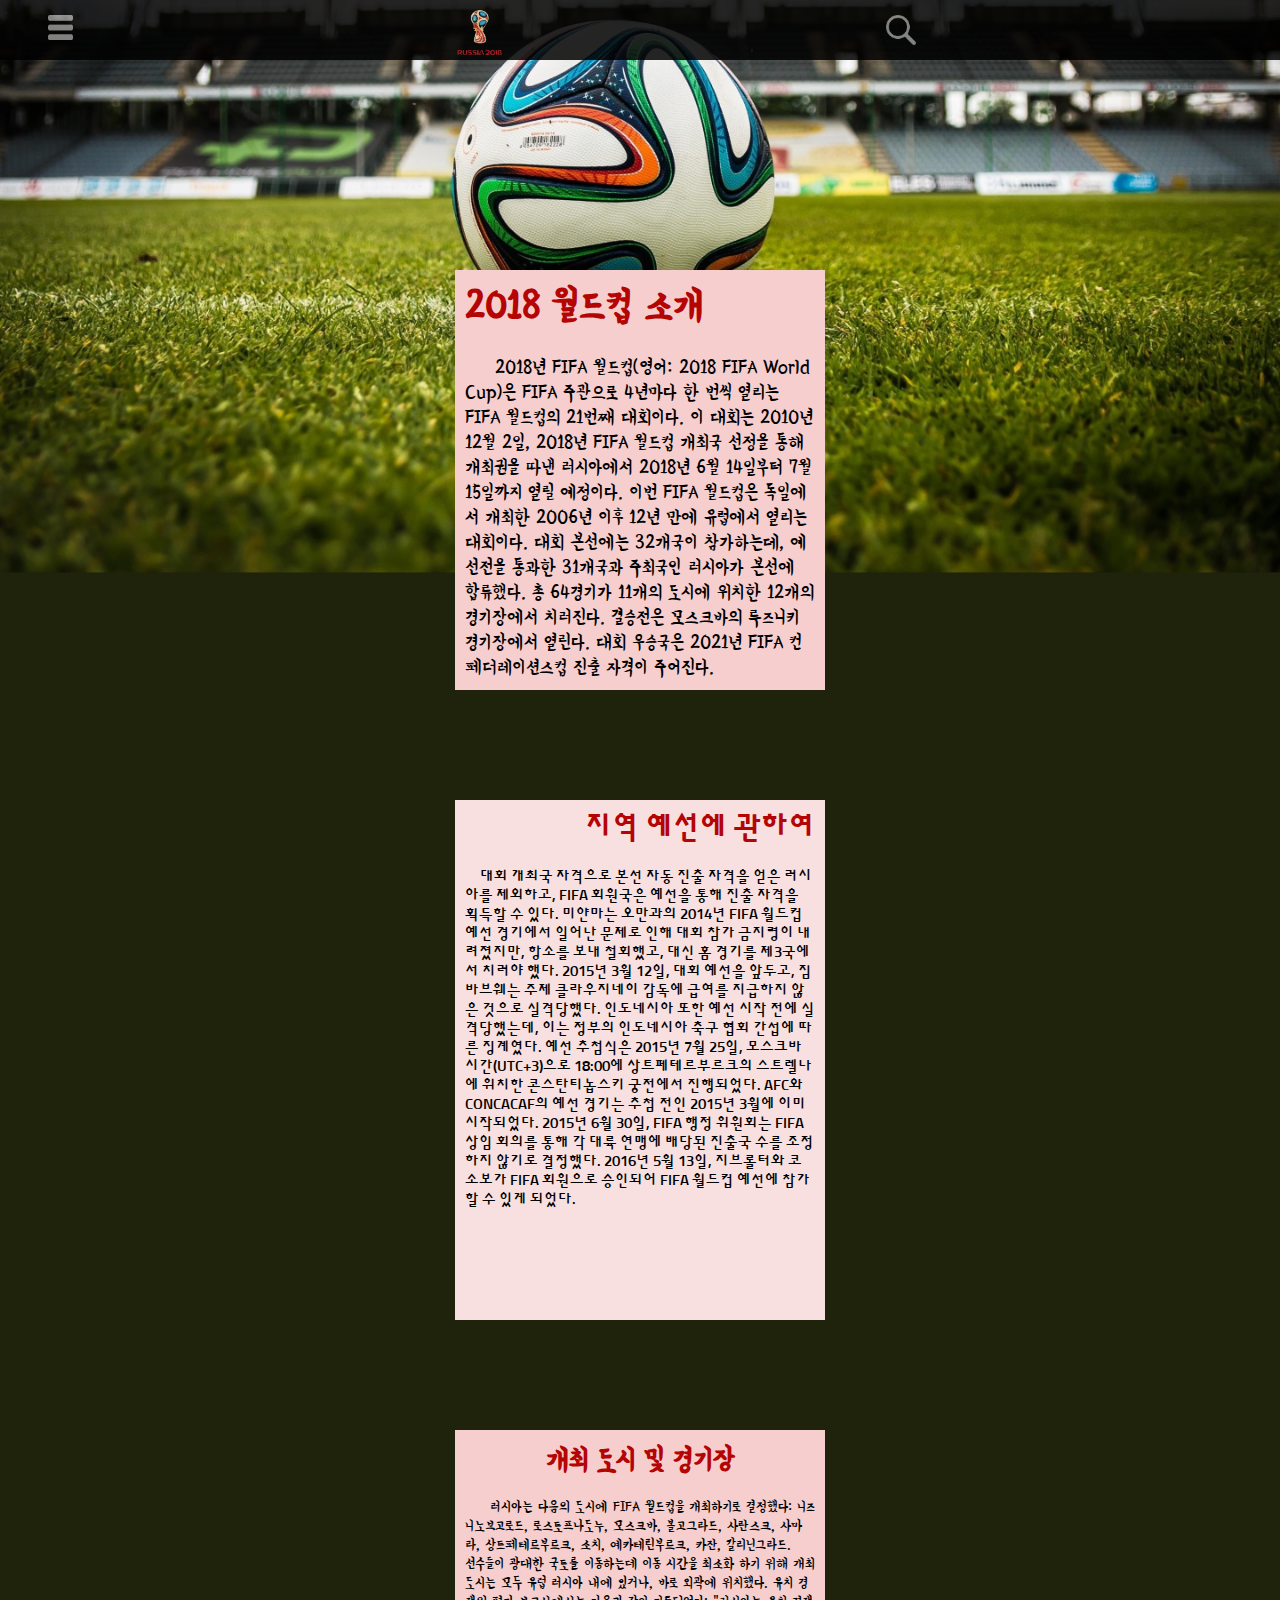
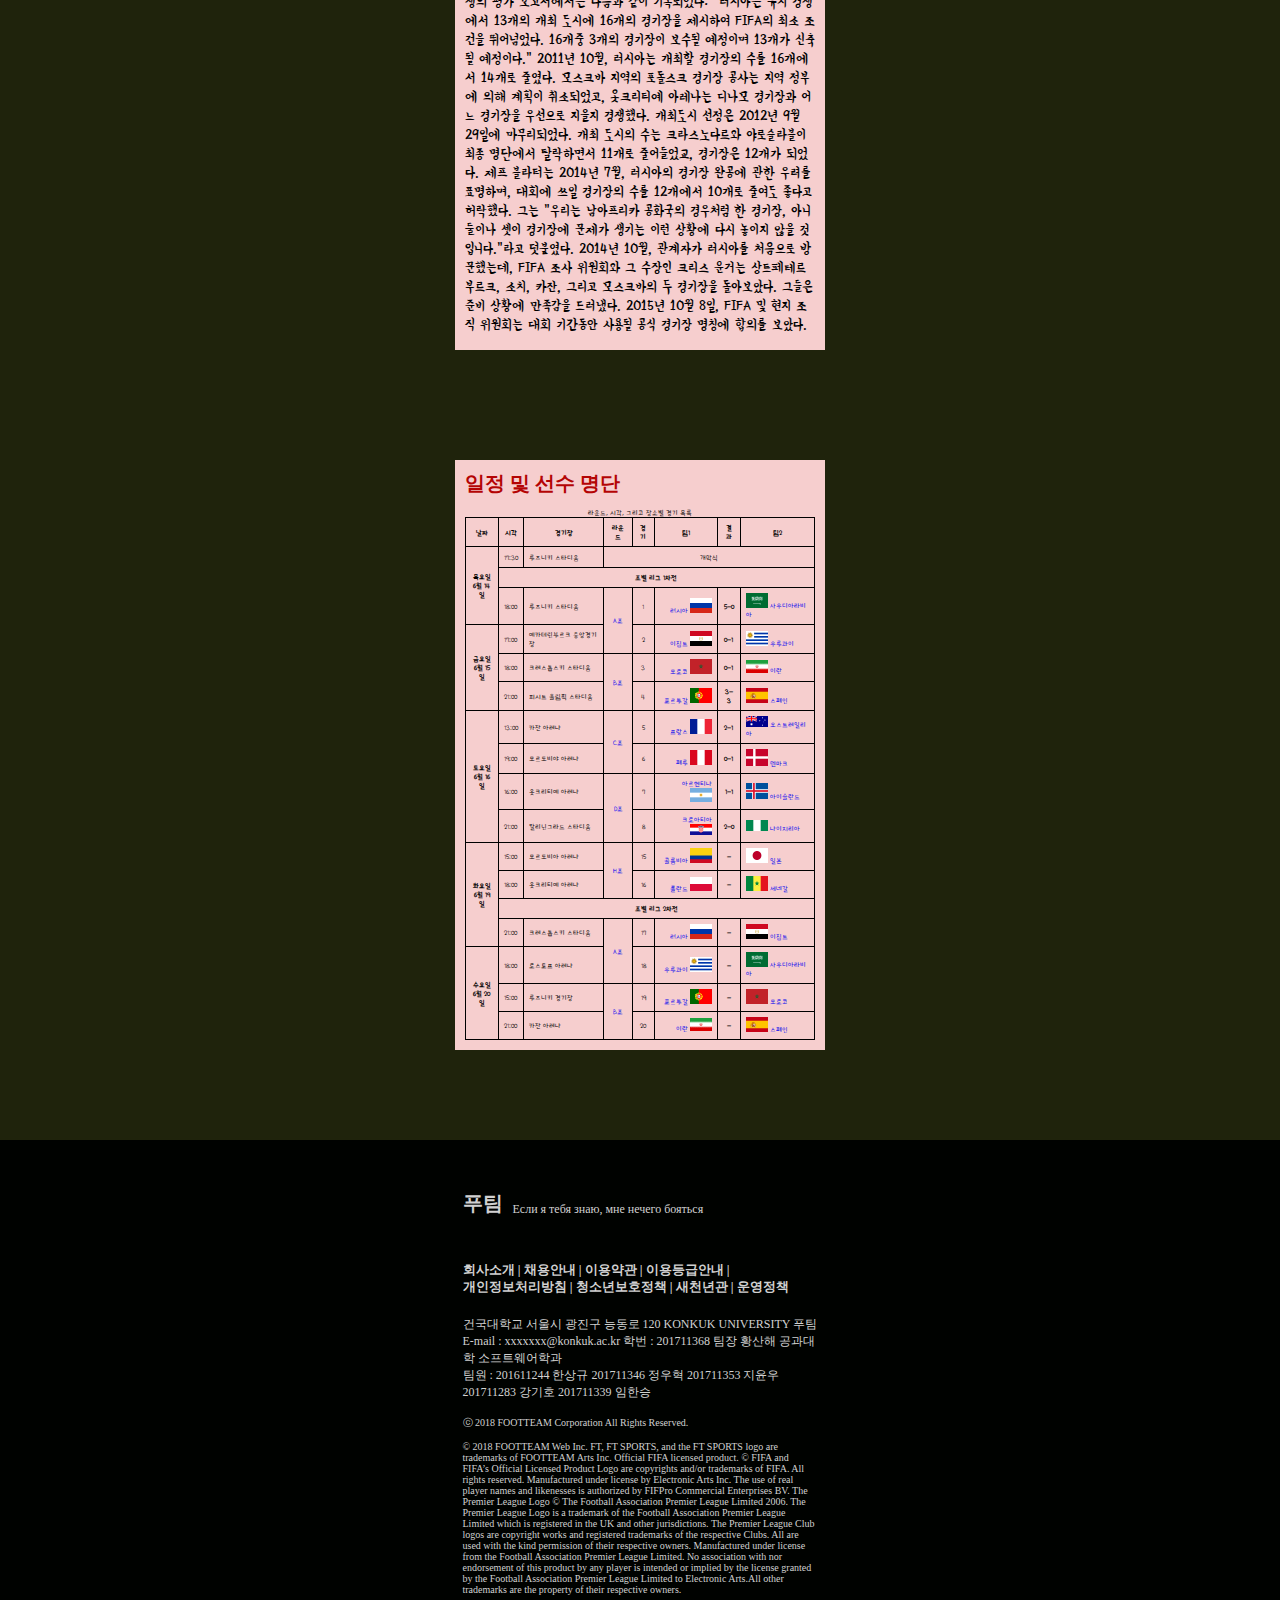
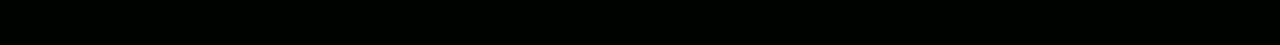
<file: mobile/russia.html>
﻿<!DOCTYPE html>

<html lang="ko" xmlns="http://www.w3.org/1999/xhtml">
<head>
    <script src="https://code.jquery.com/jquery-1.10.1.min.js"></script>
    <meta charset="utf-8" />
    <title></title>
    <meta name="viewport" content="width=device-width, user-scalable=no">
    <link rel="stylesheet" type="text/css" href="russia.css" />
    <link href="https://fonts.googleapis.com/css?family=Gothic+A1|Gugi|Nanum+Gothic+Coding|Poor+Story|Sunflower:300|Yeon+Sung" rel="stylesheet">
    <script type="text/javascript" src="index.js"></script>
</head>
<body>
    <header>
        <nav>
            <img id="side-menu-button" src="img/side-menu.png" onclick="showSideMenu()"/>
            <a href="index.html"><img id="home-button" src="img/worldcup.png" /></a>
            <img id="search" src="img/search.png" />
        </nav>
    </header>
    <ul id="side-menu">
        <li class="header-nav-item"><a href="worldcup.html">월드컵</a></li>
        <li class="header-nav-item"><a href="russia.html">러시아</a></li>
        <li class="header-nav-item"><a href="korea.html">대한민국</a></li>
        <li class="header-nav-item"><a href="moreinfo.html">추가정보</a></li>
        <li class="header-nav-item"><a href="quiz.html">축알못</a></li>
    </ul>
    <div id="main-wrap">
        <div id="main-content">
            <div id="space1"></div>
            <div id="content1">
                <h1>2018 월드컵 소개</h1><br>
                &nbsp;&nbsp;&nbsp;&nbsp;&nbsp;2018년 FIFA 월드컵(영어: 2018 FIFA World Cup)은 FIFA 주관으로 4년마다 한 번씩 열리는 FIFA 월드컵의 21번째 대회이다.
이 대회는 2010년 12월 2일, 2018년 FIFA 월드컵 개최국 선정을 통해 개최권을 따낸 러시아에서 2018년 6월 14일부터 7월 15일까지 열릴 예정이다.
이번 FIFA 월드컵은 독일에서 개최한 2006년 이후 12년 만에 유럽에서 열리는 대회이다.
대회 본선에는 32개국이 참가하는데, 예선전을 통과한 31개국과 주최국인 러시아가 본선에 합류했다.
총 64경기가 11개의 도시에 위치한 12개의 경기장에서 치러진다. 결승전은 모스크바의 루즈니키 경기장에서 열린다.
대회 우승국은 2021년 FIFA 컨페더레이션스컵 진출 자격이 주어진다.
            </div>
            <div id="space2"></div>
            <div id="content2">
                <h1>지역 예선에 관하여</h1><br>
                &nbsp;&nbsp;&nbsp;&nbsp;&nbsp;대회 개최국 자격으로 본선 자동 진출 자격을 얻은 러시아를 제외하고, FIFA 회원국은 예선을 통해 진출 자격을 획득할 수 있다.
미얀마는 오만과의 2014년 FIFA 월드컵 예선 경기에서 일어난 문제로 인해 대회 참가 금지령이 내려졌지만, 항소를 보내 철회했고, 대신 홈 경기를 제3국에서 치러야 했다.
2015년 3월 12일, 대회 예선을 앞두고, 짐바브웨는 주제 클라우지네이 감독에 급여를 지급하지 않은 것으로 실격당했다.
인도네시아 또한 예선 시작 전에 실격당했는데, 이는 정부의 인도네시아 축구 협회 간섭에 따른 징계였다.
예선 추첨식은 2015년 7월 25일, 모스크바 시간(UTC+3)으로 18:00에 상트페테르부르크의 스트렐나에 위치한 콘스탄티놉스키 궁전에서 진행되었다.
AFC와 CONCACAF의 예선 경기는 추첨 전인 2015년 3월에 이미 시작되었다.
2015년 6월 30일, FIFA 행정 위원회는 FIFA 상임 회의를 통해 각 대륙 연맹에 배당된 진출국 수를 조정하지 않기로 결정했다.
2016년 5월 13일, 지브롤터와 코소보가 FIFA 회원으로 승인되어 FIFA 월드컵 예선에 참가할 수 있게 되었다.
            </div>
            <div id="space3"></div>
            <div id="content3">
                <h1>개최 도시 및 경기장</h1><br>
                &nbsp;&nbsp;&nbsp;&nbsp;&nbsp;러시아는 다음의 도시에 FIFA 월드컵을 개최하기로 결정했다: 니즈니노브고로드, 로스토프나도누, 모스크바, 볼고그라드, 사란스크, 사마라, 상트페테르부르크, 소치, 예카테린부르크, 카잔, 칼리닌그라드.<br>
선수들이 광대한 국토를 이동하는데 이동 시간을 최소화 하기 위해 개최 도시는 모두 유럽 러시아 내에 있거나, 바로 외곽에 위치했다.
유치 경쟁의 평가 보고서에서는 다음과 같이 기록되었다: "러시아는 유치 경쟁에서 13개의 개최 도시에 16개의 경기장을 제시하여 FIFA의 최소 조건을 뛰어넘었다.
16개중 3개의 경기장이 보수될 예정이며 13개가 신축될 예정이다."
2011년 10월, 러시아는 개최할 경기장의 수를 16개에서 14개로 줄였다.
모스크바 지역의 포돌스크 경기장 공사는 지역 정부에 의해 계획이 취소되었고, 옷크리티예 아레나는 디나모 경기장과 어느 경기장을 우선으로 지을지 경쟁했다.
개최도시 선정은 2012년 9월 29일에 마무리되었다. 개최 도시의 수는 크라스노다르와 야로슬라블이 최종 명단에서 탈락하면서 11개로 줄어들었교, 경기장은 12개가 되었다.
제프 블라터는 2014년 7월, 러시아의 경기장 완공에 관한 우려를 표명하며, 대회에 쓰일 경기장의 수를 12개에서 10개로 줄여도 좋다고 허락했다.
그는 "우리는 남아프리카 공화국의 경우처럼 한 경기장, 아니 둘이나 셋이 경기장에 문제가 생기는 이런 상황에 다시 놓이지 않을 것입니다."라고 덧붙였다.
2014년 10월, 관계자가 러시아를 처음으로 방문했는데, FIFA 조사 위원회와 그 수장인 크리스 운거는 상트페테르부르크, 소치, 카잔, 그리고 모스크바의 두 경기장을 돌아보았다.
그들은 준비 상황에 만족감을 드러냈다.
2015년 10월 8일, FIFA 및 현지 조직 위원회는 대회 기간동안 사용될 공식 경기장 명칭에 합의를 보았다.<br><br>
            </div>
            <div id="space4"></div>
            <div id="content4">
                <h1>일정 및 선수 명단</h1>
                
                <div id="textbox">
                    <table class="wikitable">
                        <caption>라운드, 시각, 그리고 장소별 경기 목록</caption><br>
                        <tbody>
            <tr>
                <th>날짜</th>
                <th>시각</th>
                <th>경기장</th>
                <th>라운드</th>
                <th>경기</th>
                <th>팀1</th>
                <th>결과</th>
                <th>팀2</th>
            </tr>
            <tr style="vertical-align: middle;">
                <th rowspan="3">목요일 <br /> 6월 14일</th>
                <td>17:30</td>
                <td>루즈니키 스타디움</td>
                <td colspan="5" style="text-align: center;">개막식<sup id="cite_ref-1" class="reference"><a href="#cite_note-1"></a></sup></td>
            </tr>
            <tr>
                <th colspan="7" style="text-align: center;">조별 리그 1차전</th>
            </tr>
            <tr style="vertical-align: middle;">
                <td>18:00</td>
                <td>루즈니키 스타디움</td>
                <td rowspan="2" style="text-align:center;"><a href="https://ko.wikipedia.org/wiki/2018%EB%85%84_FIFA_%EC%9B%94%EB%93%9C%EC%BB%B5_A%EC%A1%B0" target="_blank" title="2018년 FIFA 월드컵 A조">A조</a></td>
                <td style="text-align:center;">1</td>
                <td style="text-align:right;"><a href="https://ko.wikipedia.org/wiki/%EB%9F%AC%EC%8B%9C%EC%95%84_%EC%B6%95%EA%B5%AC_%EA%B5%AD%EA%B0%80%EB%8C%80%ED%91%9C%ED%8C%80" target="_blank" title="러시아 축구 국가대표팀">러시아</a> <span class="flagicon"><a href="/wiki/%EB%9F%AC%EC%8B%9C%EC%95%84" title="러시아"><img alt="러시아" src="russia_image/flags/22px-Flag_of_Russia.svg.png" width="22" height="15" class="thumbborder" /></a></span></td>
                <td style="text-align:center;"><b>5-0</b></td>
                <td><span class="flagicon"><a href="/wiki/%EC%82%AC%EC%9A%B0%EB%94%94%EC%95%84%EB%9D%BC%EB%B9%84%EC%95%84" title="사우디아라비아"><img alt="사우디아라비아" src="russia_image/flags/22px-Flag_of_Saudi_Arabia.svg.png" width="22" height="15" class="thumbborder" /></a></span> <a href="https://ko.wikipedia.org/wiki/%EC%82%AC%EC%9A%B0%EB%94%94%EC%95%84%EB%9D%BC%EB%B9%84%EC%95%84_%EC%B6%95%EA%B5%AC_%EA%B5%AD%EA%B0%80%EB%8C%80%ED%91%9C%ED%8C%80" target="_blank" title="사우디아라비아 축구 국가대표팀">사우디아라비아</a></td>
            </tr>
            <tr style="vertical-align: middle;">
                <th rowspan="3">금요일 <br /> 6월 15일</th>
                <td>17:00</td>
                <td>예카테린부르크 중앙경기장</td>
                <td style="text-align:center;">2</td>
                <td style="text-align:right;"><a href="https://ko.wikipedia.org/wiki/%EC%9D%B4%EC%A7%91%ED%8A%B8_%EC%B6%95%EA%B5%AC_%EA%B5%AD%EA%B0%80%EB%8C%80%ED%91%9C%ED%8C%80" target="_blank" title="이집트 축구 국가대표팀">이집트</a> <span class="flagicon"><a href="/wiki/%EC%9D%B4%EC%A7%91%ED%8A%B8" title="이집트"><img alt="이집트" src="russia_image/flags/22px-Flag_of_Egypt.svg.png" width="22" height="15" class="thumbborder" /></a></span></td>
                <td style="text-align:center;"><b>0-1</b></td>
                <td><span class="flagicon"><a href="/wiki/%EC%9A%B0%EB%A3%A8%EA%B3%BC%EC%9D%B4" title="우루과이"><img alt="우루과이" src="russia_image/flags/22px-Flag_of_Uruguay.svg.png" width="22" height="15" class="thumbborder" /></a></span> <a href="https://ko.wikipedia.org/wiki/%EC%9A%B0%EB%A3%A8%EA%B3%BC%EC%9D%B4_%EC%B6%95%EA%B5%AC_%EA%B5%AD%EA%B0%80%EB%8C%80%ED%91%9C%ED%8C%80" target="_blank" title="우루과이 축구 국가대표팀">우루과이</a></td>
            </tr>
            <tr style="vertical-align: middle;">
                <td>18:00</td>
                <td>크레스톱스키 스타디움</td>
                <td rowspan="2" style="text-align: center;"><a href="https://ko.wikipedia.org/wiki/2018%EB%85%84_FIFA_%EC%9B%94%EB%93%9C%EC%BB%B5_B%EC%A1%B0" target="_blank" title="2018년 FIFA 월드컵 B조">B조</a></td>
                <td style="text-align:center;">3</td>
                <td style="text-align:right;"><a href="https://ko.wikipedia.org/wiki/%EB%AA%A8%EB%A1%9C%EC%BD%94_%EC%B6%95%EA%B5%AC_%EA%B5%AD%EA%B0%80%EB%8C%80%ED%91%9C%ED%8C%80" target="_blank" title="모로코 축구 국가대표팀">모로코</a> <span class="flagicon"><a href="/wiki/%EB%AA%A8%EB%A1%9C%EC%BD%94" title="모로코"><img alt="모로코" src="russia_image/flags/22px-Flag_of_Morocco.svg.png" width="22" height="15" class="thumbborder" /></a></span></td>
                <td style="text-align:center;"><b>0-1</b></td>
                <td><span class="flagicon"><a href="/wiki/%EC%9D%B4%EB%9E%80" title="이란"><img alt="이란" src="russia_image/flags/22px-Flag_of_Iran.svg.png" width="22" height="13" class="thumbborder" /></a></span> <a href="https://ko.wikipedia.org/wiki/%EC%9D%B4%EB%9E%80_%EC%B6%95%EA%B5%AC_%EA%B5%AD%EA%B0%80%EB%8C%80%ED%91%9C%ED%8C%80" target="_blank" title="이란 축구 국가대표팀">이란</a></td>
            </tr>
            <tr style="vertical-align: middle;">
                <td>21:00</td>
                <td>피시트 올림픽 스타디움</td>
                <td style="text-align:center;">4</td>
                <td style="text-align:right;"><a href="https://ko.wikipedia.org/wiki/%ED%8F%AC%EB%A5%B4%ED%88%AC%EA%B0%88_%EC%B6%95%EA%B5%AC_%EA%B5%AD%EA%B0%80%EB%8C%80%ED%91%9C%ED%8C%80" target="_blank" title="포르투갈 축구 국가대표팀">포르투갈</a> <span class="flagicon"><a href="/wiki/%ED%8F%AC%EB%A5%B4%ED%88%AC%EA%B0%88" title="포르투갈"><img alt="포르투갈" src="russia_image/flags/22px-Flag_of_Portugal.svg.png" width="22" height="15" class="thumbborder" /></a></span></td>
                <td style="text-align:center;"><b>3-3</b></td>
                <td><span class="flagicon"><a href="/wiki/%EC%8A%A4%ED%8E%98%EC%9D%B8" title="스페인"><img alt="스페인" src="russia_image/flags/22px-Flag_of_Spain.svg.png" width="22" height="15" class="thumbborder" /></a></span> <a href="https://ko.wikipedia.org/wiki/%EC%8A%A4%ED%8E%98%EC%9D%B8_%EC%B6%95%EA%B5%AC_%EA%B5%AD%EA%B0%80%EB%8C%80%ED%91%9C%ED%8C%80" target="_blank" title="스페인 축구 국가대표팀">스페인</a></td>
            </tr>
            <tr style="vertical-align: middle;">
                <th rowspan="4"><span">토요일 <br /> 6월 16일</span></th>
                <td>13:00</td>
                <td>카잔 아레나</td>
                <td rowspan="2" style="text-align:center;"><a href="https://ko.wikipedia.org/wiki/2018%EB%85%84_FIFA_%EC%9B%94%EB%93%9C%EC%BB%B5_C%EC%A1%B0" target="_blank" title="2018년 FIFA 월드컵 C조">C조</a></td>
                <td style="text-align:center;">5</td>
                <td style="text-align:right;"><a href="https://ko.wikipedia.org/wiki/%ED%94%84%EB%9E%91%EC%8A%A4_%EC%B6%95%EA%B5%AC_%EA%B5%AD%EA%B0%80%EB%8C%80%ED%91%9C%ED%8C%80" target="_blank" title="프랑스 축구 국가대표팀">프랑스</a> <span class="flagicon"><a href="/wiki/%ED%94%84%EB%9E%91%EC%8A%A4" title="프랑스"><img alt="프랑스" src="russia_image/flags/22px-Flag_of_France.svg.png" width="22" height="15" class="thumbborder" /></a></span></td>
                <td style="text-align:center;"><b>2-1</b></td>
                <td><span class="flagicon"><a href="/wiki/%EC%98%A4%EC%8A%A4%ED%8A%B8%EB%A0%88%EC%9D%BC%EB%A6%AC%EC%95%84" title="오스트레일리아"><img alt="오스트레일리아" src="russia_image/flags/22px-Flag_of_Australia.svg.png" width="22" height="11" class="thumbborder" /></a></span> <a href="https://ko.wikipedia.org/wiki/%EC%98%A4%EC%8A%A4%ED%8A%B8%EB%A0%88%EC%9D%BC%EB%A6%AC%EC%95%84_%EC%B6%95%EA%B5%AC_%EA%B5%AD%EA%B0%80%EB%8C%80%ED%91%9C%ED%8C%80" target="_blank" title="오스트레일리아 축구 국가대표팀">오스트레일리아</a></td>
            </tr>
            <tr style="vertical-align: middle;">
                <td>19:00</td>
                <td>모르도비야 아레나</td>
                <td style="text-align:center;">6</td>
                <td style="text-align:right;"><a href="https://ko.wikipedia.org/wiki/%ED%8E%98%EB%A3%A8_%EC%B6%95%EA%B5%AC_%EA%B5%AD%EA%B0%80%EB%8C%80%ED%91%9C%ED%8C%80" target="_blank" title="페루 축구 국가대표팀">페루</a> <span class="flagicon"><a href="/wiki/%ED%8E%98%EB%A3%A8" title="페루"><img alt="페루" src="russia_image/flags/22px-Flag_of_Peru.svg.png" width="22" height="15" class="thumbborder" /></a></span></td>
                <td style="text-align:center;"><b>0-1</b></td>
                <td><span class="flagicon"><a href="/wiki/%EB%8D%B4%EB%A7%88%ED%81%AC" title="덴마크"><img alt="덴마크" src="russia_image/flags/22px-Flag_of_Denmark.svg.png" width="22" height="17" class="thumbborder" /></a></span> <a href="https://ko.wikipedia.org/wiki/%EB%8D%B4%EB%A7%88%ED%81%AC_%EC%B6%95%EA%B5%AC_%EA%B5%AD%EA%B0%80%EB%8C%80%ED%91%9C%ED%8C%80" target="_blank" title="덴마크 축구 국가대표팀">덴마크</a></td>
            </tr>
            <tr style="vertical-align:middle;">
                <td>16:00</td>
                <td>옷크리티예 아레나</td>
                <td rowspan="2" style="text-align:center;"><a href="https://ko.wikipedia.org/wiki/2018%EB%85%84_FIFA_%EC%9B%94%EB%93%9C%EC%BB%B5_D%EC%A1%B0" target="_blank" title="2018년 FIFA 월드컵 D조">D조</a></td>
                <td style="text-align:center;">7</td>
                <td style="text-align:right;"><a href="https://ko.wikipedia.org/wiki/%EC%95%84%EB%A5%B4%ED%97%A8%ED%8B%B0%EB%82%98_%EC%B6%95%EA%B5%AC_%EA%B5%AD%EA%B0%80%EB%8C%80%ED%91%9C%ED%8C%80" target="_blank" title="아르헨티나 축구 국가대표팀">아르헨티나</a> <span class="flagicon"><a href="/wiki/%EC%95%84%EB%A5%B4%ED%97%A8%ED%8B%B0%EB%82%98" title="아르헨티나"><img alt="아르헨티나" src="russia_image/flags/22px-Flag_of_Argentina.svg.png" width="22" height="14" class="thumbborder" /></a></span></td>
                <td style="text-align:center;"><b>1-1</b></td>
                <td><span class="flagicon"><a href="/wiki/%EC%95%84%EC%9D%B4%EC%8A%AC%EB%9E%80%EB%93%9C" title="아이슬란드"><img alt="아이슬란드" src="russia_image/flags/22px-Flag_of_Iceland.svg.png" width="22" height="16" class="thumbborder" /></a></span> <a href="https://ko.wikipedia.org/wiki/%EC%95%84%EC%9D%B4%EC%8A%AC%EB%9E%80%EB%93%9C_%EC%B6%95%EA%B5%AC_%EA%B5%AD%EA%B0%80%EB%8C%80%ED%91%9C%ED%8C%80" target="_blank" title="아이슬란드 축구 국가대표팀">아이슬란드</a></td>
            </tr>
            <tr style="vertical-align:middle;">
                <td>21:00</td>
                <td>칼리닌그라드 스타디움</td>
                <td style="text-align:center;">8</td>
                <td style="text-align:right;"><a href="https://ko.wikipedia.org/wiki/%ED%81%AC%EB%A1%9C%EC%95%84%ED%8B%B0%EC%95%84_%EC%B6%95%EA%B5%AC_%EA%B5%AD%EA%B0%80%EB%8C%80%ED%91%9C%ED%8C%80" target="_blank" title="크로아티아 축구 국가대표팀">크로아티아</a> <span class="flagicon"><a href="/wiki/%ED%81%AC%EB%A1%9C%EC%95%84%ED%8B%B0%EC%95%84" title="크로아티아"><img alt="크로아티아" src="russia_image/flags/22px-Flag_of_Croatia.svg.png" width="22" height="11" class="thumbborder" /></a></span></td>
                <td style="text-align:center;"><b>2-0</b></td>
                <td><span class="flagicon"><a href="/wiki/%EB%82%98%EC%9D%B4%EC%A7%80%EB%A6%AC%EC%95%84" title="나이지리아"><img alt="나이지리아" src="russia_image/flags/22px-Flag_of_Nigeria.svg.png" width="22" height="11" class="thumbborder" /></a></span> <a href="https://ko.wikipedia.org/wiki/%EB%82%98%EC%9D%B4%EC%A7%80%EB%A6%AC%EC%95%84_%EC%B6%95%EA%B5%AC_%EA%B5%AD%EA%B0%80%EB%8C%80%ED%91%9C%ED%8C%80" title="나이지리아 축구 국가대표팀">나이지리아</a></td>
            </tr>
            <tr style="vertical-align:middle;">
                <th rowspan="4">화요일 <br /> 6월 19일</th>
                <td>15:00</td>
                <td>모르도비아 아레나</td>
                <td rowspan="2" style="text-align:center;"><a href="https://ko.wikipedia.org/wiki/2018%EB%85%84_FIFA_%EC%9B%94%EB%93%9C%EC%BB%B5_H%EC%A1%B0" target="_blank" title="2018년 FIFA 월드컵 H조">H조</a></td>
                <td style="text-align:center;">15</td>
                <td style="text-align:right;"><a href="https://ko.wikipedia.org/wiki/%EC%BD%9C%EB%A1%AC%EB%B9%84%EC%95%84_%EC%B6%95%EA%B5%AC_%EA%B5%AD%EA%B0%80%EB%8C%80%ED%91%9C%ED%8C%80" target="_blank" title="콜롬비아 축구 국가대표팀">콜롬비아</a> <span class="flagicon"><a href="/wiki/%EC%BD%9C%EB%A1%AC%EB%B9%84%EC%95%84" title="콜롬비아"><img alt="콜롬비아" src="russia_image/flags/22px-Flag_of_Colombia.svg.png" width="22" height="15" class="thumbborder" /></a></span></td>
                <td style="text-align:center;"><b>-</b></td>
                <td><span class="flagicon"><a href="/wiki/%EC%9D%BC%EB%B3%B8" title="일본"><img alt="일본" src="russia_image/flags/22px-Flag_of_Japan.svg.png" width="22" height="15" class="thumbborder" /></a></span> <a href="https://ko.wikipedia.org/wiki/%EC%9D%BC%EB%B3%B8_%EC%B6%95%EA%B5%AC_%EA%B5%AD%EA%B0%80%EB%8C%80%ED%91%9C%ED%8C%80" target="_blank" title="일본 축구 국가대표팀">일본</a></td>
            </tr>
            <tr style="vertical-align:middle;">
                <td>18:00</td>
                <td>옷크리티예 아레나</td>
                <td style="text-align:center;">16</td>
                <td style="text-align:right;"><a href="https://ko.wikipedia.org/wiki/%ED%8F%B4%EB%9E%80%EB%93%9C_%EC%B6%95%EA%B5%AC_%EA%B5%AD%EA%B0%80%EB%8C%80%ED%91%9C%ED%8C%80" target="_blank" title="폴란드 축구 국가대표팀">폴란드</a> <span class="flagicon"><a href="/wiki/%ED%8F%B4%EB%9E%80%EB%93%9C" title="폴란드"><img alt="폴란드" src="russia_image/flags/22px-Flag_of_Poland.svg.png" width="22" height="14" class="thumbborder" /></a></span></td>
                <td style="text-align:center;"><b>-</b></td>
                <td><span class="flagicon"><a href="https://ko.wikipedia.org/wiki/%EC%84%B8%EB%84%A4%EA%B0%88_%EC%B6%95%EA%B5%AC_%EA%B5%AD%EA%B0%80%EB%8C%80%ED%91%9C%ED%8C%80" target="_blank" title="세네갈"><img alt="세네갈" src="russia_image/flags/22px-Flag_of_Senegal.svg.png" width="22" height="15" class="thumbborder" /></a></span> <a href="https://ko.wikipedia.org/wiki/%EC%84%B8%EB%84%A4%EA%B0%88_%EC%B6%95%EA%B5%AC_%EA%B5%AD%EA%B0%80%EB%8C%80%ED%91%9C%ED%8C%80" target="_blank" title="세네갈 축구 국가대표팀">세네갈</a></td>
            </tr>
            <tr style="vertical-align:middle;">
                <th colspan="7" style="text-align:center;">조별 리그 2차전</th>
            </tr>
            <tr style="vertical-align:middle;">
                <td>21:00</td>
                <td>크레스톱스키 스타디움</td>
                <td rowspan="2" style="text-align:center;"><a href="https://ko.wikipedia.org/wiki/2018%EB%85%84_FIFA_%EC%9B%94%EB%93%9C%EC%BB%B5_A%EC%A1%B0" target="_blank" title="2018년 FIFA 월드컵 A조">A조</a></td>
                <td style="text-align:center;">17</td>
                <td style="text-align:right;"><a href="https://ko.wikipedia.org/wiki/%EB%9F%AC%EC%8B%9C%EC%95%84_%EC%B6%95%EA%B5%AC_%EA%B5%AD%EA%B0%80%EB%8C%80%ED%91%9C%ED%8C%80" target="_blank" title="러시아 축구 국가대표팀">러시아</a> <span class="flagicon"><a href="/wiki/%EB%9F%AC%EC%8B%9C%EC%95%84" title="러시아"><img alt="러시아" src="russia_image/flags/22px-Flag_of_Russia.svg.png" width="22" height="15" class="thumbborder" /></a></span></td>
                <td style="text-align:center;"><b>-</b></td>
                <td><span class="flagicon"><a href="/wiki/%EC%9D%B4%EC%A7%91%ED%8A%B8" title="이집트"><img alt="이집트" src="russia_image/flags/22px-Flag_of_Egypt.svg.png" width="22" height="15" class="thumbborder" /></a></span> <a href="https://ko.wikipedia.org/wiki/%EC%9D%B4%EC%A7%91%ED%8A%B8_%EC%B6%95%EA%B5%AC_%EA%B5%AD%EA%B0%80%EB%8C%80%ED%91%9C%ED%8C%80" target="_blank" title="이집트 축구 국가대표팀">이집트</a></td>
            </tr>
            <tr style="vertical-align:middle;">
                <th rowspan="3">수요일 <br /> 6월 20일</th>
                <td>18:00</td>
                <td>로스토프 아레나</td>
                <td style="text-align:center;">18</td>
                <td style="text-align:right;"><a href="https://ko.wikipedia.org/wiki/%EC%9A%B0%EB%A3%A8%EA%B3%BC%EC%9D%B4_%EC%B6%95%EA%B5%AC_%EA%B5%AD%EA%B0%80%EB%8C%80%ED%91%9C%ED%8C%80" target="_blank" title="우루과이 축구 국가대표팀">우루과이</a> <span class="flagicon"><a href="/wiki/%EC%9A%B0%EB%A3%A8%EA%B3%BC%EC%9D%B4" title="우루과이"><img alt="우루과이" src="russia_image/flags/22px-Flag_of_Uruguay.svg.png" width="22" height="15" class="thumbborder" /></a></span></td>
                <td style="text-align:center;"><b>-</b></td>
                <td><span class="flagicon"><a href="/wiki/%EC%82%AC%EC%9A%B0%EB%94%94%EC%95%84%EB%9D%BC%EB%B9%84%EC%95%84" title="사우디아라비아"><img alt="사우디아라비아" src="russia_image/flags/22px-Flag_of_Saudi_Arabia.svg.png" width="22" height="15" class="thumbborder" /></a></span> <a href="https://ko.wikipedia.org/wiki/%EC%82%AC%EC%9A%B0%EB%94%94%EC%95%84%EB%9D%BC%EB%B9%84%EC%95%84_%EC%B6%95%EA%B5%AC_%EA%B5%AD%EA%B0%80%EB%8C%80%ED%91%9C%ED%8C%80" target="_blank" title="사우디아라비아 축구 국가대표팀">사우디아라비아</a></td>
            </tr>
            <tr style="vertical-align:middle;">
                <td>15:00</td>
                <td>루즈니키 경기장</td>
                <td rowspan="2" style="text-align:center;"><a href="https://ko.wikipedia.org/wiki/2018%EB%85%84_FIFA_%EC%9B%94%EB%93%9C%EC%BB%B5_B%EC%A1%B0" target="_blank" title="2018년 FIFA 월드컵 B조">B조</a></td>
                <td style="text-align:center;">19</td>
                <td style="text-align:right;"><a href="https://ko.wikipedia.org/wiki/%ED%8F%AC%EB%A5%B4%ED%88%AC%EA%B0%88_%EC%B6%95%EA%B5%AC_%EA%B5%AD%EA%B0%80%EB%8C%80%ED%91%9C%ED%8C%80" target="_blank" title="포르투갈 축구 국가대표팀">포르투갈</a> <span class="flagicon"><a href="/wiki/%ED%8F%AC%EB%A5%B4%ED%88%AC%EA%B0%88" title="포르투갈"><img alt="포르투갈" src="russia_image/flags/22px-Flag_of_Portugal.svg.png" width="22" height="15" class="thumbborder" /></a></span></td>
                <td style="text-align:center;"><b>-</b></td>
                <td><span class="flagicon"><a href="https://ko.wikipedia.org/wiki/%EB%AA%A8%EB%A1%9C%EC%BD%94_%EC%B6%95%EA%B5%AC_%EA%B5%AD%EA%B0%80%EB%8C%80%ED%91%9C%ED%8C%80" target="_blank" title="모로코"><img alt="모로코" src="russia_image/flags/22px-Flag_of_Morocco.svg.png" width="22" height="15" class="thumbborder" /></a></span> <a href="https://ko.wikipedia.org/wiki/%EB%AA%A8%EB%A1%9C%EC%BD%94_%EC%B6%95%EA%B5%AC_%EA%B5%AD%EA%B0%80%EB%8C%80%ED%91%9C%ED%8C%80" target="_blank" title="모로코 축구 국가대표팀">모로코</a></td>
            </tr>
            <tr style="vertical-align:middle;">
                <td>21:00</td>
                <td>카잔 아레나</td>
                <td style="text-align:center;">20</td>
                <td style="text-align:right;"><a href="https://ko.wikipedia.org/wiki/%EC%9D%B4%EB%9E%80_%EC%B6%95%EA%B5%AC_%EA%B5%AD%EA%B0%80%EB%8C%80%ED%91%9C%ED%8C%80" target="_blank" title="이란 축구 국가대표팀">이란</a> <span class="flagicon"><a href="/wiki/%EC%9D%B4%EB%9E%80" title="이란"><img alt="이란" src="russia_image/flags/22px-Flag_of_Iran.svg.png" width="22" height="13" class="thumbborder" /></a></span></td>
                <td style="text-align:center;"><b>-</b></td>
                <td><span class="flagicon"><a href="/wiki/%EC%8A%A4%ED%8E%98%EC%9D%B8" title="스페인"><img alt="스페인" src="russia_image/flags/22px-Flag_of_Spain.svg.png" width="22" height="15" class="thumbborder" /></a></span> <a href="https://ko.wikipedia.org/wiki/%EC%8A%A4%ED%8E%98%EC%9D%B8_%EC%B6%95%EA%B5%AC_%EA%B5%AD%EA%B0%80%EB%8C%80%ED%91%9C%ED%8C%80" target="_blank" title="스페인 축구 국가대표팀">스페인</a></td>
            </tr>
                        </tbody>
                    </table>
                </div>
            </div>
            <div id="space5"></div>
        </div>
    </div>
    <footer>
        <div id="footer-wrap">
            <div id="footteam">
                <div>푸팀</div> <div>Если я тебя знаю, мне нечего бояться</div>
            </div>
            <br />
            <br />
            <br />
            <nav>
                <ul>
                    <li>회사소개 |&nbsp;</li>
                    <li>채용안내 |&nbsp;</li>
                    <li>이용약관 |&nbsp;</li>
                    <li>이용등급안내 |&nbsp;</li>
                    <li>개인정보처리방침 |&nbsp;</li>
                    <li>청소년보호정책 |&nbsp;</li>
                    <li>새천년관 |&nbsp;</li>
                    <li>운영정책</li>
                </ul>
            </nav>
            <br />
            <br />
            <div id="address">
                <div>
                    건국대학교 서울시 광진구 능동로 120 KONKUK UNIVERSITY 푸팀
                </div>
                <div>E-mail : xxxxxxx@konkuk.ac.kr 학번 : 201711368 팀장 황산해 공과대학 소프트웨어학과 </div>
                <div>팀원 : 201611244 한상규 201711346 정우혁 201711353 지윤우 201711283 강기호 201711339 임한승</div>
            </div>
            <br />
            <div id="copyright-wrap">
                <div>ⓒ 2018 FOOTTEAM Corporation All Rights Reserved.</div><br />
                <div id="copyright">© 2018 FOOTTEAM Web Inc. FT, FT SPORTS, and the FT SPORTS logo are trademarks of FOOTTEAM Arts Inc. Official FIFA licensed product. © FIFA and FIFA’s Official Licensed Product Logo are copyrights and/or trademarks of FIFA. All rights reserved. Manufactured under license by Electronic Arts Inc. The use of real player names and likenesses is authorized by FIFPro Commercial Enterprises BV. The Premier League Logo © The Football Association Premier League Limited 2006. The Premier League Logo is a trademark of the Football Association Premier League Limited which is registered in the UK and other jurisdictions. The Premier League Club logos are copyright works and registered trademarks of the respective Clubs. All are used with the kind permission of their respective owners. Manufactured under license from the Football Association Premier League Limited. No association with nor endorsement of this product by any player is intended or implied by the license granted by the Football Association Premier League Limited to Electronic Arts.All other trademarks are the property of their respective owners.</div>
            </div>
        </div>
    </footer>

</body>
</html>
</file>
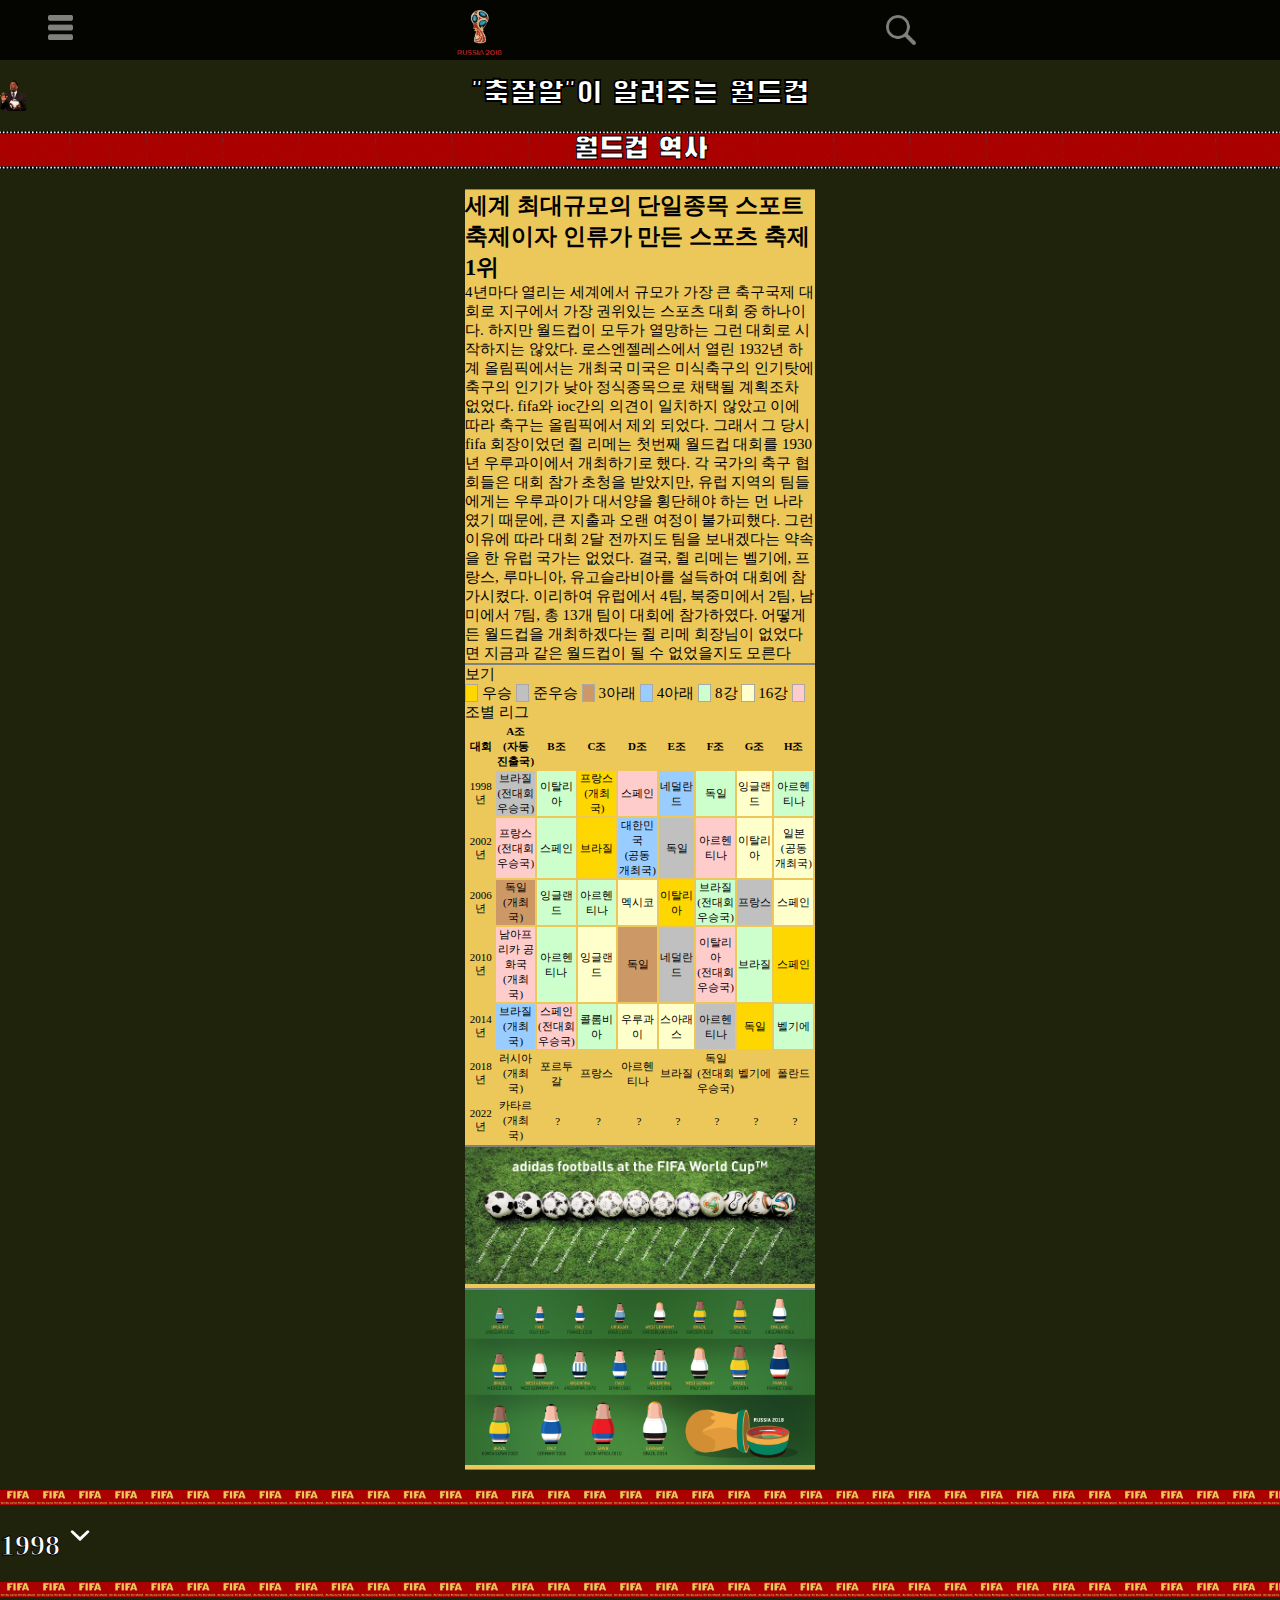
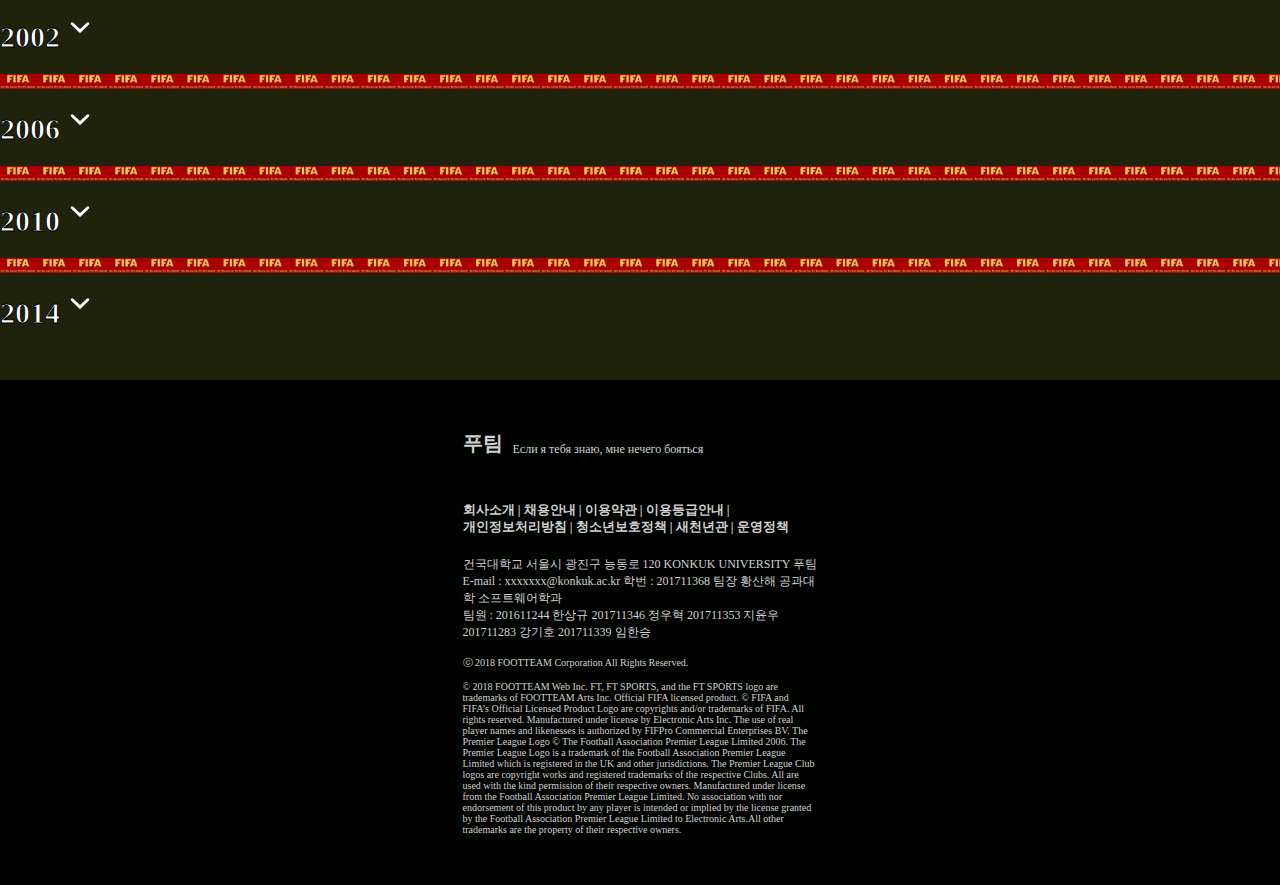
<file: mobile/worldcup.html>
﻿<!DOCTYPE html>

<html lang="ko" xmlns="http://www.w3.org/1999/xhtml">
<head>
    <script src="https://code.jquery.com/jquery-1.10.1.min.js"></script>
    <meta charset="utf-8" />
    <script src="worldcup.js"></script>
    <title></title>
    <meta name="viewport" content="width=device-width, user-scalable=no">
    <link rel="stylesheet" type="text/css" href="worldcup.css" />
    <script type="text/javascript" src="index.js"></script>
    <link href="https://fonts.googleapis.com/css?family=Anton|Black+Han+Sans|Righteous|Do+Hyeon" rel="stylesheet">
</head>
<body>
    <header>
        <nav>
            <img id="side-menu-button" src="img/side-menu.png" onclick="showSideMenu()"/>
            <a href="index.html"><img id="home-button" src="img/worldcup.png" /></a>
            <img id="search" src="img/search.png" />
        </nav>
    </header>
    <ul id="side-menu">
        <li class="header-nav-item"><a href="worldcup.html">월드컵</a></li>
        <li class="header-nav-item"><a href="russia.html">러시아</a></li>
        <li class="header-nav-item"><a href="korea.html">대한민국</a></li>
        <li class="header-nav-item"><a href="moreinfo.html">추가정보</a></li>
        <li class="header-nav-item"><a href="quiz.html">축알못</a></li>
    </ul>
    <div id="main-wrap">
        <div id="main-content">
            <div id="title">"축잘알"이 알려주는 월드컵</div>

            <div id="title_history"></div>

            <div id="history">

                <div class="history-item">
                    <h2></h2> 
                </div>

                <div class="history-item">
                    <dl><dt>보기</dt></dl>
                        <p><span style="background-color:gold; border:1px solid darkgray">&#160;&#160;&#160;</span> 우승 <span style="background-color:silver; border:1px solid darkgray">&#160;&#160;&#160;</span> 준우승 <span style="background-color:#cc9966; border:1px solid darkgray">&#160;&#160;&#160;</span> 3아래 <span style="background-color:#9acdff; border:1px solid darkgray">&#160;&#160;&#160;</span> 4아래 <span style="background-color:#ccffcc; border:1px solid darkgray">&#160;&#160;&#160;</span> 8강 <span style="background-color:#ffffcc; border:1px solid darkgray">&#160;&#160;&#160;</span> 16강 <span style="background-color:#ffcccc; border:1px solid darkgray">&#160;&#160;&#160;</span> 조별 리그
                        </p>
                    <table id="table1" class="wikitable" style="text-align:center;">

                    <tbody><tr>
                    <th width="60">대회
                    </th>
                    <th width="180">A조<br />(자동 진출국)
                    </th>
                    <th width="180">B조
                    </th>
                    <th width="180">C조
                    </th>
                    <th width="180">D조
                    </th>
                    <th width="180">E조
                    </th>
                    <th width="180">F조
                    </th>
                    <th width="180">G조
                    </th>
                    <th width="180">H조
                    </th></tr>
                    <tr>
                    <td>1998년</td>
                    <td align="center" style="background-color: silver;" colspan="1">브라질</a><br />(전대회 우승국)</td>
                    <td align="center" style="background-color: #ccffcc;" colspan="1">이탈리아</a></td>
                    <td align="center" style="background-color: gold;" colspan="1">프랑스</a><br />(개최국)</b></td>
                    <td align="center" style="background-color: #ffcccc;" colspan="1">스페인</a></td>
                    <td align="center" style="background-color: #9acdff;" colspan="1">네덜란드</a></td>
                    <td align="center" style="background-color: #ccffcc;" colspan="1">독일</a></td>
                    <td align="center" style="background-color: #ffffcc;" colspan="1">잉글랜드</a></td>
                    <td align="center" style="background-color: #ccffcc;" colspan="1">아르헨티나</a>
                    </td></tr>
                    <tr>
                    <td>2002년</a></td>
                    <td align="center" style="background-color: #ffcccc;" colspan="1">프랑스</a><br />(전대회 우승국)</td>
                    <td align="center" style="background-color: #ccffcc;" colspan="1">스페인</a></td>
                    <td align="center" style="background-color: gold;" colspan="1">브라질</a></b></td>
                    <td align="center" style="background-color: #9acdff;" colspan="1">대한민국</a><br />(공동 개최국)</b></td>
                    <td align="center" style="background-color: silver;" colspan="1">독일</a></td>
                    <td align="center" style="background-color: #ffcccc;" colspan="1">아르헨티나</a></td>
                    <td align="center" style="background-color: #ffffcc;" colspan="1">이탈리아</a></td>
                    <td align="center" style="background-color: #ffffcc;" colspan="1">일본</a><br />(공동 개최국)</b>
                    </td></tr>
                    <tr>
                    <td>2006년</a></td>
                    <td align="center" style="background-color: #cc9966;" colspan="1">독일</a><br />(개최국)</b></td>
                    <td align="center" style="background-color: #ccffcc;" colspan="1">잉글랜드</a></td>
                    <td align="center" style="background-color: #ccffcc;" colspan="1">아르헨티나</a></td>
                    <td align="center" style="background-color: #ffffcc;" colspan="1">멕시코</a></td>
                    <td align="center" style="background-color: gold;" colspan="1">이탈리아</a></b></td>
                    <td align="center" style="background-color: #ccffcc;" colspan="1">브라질</a><br />(전대회 우승국)</td>
                    <td align="center" style="background-color: silver;" colspan="1">프랑스</a></td>
                    <td align="center" style="background-color: #ffffcc;" colspan="1">스페인</a>
                    </td></tr>
                    <tr>
                    <td>2010년</a></td>
                    <td align="center" style="background-color: #ffcccc;" colspan="1">남아프리카 공화국</a><br />(개최국)</b></td>
                    <td align="center" style="background-color: #ccffcc;" colspan="1">아르헨티나</a></td>
                    <td align="center" style="background-color: #ffffcc;" colspan="1">잉글랜드</a></td>
                    <td align="center" style="background-color: #cc9966;" colspan="1">독일</a></td>
                    <td align="center" style="background-color: silver;" colspan="1">네덜란드</a></td>
                    <td align="center" style="background-color: #ffcccc;" colspan="1">이탈리아</a><br />(전대회 우승국)</td>
                    <td align="center" style="background-color: #ccffcc;" colspan="1">브라질</a></td>
                    <td align="center" style="background-color: gold;" colspan="1">스페인</a></b>
                    </td></tr>
                    <tr>
                    <td>2014년</a></td>
                    <td align="center" style="background-color: #9acdff;" colspan="1">브라질</a><br />(개최국)</b></td>
                    <td align="center" style="background-color: #ffcccc;" colspan="1">스페인</a><br />(전대회 우승국)</td>
                    <td align="center" style="background-color: #ccffcc;" colspan="1">콜롬비아</a></td>
                    <td align="center" style="background-color: #ffffcc;" colspan="1">우루과이</a></td>
                    <td align="center" style="background-color: #ffffcc;" colspan="1">스아래스</a></td>
                    <td align="center" style="background-color: silver;" colspan="1">아르헨티나</a></td>
                    <td align="center" style="background-color: gold;" colspan="1">독일</a></b></td>
                    <td align="center" style="background-color: #ccffcc;" colspan="1">벨기에</a>
                    </td></tr>
                    <tr>
                    <td>2018년</a></td>
                    <td align="center" style="background-color: #;" colspan="1">러시아</a><br />(개최국)</b></td>
                    <td align="center" style="background-color: #;" colspan="1">포르투갈</a></td>
                    <td align="center" style="background-color: #;" colspan="1">프랑스</a></td>
                    <td align="center" style="background-color: #;" colspan="1">아르헨티나</a></td>
                    <td align="center" style="background-color: #;" colspan="1">브라질</a></td>
                    <td align="center" style="background-color: #;" colspan="1">독일</a><br />(전대회 우승국)</td>
                    <td align="center" style="background-color: #;" colspan="1">벨기에</a></td>
                    <td align="center" style="background-color: #;" colspan="1">폴란드</a>
                    </td></tr>
                    <tr>
                    <td>2022년</a></td>
                    <td>카타르</a><br />(개최국)</b></td>
                    <td>&#160;?</td>
                    <td>&#160;?</td>
                    <td>&#160;?</td>
                    <td>&#160;?</td>
                    <td>&#160;?</td>
                    <td>&#160;?</td>
                    <td>&#160;?</td>
                    </td></tr></tbody></table>
                </div>
                <div class="history-item">
                    <img src="worldcupimg/ball/Adidas-footballs-for-fifa-world-cup.jpg" width="100%">
                </div>
                <div class="history-item">
                    <img src="worldcupimg/article-history-of-the-world-cup-hero.jpg" width="100%">
                </div>

            </div>
            <div id="fifa1998"></div>
                <div class="year"><a href="https://namu.wiki/w/1998%20FIFA%20%EC%9B%94%EB%93%9C%EC%BB%B5%20%ED%94%84%EB%9E%91%EC%8A%A4" target="_blank"></a><img src="worldcupimg/icon/아래.png" height="40"></div>
                <div class="item">
                    <div class="preview-item">
                    <img src="worldcupimg/1998/Flag_of_France.png" width="100%">
                    <table class="wikitable">
                            <tbody>
                                <tr>
                                    <th id="host1998" align="center" style="width: 185px; height: 50px;  background-color: red;"></th>
                                    <td id="host_country1998" align="center" style="width: 185px; height: 50px; background-color: red;"></td>
                                </tr>
                                <tr>
                                    <th id="first_place_country1998" align="center" style="width: 185px; height: 50px; background-color: gold;"></th>
                                    <td id="first_place1998" align="center" style="width: 185px; height: 50px; background-color: gold;"></td>
                                </tr>
                                <tr>
                                    <th id="second_place_country1998" align="center" style="width: 185px; height: 50px; background-color: silver;"></th>
                                    <td id="second_place1998" align="center" style="width: 50px; background-color: silver;"></td>
                                </tr>
                                <tr>
                                    <th id="third_place_country1998" align="center" style="width: 185px; height: 50px; background-color: #DBA901;"></th>
                                    <td id="third_place1998" align="center" style="width: 185px; height: 50px; background-color: #DBA901;"></td>
                                </tr>
                                <tr>
                                    <th id="fourth_place_country1998" align="center" style="width: 185px; height: 50px; background-color: #B43104;"></th>
                                    <td id="fourth_place1998" align="center" style="width: 185px; height: 50px; background-color: #B43104;"></td>
                                </tr>
                            </tbody>
                        </table>
                </div>
                <div class="preview-item" id="ball1998">
                    <img src="worldcupimg/1998/Tricolore.png" width="100%">
                </div>
                <div class="preview-item" id="mascot1998">
                    <img src="worldcupimg/1998/푸틱스.png" width="100%">
                </div>
                <div class="preview-item" id="highlight1998">
                    <iframe width="100%" src="https://www.youtube.com/embed/YnwqRKb7K1A" frameborder="0" allow="autoplay; encrypted-media" allowfullscreen></iframe>
                </div>
                <div class="preview-item">
                    <table class="wikitable">
                            <tbody>
                                <tr>
                                    <th id="mvp1998" colspan="2" align="center" style="height: 97px; background-color: #9A2EFE;"></th> 
                                </tr>
                                <tr>
                                    <th id="golden_ball1998" align="center" style="width: 185px; height: 97px; background-color: gold;"></th>
                                    <td id="golden_ball_name1998" align="center" style="width: 185px; height: 97px; background-color: gold;"></td>
                                </tr>
                                <tr>
                                    <th id="golden_boots1998" align="center" style="width: 185px; height: 97px; background-color: gold;"></th>
                                    <td id="golden_boots_name1998" align="center" style="width: 185px; height: 97px; background-color: gold;"></td>
                                </tr>
                                <tr>
                                    <th id="golden_glove1998" align="center" style="width: 185px; height: 97px; background-color: gold;"></th>
                                    <td id="golden_glove_name1998" align="center" style="width: 185px; height: 97px; background-color: gold;"></td>
                                </tr>
                                <tr>
                                    <th id="rookie_award1998" align="center" style="width: 185px; height: 97px; background-color: #9acdff;"></th>
                                    <td id="rookie_award_name1998" align="center" style="width: 185px; height: 97px; background-color: #9acdff;"></td>
                                </tr>
                            </tbody>
                        </table>
                </div>
                </div>

                <div id="fifa2002"></div>
                <div class="year"><a href="https://namu.wiki/w/2002%20FIFA%20%EC%9B%94%EB%93%9C%EC%BB%B5%20%ED%95%9C%EA%B5%AD/%EC%9D%BC%EB%B3%B8" target="_blank"></a><img src="worldcupimg/icon/아래.png" height="40"></div>
                <div class="item">
                <div class="preview-item">
                    <img src="worldcupimg/2002/Flag of South Korea.png" width="100%" height="115">
                    <img src="worldcupimg/2002/Flag_of_Japan.png" width="100%" height="115">
                    <table class="wikitable">
                            <tbody>
                                <tr>
                                    <th id="host2002" align="center" style="width: 185px; height: 50px;  background-color: red;"></th>
                                    <td id="host_country2002" align="center" style="width: 185px; height: 50px; background-color: red;"></td>
                                </tr>
                                <tr>
                                    <th id="first_place_country2002" align="center" style="width: 185px; height: 50px; background-color: gold;"></th>
                                    <td id="first_place2002" align="center" style="width: 185px; height: 50px; background-color: gold;"></td>
                                </tr>
                                <tr>
                                    <th id="second_place_country2002" align="center" style="width: 185px; height: 50px; background-color: silver;"></th>
                                    <td id="second_place2002" align="center" style="width: 50px; background-color: silver;"></td>
                                </tr>
                                <tr>
                                    <th id="third_place_country2002" align="center" style="width: 185px; height: 50px; background-color: #DBA901;"></th>
                                    <td id="third_place2002" align="center" style="width: 185px; height: 50px; background-color: #DBA901;"></td>
                                </tr>
                                <tr>
                                    <th id="fourth_place_country2002" align="center" style="width: 185px; height: 50px; background-color: #B43104;"></th>
                                    <td id="fourth_place2002" align="center" style="width: 185px; height: 50px; background-color: #B43104;"></td>
                                </tr>
                            </tbody>
                        </table>
                </div>
                <div class="preview-item" id="ball2002">
                    <img src="worldcupimg/2002/Fevernova.png" width="100%">
                </div>
                <div class="preview-item" id="mascot2002">
                    <img src="worldcupimg/2002/6805808.1.jpg" width="100%">
                </div>
                <div class="preview-item" id="highlight2002">
                    <iframe width="100%" src="https://www.youtube.com/embed/SGpeEv53l6o"frameborder="0" allow="autoplay; encrypted-media" allowfullscreen></iframe>
                </div>
                <div class="preview-item">
                    <table class="wikitable">
                            <tbody>
                                <tr>
                                    <th id="mvp2002" colspan="2" align="center" style="height: 97px; background-color: #9A2EFE;"></th> 
                                </tr>
                                <tr>
                                    <th id="golden_ball2002" align="center" style="width: 185px; height: 97px; background-color: gold;"></th>
                                    <td id="golden_ball_name2002" align="center" style="width: 185px; height: 97px; background-color: gold;"></td>
                                </tr>
                                <tr>
                                    <th id="golden_boots2002" align="center" style="width: 185px; height: 97px; background-color: gold;"></th>
                                    <td id="golden_boots_name2002" align="center" style="width: 185px; height: 97px; background-color: gold;"></td>
                                </tr>
                                <tr>
                                    <th id="golden_glove2002" align="center" style="width: 185px; height: 97px; background-color: gold;"></th>
                                    <td id="golden_glove_name2002" align="center" style="width: 185px; height: 97px; background-color: gold;"></td>
                                </tr>
                                <tr>
                                    <th id="rookie_award2002" align="center" style="width: 185px; height: 97px; background-color: #9acdff;"></th>
                                    <td id="rookie_award_name2002" align="center" style="width: 185px; height: 97px; background-color: #9acdff;"></td>
                                </tr>
                            </tbody>
                        </table>
                </div>
            </div>
            
                <div id="fifa2006"></div>
                <div class="year"><a href="https://namu.wiki/w/2006%20FIFA%20%EC%9B%94%EB%93%9C%EC%BB%B5%20%EB%8F%85%EC%9D%BC" target="_blank"></a><img src="worldcupimg/icon/아래.png" height="40"></div>
                <div class="item">
                <div class="preview-item">
                    <img src="worldcupimg/2006/Flag_of_Germany.png" width="100%">
                    <table class="wikitable">
                            <tbody>
                                <tr>
                                    <th id="host2006" align="center" style="width: 185px; height: 50px;  background-color: red;"></th>
                                    <td id="host_country2006" align="center" style="width: 185px; height: 50px; background-color: red;"></td>
                                </tr>
                                <tr>
                                    <th id="first_place_country2006" align="center" style="width: 185px; height: 50px; background-color: gold;"></th>
                                    <td id="first_place2006" align="center" style="width: 185px; height: 50px; background-color: gold;"></td>
                                </tr>
                                <tr>
                                    <th id="second_place_country2006" align="center" style="width: 185px; height: 50px; background-color: silver;"></th>
                                    <td id="second_place2006" align="center" style="width: 50px; background-color: silver;"></td>
                                </tr>
                                <tr>
                                    <th id="third_place_country2006" align="center" style="width: 185px; height: 50px; background-color: #DBA901;"></th>
                                    <td id="third_place2006" align="center" style="width: 185px; height: 50px; background-color: #DBA901;"></td>
                                </tr>
                                <tr>
                                    <th id="fourth_place_country2006" align="center" style="width: 185px; height: 50px; background-color: #B43104;"></th>
                                    <td id="fourth_place2006" align="center" style="width: 185px; height: 50px; background-color: #B43104;"></td>
                                </tr>
                            </tbody>
                        </table>
                </div>
                <div class="preview-item" id="ball2006">
                    <img src="worldcupimg/2006/Team_Geist_1.png" width="100%">
                </div>
                <div class="preview-item" id="mascot2006">
                    <img src="worldcupimg/2006/4-jjangsm81.jpg" width="100%">
                </div>
                <div class="preview-item" id="highlight2006">
                    <iframe width="100%" src="https://www.youtube.com/embed/Ag-aJKLWs_s" frameborder="0" allow="autoplay; encrypted-media" allowfullscreen></iframe>
                </div>
                <div class="preview-item">
                    <table class="wikitable">
                            <tbody>
                                <tr>
                                    <th id="mvp2006" colspan="2" align="center" style="height: 97px; background-color: #9A2EFE;"></th> 
                                </tr>
                                <tr>
                                    <th id="golden_ball2006" align="center" style="width: 185px; height: 97px; background-color: gold;"></th>
                                    <td id="golden_ball_name2006" align="center" style="width: 185px; height: 97px; background-color: gold;"></td>
                                </tr>
                                <tr>
                                    <th id="golden_boots2006" align="center" style="width: 185px; height: 97px; background-color: gold;"></th>
                                    <td id="golden_boots_name2006" align="center" style="width: 185px; height: 97px; background-color: gold;"></td>
                                </tr>
                                <tr>
                                    <th id="golden_glove2006" align="center" style="width: 185px; height: 97px; background-color: gold;"></th>
                                    <td id="golden_glove_name2006" align="center" style="width: 185px; height: 97px; background-color: gold;"></td>
                                </tr>
                                <tr>
                                    <th id="rookie_award2006" align="center" style="width: 185px; height: 97px; background-color: #9acdff;"></th>
                                    <td id="rookie_award_name2006" align="center" style="width: 185px; height: 97px; background-color: #9acdff;"></td>
                                </tr>
                            </tbody>
                        </table>
                </div>
            </div>
                


                <div id="fifa2010"></div>
                <div class="year"><a href="https://namu.wiki/w/2010%20FIFA%20%EC%9B%94%EB%93%9C%EC%BB%B5%20%EB%82%A8%EC%95%84%ED%94%84%EB%A6%AC%EC%B9%B4%EA%B3%B5%ED%99%94%EA%B5%AD" target="_blank"></a><img src="worldcupimg/icon/아래.png" height="40"></div>
                <div class="item">
                <div class="preview-item">
                    <img src="worldcupimg/2010/Flag_of_South_Africa.png" width="100%">
                    <table class="wikitable">
                            <tbody>
                                <tr>
                                    <th id="host2010" align="center" style="width: 185px; height: 50px;  background-color: red;"></th>
                                    <td id="host_country2010" align="center" style="width: 185px; height: 50px; background-color: red;"></td>
                                </tr>
                                <tr>
                                    <th id="first_place_country2010" align="center" style="width: 185px; height: 50px; background-color: gold;"></th>
                                    <td id="first_place2010" align="center" style="width: 185px; height: 50px; background-color: gold;"></td>
                                </tr>
                                <tr>
                                    <th id="second_place_country2010" align="center" style="width: 185px; height: 50px; background-color: silver;"></th>
                                    <td id="second_place2010" align="center" style="width: 50px; background-color: silver;"></td>
                                </tr>
                                <tr>
                                    <th id="third_place_country2010" align="center" style="width: 185px; height: 50px; background-color: #DBA901;"></th>
                                    <td id="third_place2010" align="center" style="width: 185px; height: 50px; background-color: #DBA901;"></td>
                                </tr>
                                <tr>
                                    <th id="fourth_place_country2010" align="center" style="width: 185px; height: 50px; background-color: #B43104;"></th>
                                    <td id="fourth_place2010" align="center" style="width: 185px; height: 50px; background-color: #B43104;"></td>
                                </tr>
                            </tbody>
                        </table>
                </div>
                <div class="preview-item" id="ball2010">
                    <img src="worldcupimg/2010/Jabulani_1.png" width="100%">
                </div>
                <div class="preview-item" id="mascot2010">
                    <img src="worldcupimg/2010/4bed82eb36c28.jpg" width="100%">
                </div>
                <div class="preview-item" id="highlight2010">
                    <iframe width="100%" src="https://www.youtube.com/embed/ubplonN_7ic" frameborder="0" allow="autoplay; encrypted-media" allowfullscreen></iframe>
                </div>
                <div class="preview-item">
                    <table class="wikitable">
                            <tbody>
                                <tr>
                                    <th id="mvp2010" colspan="2" align="center" style="height: 97px; background-color: #9A2EFE;"></th> 
                                </tr>
                                <tr>
                                    <th id="golden_ball2010" align="center" style="width: 185px; height: 97px; background-color: gold;"></th>
                                    <td id="golden_ball_name2010" align="center" style="width: 185px; height: 97px; background-color: gold;"></td>
                                </tr>
                                <tr>
                                    <th id="golden_boots2010" align="center" style="width: 185px; height: 97px; background-color: gold;"></th>
                                    <td id="golden_boots_name2010" align="center" style="width: 185px; height: 97px; background-color: gold;"></td>
                                </tr>
                                <tr>
                                    <th id="golden_glove2010" align="center" style="width: 185px; height: 97px; background-color: gold;"></th>
                                    <td id="golden_glove_name2010" align="center" style="width: 185px; height: 97px; background-color: gold;"></td>
                                </tr>
                                <tr>
                                    <th id="rookie_award2010" align="center" style="width: 185px; height: 97px; background-color: #9acdff;"></th>
                                    <td id="rookie_award_name2010" align="center" style="width: 185px; height: 97px; background-color: #9acdff;"></td>
                                </tr>
                            </tbody>
                        </table>
                </div>
            </div>
                



                <div id="fifa2014"></div>
                <div class="year"><a href="https://namu.wiki/w/2014%20FIFA%20%EC%9B%94%EB%93%9C%EC%BB%B5%20%EB%B8%8C%EB%9D%BC%EC%A7%88" target="_blank"></a><img src="worldcupimg/icon/아래.png" height="40"></div>
                <div class="item">
                <div class="preview-item">
                    <img src="worldcupimg/2014/Flag_of_Brazil.png" width="100%" height="233">
                    <table class="wikitable">
                            <tbody>
                                <tr>
                                    <th id="host2014" align="center" style="width: 185px; height: 50px;  background-color: red;"></th>
                                    <td id="host_country2014" align="center" style="width: 185px; height: 50px; background-color: red;"></td>
                                </tr>
                                <tr>
                                    <th id="first_place_country2014" align="center" style="width: 185px; height: 50px; background-color: gold;"></th>
                                    <td id="first_place2014" align="center" style="width: 185px; height: 50px; background-color: gold;"></td>
                                </tr>
                                <tr>
                                    <th id="second_place_country2014" align="center" style="width: 185px; height: 50px; background-color: silver;"></th>
                                    <td id="second_place2014" align="center" style="width: 50px; background-color: silver;"></td>
                                </tr>
                                <tr>
                                    <th id="third_place_country2014" align="center" style="width: 185px; height: 50px; background-color: #DBA901;"></th>
                                    <td id="third_place2014" align="center" style="width: 185px; height: 50px; background-color: #DBA901;"></td>
                                </tr>
                                <tr>
                                    <th id="fourth_place_country2014" align="center" style="width: 185px; height: 50px; background-color: #B43104;"></th>
                                    <td id="fourth_place2014" align="center" style="width: 185px; height: 50px; background-color: #B43104;"></td>
                                </tr>
                            </tbody>
                        </table>
                </div>
                <div class="preview-item" id="ball2014">
                    <img src="worldcupimg/2014/Brazuca_1.png" width="100%">
                </div>
                <div class="preview-item" id="mascot2014">
                    <img src="worldcupimg/2014/PAP20120917089201034_P2.jpg" width="100%">
                </div>
                <div class="preview-item" id="highlight2014">
                    <iframe width="100%" src="https://www.youtube.com/embed/c0cUE-ePDEc"frameborder="0" allow="autoplay; encrypted-media" allowfullscreen></iframe>
                </div>
                <div class="preview-item">
                    <table class="wikitable">
                            <tbody>
                                <tr>
                                    <th id="mvp2014" colspan="2" align="center" style="height: 97px; background-color: #9A2EFE;"></th> 
                                </tr>
                                <tr>
                                    <th id="golden_ball2014" align="center" style="width: 185px; height: 97px; background-color: gold;"></th>
                                    <td id="golden_ball_name2014" align="center" style="width: 185px; height: 97px; background-color: gold;"></td>
                                </tr>
                                <tr>
                                    <th id="golden_boots2014" align="center" style="width: 185px; height: 97px; background-color: gold;"></th>
                                    <td id="golden_boots_name2014" align="center" style="width: 185px; height: 97px; background-color: gold;"></td>
                                </tr>
                                <tr>
                                    <th id="golden_glove2014" align="center" style="width: 185px; height: 97px; background-color: gold;"></th>
                                    <td id="golden_glove_name2014" align="center" style="width: 185px; height: 97px; background-color: gold;"></td>
                                </tr>
                                <tr>
                                    <th id="rookie_award2014" align="center" style="width: 185px; height: 97px; background-color: #9acdff;"></th>
                                    <td id="rookie_award_name2014" align="center" style="width: 185px; height: 97px; background-color: #9acdff;"></td>
                                </tr>
                            </tbody>
                        </table>
                </div>
            </div>
                

        </div>
    </div>
    <footer>
        <div id="footer-wrap">
            <div id="footteam">
                <div>푸팀</div> <div>Если я тебя знаю, мне нечего бояться</div>
            </div>
            <br />
            <br />
            <br />
            <nav>
                <ul>
                    <li>회사소개 |&nbsp;</li>
                    <li>채용안내 |&nbsp;</li>
                    <li>이용약관 |&nbsp;</li>
                    <li>이용등급안내 |&nbsp;</li>
                    <li>개인정보처리방침 |&nbsp;</li>
                    <li>청소년보호정책 |&nbsp;</li>
                    <li>새천년관 |&nbsp;</li>
                    <li>운영정책</li>
                </ul>
            </nav>
            <br />
            <br />
            <div id="address">
                <div>
                    건국대학교 서울시 광진구 능동로 120 KONKUK UNIVERSITY 푸팀
                </div>
                <div>E-mail : xxxxxxx@konkuk.ac.kr 학번 : 201711368 팀장 황산해 공과대학 소프트웨어학과 </div>
                <div>팀원 : 201611244 한상규 201711346 정우혁 201711353 지윤우 201711283 강기호 201711339 임한승</div>
            </div>
            <br />
            <div id="copyright-wrap">
                <div>ⓒ 2018 FOOTTEAM Corporation All Rights Reserved.</div><br />
                <div id="copyright">© 2018 FOOTTEAM Web Inc. FT, FT SPORTS, and the FT SPORTS logo are trademarks of FOOTTEAM Arts Inc. Official FIFA licensed product. © FIFA and FIFA’s Official Licensed Product Logo are copyrights and/or trademarks of FIFA. All rights reserved. Manufactured under license by Electronic Arts Inc. The use of real player names and likenesses is authorized by FIFPro Commercial Enterprises BV. The Premier League Logo © The Football Association Premier League Limited 2006. The Premier League Logo is a trademark of the Football Association Premier League Limited which is registered in the UK and other jurisdictions. The Premier League Club logos are copyright works and registered trademarks of the respective Clubs. All are used with the kind permission of their respective owners. Manufactured under license from the Football Association Premier League Limited. No association with nor endorsement of this product by any player is intended or implied by the license granted by the Football Association Premier League Limited to Electronic Arts.All other trademarks are the property of their respective owners.</div>
            </div>
        </div>
    </footer>

</body>
</html>
</file>
<file: index.css>
﻿* {
    margin: 0;
    padding: 0;
}

ul {
    list-style: none;
    padding-left: 0px;
}

a:link {
    text-decoration: none;
}

a:visited {
    text-decoration: none;
}

a:hover {
    text-decoration: none;
}

body {
    background-color: #1F230C;
    background: url("img/wallpaper.jpg");
    background-size: 100%;
    position: relative;
}

header a {
    color: white;
}

header {
    position: fixed;
    top: 0;
    z-index: 1;
    text-align: center;
    width: 100%;
    height: 60px;
    background-color: #000000;
    opacity: 0.85;
}

    header > nav {
        overflow: hidden;
        width: 1300px;
        height: 52px;
        margin: 0 auto;
        line-height: 60px;
        opacity: 1.0;
        color: white;
        font-size: 20px;
    }

        header > nav > img:nth-of-type(1) {
            padding-top: 7px;
            width: 45px;
            height: 45px;
            float: left;
        }

        header > nav div {
            float: left;
            margin-right: 50px;
            margin-left: 5px;
        }

        header > nav > ul {
            overflow: hidden;
            float: left;
        }

            header > nav > ul > li {
                float: left;
                margin-left: 80px;
            }

.header-nav-item:nth-of-type(1) {
}

header > nav > img:nth-of-type(2) {
    margin-left: 100px;
    padding-top: 20px;
    width: 20px;
    height: 20px;
    float: left;
}

header > nav > #search {
    float: left;
    font-size: 16px;
    color: gray;
    cursor: pointer;
}

#search-popup {
    position: absolute;
    left: 26%;
    top: 260px;
    left: 35%;
    overflow: hidden;
}


#search-pop-mask {
    display: none;
    position: fixed;
    left: -10px;
    top: 0;
    width: 110%;
    height: 100%;
    background-color: black;
}

#search-popup > #finish {
    float: left;
    margin-right: 14px;
    margin-top: -12px;
    cursor: pointer;
}

#search-popup > #search-keyword {
    float: left;
    border: 0px solid #000000;
    border-radius: 30px 0 0 30px;
    padding: 10px;
    padding-left: 20px;
    width: 500px;
}

#search-popup > #search-button {
    float: left;
    border: 0px solid #6B9900;
    background: #6B9900;
    border-radius: 0 30px 30px 0;
    display: block;
    padding: 0 5px;
}

    #search-popup > #search-button > img {
        padding: 8.5px 10px;
        width: 15px;
        height: 15px;
    }

#main-wrap {
    margin: 0 auto;
    padding: 0 80px;
    width: 1660px;
    height: 2250px;
}

#main-content {
    margin: 0 auto;
    margin-top: 535px;
    width: 1500px;
}

#title-area {
    position: relative;
    height: 360px;
}

    #title-area > #title-menu {
        overflow: hidden;
        position: absolute;
        top: 300px;
        left: 80px;
        width: 1500px;
        height: 60px;
    }

        #title-area > #title-menu > span {
            margin-left: 40px;
            color: white;
            opacity: 0.9;
            padding-top: 15px;
            float: left;
            font-size: 30px;
            letter-spacing: 2px;
            text-shadow: 1px 1px #000000;
        }

        #title-area > #title-menu > ul {
            padding-top: 20px;
            line-height: 60px;
            float: left;
        }

#slide-img {
    overflow: hidden;
    position: absolute;
    background-color: black;
    top: 360px;
    width: 100%;
    height: 495px;
}

    #slide-img > div:nth-of-type(1) {
        background-image: url('img/slide-img-back1.png');
        width: 50%;
        height: 495px;
        float: left;
        position: absolute;
        cursor: pointer;
    }

        #slide-img > div:nth-of-type(1) > div {
            height: 150px;
            text-align: center;
            font-weight: bold;
            font-size: 100px;
            line-height: 150px;
            -moz-text-stroke: 2px black;
            -webkit-text-stroke: 2px black;
            color: white;
            font-family: 'Black Han Sans', sans-serif;
            background-image: url("worldcupimg/playergif/godpele.png");
            background-size: auto 103%;
            background-repeat: no-repeat;
            margin-top: 100px;
            padding: 80px;
            padding-top: 30px;
        }

    #slide-img > div:nth-of-type(2) {
        background-image: url('img/slide-img-russia.png');
        background-size: 100% 100%;
        width: 50%;
        height: 495px;
        float: left;
        position: absolute;
        left: 50%;
        cursor: pointer;
    }


        #slide-img > div:nth-of-type(2) > div {
            height: 150px;
            text-align: center;
            font-weight: bold;
            font-size: 100px;
            line-height: 150px;
            -moz-text-stroke: 1px black;
            -webkit-text-stroke: 1px black;
            color: white;
            font-family: 'Black Han Sans', sans-serif;
            margin-top: 100px;
            padding: 80px;
            padding-top: 60px;
        }

    #slide-img > div:nth-of-type(3) {
        background-image: url('img/slide-img-back2.jpg');
        background-size: 100% 100%;
        width: 50%;
        height: 495px;
        float: left;
        position: absolute;
        left: 100%;
        cursor: pointer;
    }

        #slide-img > div:nth-of-type(3) > div {
            height: 150px;
            text-align: center;
            font-weight: bold;
            font-size: 100px;
            line-height: 150px;
            -moz-text-stroke: 1px black;
            -webkit-text-stroke: 1px black;
            color: white;
            font-family: 'Black Han Sans', sans-serif;
            margin-top: 100px;
            padding: 80px;
            padding-top: 60px;
        }

    #slide-img > div:nth-of-type(4) {
        background-image: url('img/slide-img-back3.png');
        background-size: 100% 100%;
        width: 50%;
        height: 495px;
        float: left;
        position: absolute;
        left: 150%;
        cursor: pointer;
    }

        #slide-img > div:nth-of-type(4) > div {
            height: 150px;
            text-align: center;
            font-weight: bold;
            font-size: 100px;
            line-height: 150px;
            -moz-text-stroke: 2px black;
            -webkit-text-stroke: 2px black;
            color: white;
            font-family: 'Shrikhand', cursive;
            margin-top: 100px;
            padding: 80px;
            padding-top: 30px;
        }

    #slide-img > div:nth-of-type(5) {
        background-image: url('img/preview-quiz.png');
        background-size: 100% 100%;
        width: 50%;
        height: 495px;
        float: left;
        position: absolute;
        left: 200%;
        cursor: pointer;
    }

#slide-left {
    position: absolute;
    height: 495px;
    top: 360px;
    left: 0;
    cursor: pointer;
}

#slide-right {
    position: absolute;
    height: 495px;
    top: 360px;
    right: 0;
    cursor: pointer;
}

.other-site-items {
    float: left;
}

    .other-site-items img {
        padding-top: 10px;
        margin-left: 10px;
        float: left;
        width: 20px;
        height: 20px;
    }


#preview-up {
    overflow: hidden;
    background-color: white;
    font-family: 'Nanum Gothic', sans-serif;
    line-height: 24px;
}

    #preview-up > .preview-up-item {
        float: left;
        width: 500px;
        height: 600px;
        background: #e8e8e8;
    }

        #preview-up > .preview-up-item:nth-of-type(1) {
            position: relative;
            padding: 20px;
            width: 460px;
            height: 560px;
        }

            #preview-up > .preview-up-item:nth-of-type(1) div:nth-of-type(1) {
                height: 50px;
                padding-top: 2px;
                font-size: 20px;
                font-weight: bold;
                cursor: pointer;
            }

            #preview-up > .preview-up-item:nth-of-type(1) #go-this-page {
                position: absolute;
                width: 18px;
                height: 18px;
                left: 130px;
                top: 26.5px;
                cursor: pointer;
            }

            #preview-up > .preview-up-item:nth-of-type(1) img:nth-of-type(2) {
                border: 1px solid #223742;
                background-color: #223742;
                width: 419px;
                padding: 0 20px;
                height: 200px;
                padding-bottom: 18px;
            }

            #preview-up > .preview-up-item:nth-of-type(1) div:nth-of-type(2) {
                height: 60px;
                line-height: 60px;
                align-content: center;
                font-style: italic;
                text-align: center;
            }

            #preview-up > .preview-up-item:nth-of-type(1) div:nth-of-type(3) {
                font-weight: bold;
            }


        #preview-up > .preview-up-item:nth-of-type(2) {
            position: relative;
            border-right: 1px solid gray;
            border-left: 1px solid gray;
            float: left;
            width: 458px;
            padding: 20px;
            height: 560px;
        }

            #preview-up > .preview-up-item:nth-of-type(2) div:nth-of-type(1) {
                height: 50px;
                padding-top: 2px;
                font-size: 20px;
                font-weight: bold;
                cursor: pointer;
            }

            #preview-up > .preview-up-item:nth-of-type(2) img:nth-of-type(2) {
                border: 1px solid #223742;
                background-color: #223742;
                width: 419px;
                padding: 0 20px;
                height: 200px;
                padding-bottom: 18px;
            }

            #preview-up > .preview-up-item:nth-of-type(2) div:nth-of-type(2) {
                font-size: 40px;
                line-height: 40px;
                padding-top: 26px;
            }

            #preview-up > .preview-up-item:nth-of-type(2) #highlight-go {
                position: absolute;
                left: 394px;
                top: 546px;
                font-size: 16px;
                font-weight: bold;
                cursor: pointer;
            }

            #preview-up > .preview-up-item:nth-of-type(2) > #highlight-go-this-page {
                position: absolute;
                width: 18px;
                height: 18px;
                left: 452px;
                top: 550px;
                cursor: pointer;
            }

        #preview-up > .preview-up-item:nth-of-type(3) {
            position: relative;
            border-right: 1px solid gray;
            border-left: 1px solid gray;
            float: left;
            width: 458px;
            padding: 20px;
            height: 560px;
        }

            #preview-up > .preview-up-item:nth-of-type(3) #intro-title {
                height: 50px;
                padding-top: 2px;
                font-size: 20px;
                font-weight: bold;
                cursor: pointer;
            }

            #preview-up > .preview-up-item:nth-of-type(3) #intro-go-this-page {
                position: absolute;
                width: 18px;
                height: 18px;
                left: 166px;
                top: 26.5px;
                cursor: pointer;
            }

            #preview-up > .preview-up-item:nth-of-type(3) .profile-img {
                width: 100px;
                height: 141px;
                padding-left: 24px;
                padding-right: 24px;
            }

            #preview-up > .preview-up-item:nth-of-type(3) .profile-desc {
                text-align: center;
                margin-top: -9px;
                font-weight: bold;
            }

#preview-down {
    overflow: hidden;
    margin-top: 50px;
}

    #preview-down > .preview-down-item {
        float: left;
        width: 500px;
        height: 600px;
        font-family: 'Nanum Gothic', sans-serif;
    }

        #preview-down > .preview-down-item:nth-of-type(1) {
            border: 1px solid #e8e8e8;
            background-color: #e8e8e8;
            padding: 20px;
            position: relative;
            width: 458px;
            height: 560px;
            float: left;
            border-left: 1px solid gray;
        }

            #preview-down > .preview-down-item:nth-of-type(1) > #news-title {
                height: 50px;
                padding-top: 2px;
                font-size: 20px;
                font-weight: bold;
                cursor: pointer;
            }

            #preview-down > .preview-down-item:nth-of-type(1) #go-news-page {
                position: absolute;
                width: 18px;
                height: 18px;
                left: 70px;
                top: 28.5px;
                cursor: pointer;
            }

            #preview-down > .preview-down-item:nth-of-type(1) > #news {
                line-height: 45px;
            }

                #preview-down > .preview-down-item:nth-of-type(1) > #news li:hover {
                    color: black;
                    padding-left: 10px;
                    color: darkgreen;
                    font-weight: bold;
                }

                #preview-down > .preview-down-item:nth-of-type(1) > #news li img {
                    width: 17px;
                    height: 17px;
                }

                #preview-down > .preview-down-item:nth-of-type(1) > #news li a {
                    color: black;
                }


        #preview-down > .preview-down-item:nth-of-type(2) {
            padding: 20px;
            border: 1px solid #e8e8e8;
            background-color: #e8e8e8;
            border-right: 1px solid gray;
            border-left: 1px solid gray;
            float: left;
            width: 458px;
            position: relative;
            height: 560px;
        }

            #preview-down > .preview-down-item:nth-of-type(2) > #moreinfo-title {
                height: 50px;
                padding-top: 2px;
                font-size: 20px;
                font-weight: bold;
                cursor: pointer;
            }

            #preview-down > .preview-down-item:nth-of-type(2) #go-moreinfo-page {
                position: absolute;
                width: 18px;
                height: 18px;
                left: 167px;
                top: 27.5px;
                cursor: pointer;
            }
            #preview-down > .preview-down-item:nth-of-type(2) img:nth-of-type(2) {
                width: 454px;
                height: 300px;
            }

            #preview-down > .preview-down-item:nth-of-type(2) #moreinfo-content {
                font-weight: bold;
                margin-top: 17px;
                margin-left: 6px;
            }
     
        #preview-down > .preview-down-item:nth-of-type(3) {
            border-left: 1px solid gray;
            float: left;
            width: 498px;
            height: 600px;
        }

.small-banner {
    margin-left: 30px;
    width: 470px;
    height: 185px;
    background-color: blueviolet;
}

    .small-banner:nth-of-type(1) {
        background-image: url('img/world-song.png');
        background-size: 100% 100%;
        margin-bottom: 22.5px;
        margin-left: 30px;
        width: 470px;
        height: 185px;
        background-color: blueviolet;
        cursor: pointer;
    }

    .small-banner:nth-of-type(2) {
        background-image: url('img/ranking.jpg');
        background-size: 100% 100%;
        margin-top: 22.5px;
        margin-bottom: 22.5px;
        margin-left: 30px;
        width: 470px;
        height: 185px;
        background-color: blueviolet;
    }

    .small-banner:nth-of-type(3) {
        background-image: url('img/schedule.jpg');
        background-size: 100% 100%;
        margin-bottom: 22.5px;
        margin-left: 30px;
        width: 470px;
        height: 185px;
        background-color: blueviolet;
        cursor: pointer;
    }

footer {
    background-color: #000200;
}

#footer-wrap {
    font-size: 12px;
    color: #d1d1d1;
    margin: 0 auto;
    padding: 50px 0;
    width: 1660px;
}

    #footer-wrap nav {
        overflow: hidden;
        float: left;
    }

        #footer-wrap nav li {
            font-size: 12.5px;
            float: left;
            font-weight: bold;
        }

#footteam > div:nth-of-type(1) {
    float: left;
    font-size: 20px;
    font-weight: bold;
}

#footteam > div:nth-of-type(2) {
    margin-left: 10px;
    padding-top: 12px;
    float: left;
}

#footteam {
    overflow: hidden;
}


#address {
    display: block;
}


#copyright-wrap {
    font-size: 10px;
}

#copyright {
    padding-right: 300px;
}
</file>
<file: mobile/index.css>
﻿* {
    margin: 0;
    padding: 0;
}

ul {
    list-style: none;
    padding-left: 0px;
}

a:link {
    text-decoration: none;
}

a:visited {
    text-decoration: none;
}

a:hover {
    text-decoration: none;
}

body {
    background-color: #1F230C;
    background: url("img/wallpaper.png");
    background-size: 100%;
    position: relative;
}

header a {
    color: white;
}

header {
    position: fixed;
    top: 0;
    z-index: 11;
    width: 100%;
    height: 60px;
    background-color: #000000;
    opacity: 0.85;
}

    header > nav {
        padding: 0 3%;
        overflow: hidden;
        width: 100%;
        text-align: center;
        line-height: 60px;
        opacity: 1.0;
        color: white;
        font-size: 20px;
    }

        header > nav > #side-menu-button {
            z-index: 1;
            width: 25px;
            height: 25px;
            float: left;
            margin-top: 5px;
            padding: 10px 0px;
            padding-left: 10px;
        }

        header > nav > a > #home-button {
            width: 45px;
            height: 45px;
            float: left;
            margin: 0 30%;
            margin-top: 10px;
        }

        header > nav > #search {
            float: left;
            width: 30px;
            height: 30px;
            font-size: 16px;
            color: gray;
            margin-top: 15px;
        }


#side-menu {
    left: -310px;
    width: 300px;
    padding-left: 10px;
    padding-top: 50px;
    position: fixed;
    text-align: left;
    background-color: black;
    opacity: 0.9;
    z-index: 10;
}

    #side-menu > li {
        height: 52px;
        line-height: 60px;
    }

        #side-menu > li > a {
            text-decoration: none;
            color: white;
        }


#main-wrap {
    margin: 0 auto;
    width: 100%;
}

#main-content {
    margin: 0 auto;
    margin-top: 0px;
    width: 100%;
}

#title-area {
    position: relative;
    height: 260px;
}

    #title-area > #title-menu {
        position: absolute;
        top: 170px;
        width: 100%;
        height: 60px;
        align-content: center;
        text-align: center;
    }

        #title-area > #title-menu > div {
            margin: 0 auto;
            color: white;
            opacity: 0.9;
            padding-top: 15px;
            font-size: 16px;
            letter-spacing: 2px;
            text-shadow: 1px 1px #000000;
        }

        #title-area > #title-menu > ul {
            align-content: center;
            text-align: center;
            margin-left: 32%;
        }

            #title-area > #title-menu > ul > li {
                align-content: center;
                text-align: center;
                line-height: 60px;
            }

.other-site-items {
    float: left;
}

    .other-site-items img {
        margin-left: 10px;
        width: 20px;
        height: 20px;
    }



#main-content > .preview-item {
    width: 350px;
    margin: 20px auto;
    background-color: white;
    height: 300px;
}

    #main-content > .preview-item:nth-of-type(1) {
        position: relative;
        padding: 10px;
        width: 330px;
        height: 280px;
        background-color: #e8e8e8;
    }

        #main-content > .preview-item:nth-of-type(1) div:nth-of-type(1) {
            height: 50px;
            padding-top: 2px;
            font-size: 20px;
            font-weight: bold;
            cursor: pointer;
        }

        #main-content > .preview-item:nth-of-type(1) #go-this-page {
            position: absolute;
            width: 18px;
            height: 18px;
            left: 130px;
            top: 18.5px;
            cursor: pointer;
        }

        #main-content > .preview-item:nth-of-type(1) img:nth-of-type(2) {
            border: 1px solid #223742;
            background-color: #223742;
            width: 288px;
            padding: 0 20px;
            height: 128px;
            padding-bottom: 18px;
        }

        #main-content > .preview-item:nth-of-type(1) div:nth-of-type(2) {
            height: 60px;
            line-height: 60px;
            align-content: center;
            font-style: italic;
            text-align: center;
        }

    #main-content > .preview-item:nth-of-type(2) {
        position: relative;
        padding: 10px;
        width: 330px;
        height: 280px;
        background-color: #e8e8e8;
    }

        #main-content > .preview-item:nth-of-type(2) div:nth-of-type(1) {
            height: 50px;
            padding-top: 2px;
            font-size: 20px;
            font-weight: bold;
            cursor: pointer;
        }

        #main-content > .preview-item:nth-of-type(2) img:nth-of-type(2) {
            border: 1px solid #223742;
            background-color: #223742;
            width: 419px;
            padding: 0 20px;
            height: 200px;
            padding-bottom: 18px;
        }


        #main-content > .preview-item:nth-of-type(2) #highlight-go {
            position: absolute;
            left: 236px;
            top: 270px;
            font-size: 16px;
            font-weight: bold;
            cursor: pointer;
        }

        #main-content > .preview-item:nth-of-type(2) > #highlight-go-this-page {
            position: absolute;
            width: 18px;
            height: 18px;
            left: 300px;
            top: 273px;
            cursor: pointer;
        }

    #main-content > .preview-item:nth-of-type(3) {
        position: relative;
        padding: 10px;
        width: 330px;
        height: 369px;
        background-color: #e8e8e8;
    }

        #main-content > .preview-item:nth-of-type(3) #intro-title {
            height: 36px;
            padding-top: 2px;
            font-size: 20px;
            font-weight: bold;
            cursor: pointer;
        }

        #main-content > .preview-item:nth-of-type(3) #intro-go-this-page {
            position: absolute;
            width: 18px;
            height: 18px;
            left: 166px;
            top: 19.5px;
            cursor: pointer;
        }

        #main-content > .preview-item:nth-of-type(3) .profile-img {
            width: 77px;
            height: 91px;
            padding-left: 16px;
            padding-right: 16px;
        }

        #main-content > .preview-item:nth-of-type(3) .profile-desc {
            text-align: center;
            margin-top: -6px;
            font-weight: bold;
        }

    #main-content > .preview-item:nth-of-type(4) {
        border: 1px solid #e8e8e8;
        background-color: #e8e8e8;
        position: relative;
        padding: 10px;
        width: 330px;
        height: 280px;
        overflow: hidden;
    }

        #main-content > .preview-item:nth-of-type(4) > #news-title {
            height: 50px;
            padding-top: 2px;
            font-size: 20px;
            font-weight: bold;
            cursor: pointer;
        }

        #main-content > .preview-item:nth-of-type(4) #go-news-page {
            position: absolute;
            width: 18px;
            height: 18px;
            left: 59px;
            top: 18px;
            cursor: pointer;
        }

        #main-content > .preview-item:nth-of-type(4) > #news {
            line-height: 45px;
        }

            #main-content > .preview-item:nth-of-type(4) > #news li:hover {
                color: black;
                padding-left: 10px;
                color: darkgreen;
                font-weight: bold;
            }

            #main-content > .preview-item:nth-of-type(4) > #news li img {
                width: 17px;
                height: 17px;
            }

            #main-content > .preview-item:nth-of-type(4) > #news li a {
                color: black;
                letter-spacing: -3.5px;
            }

.small-banner {
    margin: 20px auto;
    width: 350px;
    height: 100px;
}

#world-song {
    background-image: url('img/world-song.png');
    background-size: 100% 100%;
    margin: 20px auto;
    margin-top: 22.5px;
    margin-bottom: 22.5px;
    width: 350px;
    height: 100px;
    cursor: pointer;
}

#ranking {
    background-image: url('img/ranking.jpg');
    background-size: 100% 100%;
    margin: 20px auto;
    margin-top: 22.5px;
    margin-bottom: 22.5px;
    width: 350px;
    height: 100px;
}

#schedule {
    background-image: url('img/schedule.jpg');
    background-size: 100% 100%;
    margin: 20px auto;
    margin-top: 22.5px;
    margin-bottom: 22.5px;
    width: 350px;
    height: 100px;
    cursor: pointer;
}


footer {
    background-color: #000200;
}

#footer-wrap {
    font-size: 12px;
    color: #d1d1d1;
    margin: 0 auto;
    padding: 50px 10px;
    width: 355px;
}

    #footer-wrap nav {
        overflow: hidden;
        float: left;
        margin-bottom: 20px;
    }

        #footer-wrap nav li {
            font-size: 12.5px;
            float: left;
            font-weight: bold;
        }

#footteam > div:nth-of-type(1) {
    float: left;
    font-size: 20px;
    font-weight: bold;
}

#footteam > div:nth-of-type(2) {
    margin-left: 10px;
    padding-top: 12px;
    float: left;
}

#footteam {
    overflow: hidden;
}


#address {
    display: block;
}


#copyright-wrap {
    font-size: 10px;
}

#copyright {
}
</file>
<file: korea.css>
﻿* {
    margin: 0;
    padding: 0;
}

ul {
    list-style: none;
    padding-left: 0px;
}

a:link {
    text-decoration: none;
}

a:visited {
    text-decoration: none;
}

a:hover {
    text-decoration: none;
}

body {
    background-color: #1F230C;
    background-size: 100%;
    position: relative;
}

header a {
    color: white;
}

header {
    position: fixed;
    top: 0;
    z-index: 1;
    text-align: center;
    width: 100%;
    height: 60px;
    background-color: #000000;
    opacity: 0.85;
}

    header > nav {
        overflow: hidden;
        width: 1300px;
        height: 52px;
        margin: 0 auto;
        line-height: 60px;
        opacity: 1.0;
        color: white;
        font-size: 20px;
    }

        header > nav > img:nth-of-type(1) {
            padding-top: 7px;
            width: 45px;
            height: 45px;
            float: left;
        }

        header > nav  div {
            float: left;
            margin-right: 50px;
            margin-left: 5px;
        }

        header > nav > ul {
            overflow: hidden;
            float: left;
        }

            header > nav > ul > li {
                float: left;
                margin-left: 80px;
            }

.header-nav-item:nth-of-type(3) > a{
    color: coral;
}

header > nav > img:nth-of-type(2) {
    margin-left: 100px;
    padding-top: 20px;
    width: 20px;
    height: 20px;
    float: left;
}

header > nav > #search {
    float: left;
    font-size: 16px;
    color: gray;
}



#main-wrap {
    margin: 0 auto;
    padding: 0 80px;
    width: 1660px;
    position: relative;
    text-align: center;
    display: block;
    font-family: "Do Hyeon", san-sarif;
}

#back-img{
    position: relative;
    margin-top: 60px;
    display: inline-block;
    top: 0;
    left: 0;
    right: 0;
    width: 110%;
}

#main-content {
    margin: 0 auto;
    margin-top: 60px;
    width: 1500px;
}

#title-area {
    position: relative;
    height: 360px;
}

    #title-area > #title-menu {
        overflow: hidden;
        position: absolute;
        top: 300px;
        left: 80px;
        width: 1500px;
        height: 60px;
    }

        #title-area > #title-menu > span {
            margin-left: 40px;
            color: white;
            opacity: 0.9;
            padding-top: 15px;
            float: left;
            font-size: 30px;
            letter-spacing: 2px;
            text-shadow: 1px 1px #000000;
        }

        #title-area > #title-menu > ul {
            padding-top: 20px;
            line-height: 60px;
            float: left;
        }

#slide-img {
    position: absolute;
    background-color: black;
    top: 360px;
    width: 100%;
    height: 495px;
}


.other-site-items {
    float: left;
}

    .other-site-items img {
        padding-top: 10px;
        margin-left: 10px;
        float: left;
        width: 20px;
        height: 20px;
    }


#preview-up {
    overflow: hidden;
    position: relative;
    margin-top: 70px;
}

    #preview-up > .preview-left-item {
        float: left;
        width: 300px;
        height: 400px;
    }

        .small-banner {
            margin-right: 30px;
            width: 270px;
            height: 120px;
            background: gray;
            position: relative;
            border-radius: 20px;
            text-align: center;
            cursor: pointer;
        }

            .small-banner:nth-of-type(1) {
                width: 300px;
                background: white;
                border-radius: 20px 0 0 20px;
            }

            .small-banner:nth-of-type(2) {
                margin-top: 20px;
                margin-bottom: 20px;
                margin-right: 30px;
                width: 270px;
                height: 120px;
                background: gray;
            }

            .small-banner>img{
                position: absolute;
                right: -5px;
                top: 35px;
            }

            .small-banner>p{
                line-height: 120px;
                font-weight: bolder;
                font-size: 20px;
            }

            .small-banner:nth-of-type(1)>p{
                font-size: 25px;
            }

    #preview-up > .preview-item { 
        float: right;
        width: 599px;
        height: 400px;
        background-color: black;
    }

    .preview-item:nth-of-type(1) {
        border-left: 1px solid gray;
    }

    .preview-item:nth-of-type(2) {
        border-right: 1px solid gray;
        border-radius: 0 20px 20px 0;
    }

        .preview-item>img{
            margin:auto;
        }

        .preview-item:nth-of-type(2)>img{
            border-radius: 0 20px 20px 0;
        }

        .preview-item>img:hover{
            opacity: 0.5;
        }

        .preview-item>.preview-1{
            display: block;
        }

        .preview-item>.preview-2, .preview-item>.preview-3{
            display: none;        }

#main-text{ 
    margin-top: 80px;
    /*border: 1px solid gray;*/
    /*border-left: 1px solid gray;*/
    width: 1498px;
    background-color: white;
    position: relative;
    text-align: left; 
    border-radius: 50px;
}

    #main-text h1{
        border-bottom: 3px solid gray;
        padding: 20px;
        margin-bottom: 20px;
        background: #F88F8F;
    }

    #main-text>.main-text-item{
        padding: 50px 70px;
        background: #1F230C;
        color: white;
        border-radius: 50px;
        border: 1px solid gray;
    }

    #main-text>.main-text-item:nth-of-type(1){
        display: block;
    }

        #main-text>.main-text-item:nth-of-type(1)>table:nth-of-type(1){
            width: 1000px;
            text-align: center;
            border-collapse: collapse; 
            border-bottom: 1px solid black;
            background: #C8DBF6;
        }

        #main-text>.main-text-item:nth-of-type(1)>table:nth-of-type(2){
            width: 600px;
            text-align: center;
            border-bottom: 1px solid black;
            background: #C8DBF6;
        }

        #main-text>.main-text-item tr{
            border-top: 1px solid black; 
        }

        #main-text>.main-text-item td{
            border-top: 1px solid black; 
            color: black;
        }

        #main-text>.main-text-item th{
            border-top: 1px solid black; 
            background-color: #FD4949;
        }

        .main-text-item a:link{
            color: blue;
        }

        .main-text-item a:visited{
            color: blue;
        }


        #talkbox{
            position:fixed;
            display: none;
            z-index: 3;
        }

            #talkbox>img:nth-of-type(2){
                position: absolute;
                right: 23px;
                top: 15px;
                border: 3px solid #E4DD12;
                border-radius: 10px;
            }

    #main-text>.main-text-item:nth-of-type(2){
        position: relative;
    }

        .main-text-item:nth-of-type(2)>div{
            display: none;
        }

        .main-text-item:nth-of-type(2) h2>img{
            position: relative; 
            right: 0;
            bottom: 0;
        }

        .main-text-item:nth-of-type(2) h2{
            cursor: pointer;
        }

    #main-text>.main-text-item:nth-of-type(3){
        position: relative;
    }
        
        .main-text-item:nth-of-type(3) a, .main-text-item:nth-of-type(3) img{
            border-radius: 30px;
            margin-bottom: 50px;
        }


footer {
    background-color: #000200;
    margin-top: 50px;
}

#footer-wrap {
    /*position: absolute;*/
    font-size: 12px;
    color: #d1d1d1;
    margin: 0 auto;
    /*margin-top: 6800px;*/
    padding: 50px 0;
    width: 1660px;
    height: 400px;
}

    #footer-wrap nav {
        overflow: hidden;
        float: left;
    }

        #footer-wrap nav li {
            font-size: 12.5px;
            float: left;
            font-weight: bold;
        }

#footteam > div:nth-of-type(1) {
    float: left;
    font-size: 20px;
    font-weight: bold;
}

#footteam > div:nth-of-type(2) {
    margin-left: 10px;
    padding-top: 12px;
    float: left;
}

#footteam {
    overflow: hidden;
}


#address {
    display: block;
}


#copyright-wrap {
    font-size: 10px;
}

#copyright {
    padding-right: 300px;
}
</file>
<file: moreinfo.css>
﻿* {
    margin: 0;
    padding: 0;
}

ul {
    list-style: none;
    padding-left: 0px;
}

a:link {
    text-decoration: none;
}

a:visited {
    text-decoration: none;
}

a:hover {
    text-decoration: none;
}

body {
    background-color: #1F230C;
    background-size: 100%;
    position: relative;
}

header a {
    color: white;
}

header {
    position: fixed;
    top: 0;
    z-index: 1;
    text-align: center;
    width: 100%;
    height: 60px;
    background-color: #000000;
    opacity: 0.85;
}

    header > nav {
        overflow: hidden;
        width: 1300px;
        height: 52px;
        margin: 0 auto;
        line-height: 60px;
        opacity: 1.0;
        color: white;
        font-size: 20px;
    }

        header > nav > img:nth-of-type(1) {
            padding-top: 7px;
            width: 45px;
            height: 45px;
            float: left;
        }

        header > nav  div {
            float: left;
            margin-right: 50px;
            margin-left: 5px;
        }

        header > nav > ul {
            overflow: hidden;
            float: left;
        }

            header > nav > ul > li {
                float: left;
                margin-left: 80px;
            }

.header-nav-item:nth-of-type(4) > a{
    color: coral;
}

header > nav > img:nth-of-type(2) {
    margin-left: 100px;
    padding-top: 20px;
    width: 20px;
    height: 20px;
    float: left;
}

header > nav > #search {
    float: left;
    font-size: 16px;
    color: gray;
}

#main-wrap {
    margin: 0 auto;
    padding: 0 80px;
    width: 1660px;
    height: auto;
}

#main-content {
    margin: 0 auto;
    margin-top: 535px;
    width: 1500px;
}

#title-area {
    position: relative;
    height: 360px;
}

    #title-area > #title-menu {
        overflow: hidden;
        position: absolute;
        top: 300px;
        left: 80px;
        width: 1500px;
        height: 60px;
    }

        #title-area > #title-menu > span {
            margin-left: 40px;
            color: white;
            opacity: 0.9;
            padding-top: 15px;
            float: left;
            font-size: 30px;
            letter-spacing: 2px;
            text-shadow: 1px 1px #000000;
        }

        #title-area > #title-menu > ul {
            padding-top: 20px;
            line-height: 60px;
            float: left;
        }

#slide-img {
    position: absolute;
    background-color: black;
    top: 360px;
    width: 100%;
    height: 495px;
}


.other-site-items {
    float: left;
}

    .other-site-items img {
        padding-top: 10px;
        margin-left: 10px;
        float: left;
        width: 20px;
        height: 20px;
    }



#intro{
    overflow: hidden;
    background-color: blueviolet;
    width: 1500px;
    height: 100px;
    margin-top: 50px;
}

    #intro > h1 {
        font-family: 'Do Hyeon', sans-serif;
        font-weight: bold;
        text-align: center;
        font-size: 50px;
        padding-top: 15px;

    }


#preview-up {
    overflow: hidden;
    background-color: #C5CAE9;
}

    #preview-up > .preview-up-item {
        float: left;
        width: 1500px;
        height: 2500px;
    }

    #info{
        margin-left: 80px;
        margin-bottom: 100px;
    }

    #info > h1{
        font-family: 'Do Hyeon', sans-serif;
        font-size: 40px;
        color: purple;
    }
    #info > p{
        font-family: 'Do Hyeon', sans-serif;
        font-size: 30px;
        color: black;
    }
    /*#country{
        font-family: 'Do Hyeon', sans-serif;
        font-size: 60px;
        color: red;
    }*/




footer {
    background-color: #000200;
    margin-top: 300px;
}

#footer-wrap {
    font-size: 12px;
    color: #d1d1d1;
    margin: 0 auto;
    padding: 50px 0;
    width: 1660px;
    height: 400px;
}

    #footer-wrap nav {
        overflow: hidden;
        float: left;
    }

        #footer-wrap nav li {
            font-size: 12.5px;
            float: left;
            font-weight: bold;
        }

#footteam > div:nth-of-type(1) {
    float: left;
    font-size: 20px;
    font-weight: bold;
}

#footteam > div:nth-of-type(2) {
    margin-left: 10px;
    padding-top: 12px;
    float: left;
}

#footteam {
    overflow: hidden;
}


#address {
    display: block;
}


#copyright-wrap {
    font-size: 10px;
}

#copyright {
    padding-right: 300px;
}

.main-nav-item{
    float: left;
    width: 499px;
    height: 80px;
    border-right: 1px solid #1F230C;
    border-top: 1px solid #1F230C;
    text-align: center;
    font-family: 'Do Hyeon', sans-serif;
    font-size: 50px;
    position: relative;
    bottom: 85px;   
}

.cont{
    display: none;
}
#c1{
    display: block;
}

#world{
    width: 1200px;
    height: 200px;
}
.worldtype{
    float: left;
    opacity: 0.3;
}


.worldsel{
    display: none;
}

.worldsel > h1{
    font-family: 'Do Hyeon', sans-serif;
    font-size: 40px;
    color: purple;
}

.worldsel > p{
    font-family: 'Do Hyeon', sans-serif;
    font-size: 30px;
    color: black;
}
</file>
<file: worldcup.css>
﻿* {
    margin: 0;
    padding: 0;
}

ul {
    list-style: none;
    padding-left: 0px;
}

a:link {
    text-decoration: none;
}

a:visited {
    text-decoration: none;
}

a:hover {
    text-decoration: none;
}

body {
    background-color: #1F230C;
    background-size: 100%;
    position: relative;
}

header a {
    color: white;
}

header {
    position: fixed;
    top: 0;
    z-index: 2;
    text-align: center;
    width: 100%;
    height: 60px;
    background-color: #000000;
    opacity: 0.85;
}

    header > nav {
        overflow: hidden;
        width: 1300px;
        height: 52px;
        margin: 0 auto;
        line-height: 60px;
        opacity: 1.0;
        color: white;
        font-size: 20px;
    }

        header > nav > img:nth-of-type(1) {
            padding-top: 7px;
            width: 45px;
            height: 45px;
            float: left;
        }

        header > nav  div {
            float: left;
            margin-right: 50px;
            margin-left: 5px;
        }

        header > nav > ul {
            overflow: hidden;
            float: left;
        }

            header > nav > ul > li {
                float: left;
                margin-left: 80px;
            }

.header-nav-item:nth-of-type(1) > a{
    color: coral;
}

header > nav > img:nth-of-type(2) {
    margin-left: 100px;
    padding-top: 20px;
    width: 20px;
    height: 20px;
    float: left;
}

header > nav > #search {
    float: left;
    font-size: 16px;
    color: gray;
}

#main-wrap {
    margin: 0 auto;
    padding: 0 80px;
    width: 1660px;
    padding-bottom: 100px;
}

#main-content {
    margin: 0 auto;
    width: 1500px;
}

#title-area {
    position: relative;
    height: 360px;
}

    #title-area > #title-menu {
        overflow: hidden;
        position: absolute;
        top: 300px;
        left: 80px;
        width: 1500px;
        height: 60px;
    }

        #title-area > #title-menu > span {
            margin-left: 40px;
            color: white;
            opacity: 0.9;
            padding-top: 15px;
            float: left;
            font-size: 30px;
            letter-spacing: 2px;
            text-shadow: 1px 1px #000000;
        }

        #title-area > #title-menu > ul {
            padding-top: 20px;
            line-height: 60px;
            float: left;
        }

#slide-img {
    position: absolute;
    background-color: black;
    top: 360px;
    width: 100%;
    height: 495px;
}


.other-site-items {
    float: left;
}

    .other-site-items img {
        padding-top: 10px;
        margin-left: 10px;
        float: left;
        width: 20px;
        height: 20px;
    }


#preview-up {
    overflow: hidden;
    margin-top: 50px;
}

    #preview-up > .preview-up-item {
        float: left;
        width: 500px;
        height: 600px;
        border-top: 1px solid gray;
        border-bottom: 1px solid gray;
    }

        #preview-up > .preview-up-item:nth-of-type(1) {
            border-right: 1px solid gray;
            border-left: 1px solid gray;
            float: left;
            width: 498px;
            height: 600px;
            background-color: #ecc759;
        }

        #preview-up > .preview-up-item:nth-of-type(2) {
            border-right: 1px solid gray;
            border-left: 1px solid gray;
            float: left;
            width: 498px;
            height: 600px;
            background-color: #ecc759;
        }

        #preview-up > .preview-up-item:nth-of-type(3) {
            border-right: 1px solid gray;
            border-left: 1px solid gray;
            float: left;
            width: 498px;
            height: 600px;
            background-color: #ecc759;
        }

        #preview-up > .preview-up-item:nth-of-type(4) {
            border-right: 1px solid gray;
            border-left: 1px solid gray;
            float: left;
            width: 998px;
            height: 600px;
            background-color: #ecc759;
        }
        #preview-up > .preview-up-item:nth-of-type(5) {
            border-right: 1px solid gray;
            border-left: 1px solid gray;
            float: left;
            width: 498px;
            height: 600px;
            background-color: #ecc759;
        }

        #preview-up > .preview-up-item:nth-of-type(6) {
            border-right: 1px solid gray;
            border-left: 1px solid gray;
            float: left;
            width: 1500px;
            height: 1500px;
            background-color: #ecc759;
        }

#preview-down {
    overflow: hidden;
    margin-top: 50px;
}

    #preview-down > .preview-down-item {
        float: left;
        width: 500px;
        height: 600px;
        border-top: 1px solid gray;
        border-bottom: 1px solid gray;
    }

        #preview-down > .preview-down-item:nth-of-type(1) {
            border-right: 1px solid gray;
            border-left: 1px solid gray;
            float: left;
            width: 498px;
            height: 600px;
            background-color: #ecc759;
        }

        #preview-down > .preview-down-item:nth-of-type(2) {
            border-right: 1px solid gray;
            border-left: 1px solid gray;
            float: left;
            width: 498px;
            height: 600px;
            background-color: #ecc759;
        }

        #preview-down > .preview-down-item:nth-of-type(3) {
            border-right: 1px solid gray;
            border-left: 1px solid gray;
            float: left;
            width: 498px;
            height: 600px;
            background-color: #ecc759;
        }

        #preview-down > .preview-down-item:nth-of-type(4) {
            border-right: 1px solid gray;
            border-left: 1px solid gray;
            float: left;
            width: 498px;
            height: 600px;
            background-color: #ecc759;
        }

        #preview-down > .preview-down-item:nth-of-type(5) {
            border-right: 1px solid gray;
            border-left: 1px solid gray;
            float: left;
            width: 998px;
            height: 600px;
            background-color: #ecc759;
        }

        #preview-down > .preview-down-item:nth-of-type(6) {
            border-right: 1px solid gray;
            border-left: 1px solid gray;
            float: left;
            width: 1500px;
            height: 1500px;
            background-color: #ecc759;
        }

.small-banner {
    margin-left: 30px;
    width: 470px;
    height: 185px;
    background-color: blueviolet;
}

    .small-banner:nth-of-type(2) {
        margin-top: 22.5px;
        margin-bottom: 22.5px;
        margin-left: 30px;
        width: 470px;
        height: 185px;
        background-color: blueviolet;
    }

footer {
    background-color: #000200;
}

#footer-wrap {
    font-size: 12px;
    color: #d1d1d1;
    margin: 0 auto;
    padding: 50px 0;
    width: 1660px;
    height: 400px;
}

    #footer-wrap nav {
        overflow: hidden;
        float: left;
    }

        #footer-wrap nav li {
            font-size: 12.5px;
            float: left;
            font-weight: bold;
        }

#footteam > div:nth-of-type(1) {
    float: left;
    font-size: 20px;
    font-weight: bold;
}

#footteam > div:nth-of-type(2) {
    margin-left: 10px;
    padding-top: 12px;
    float: left;
}

#footteam {
    overflow: hidden;
}


#address {
    display: block;
}


#copyright-wrap {
    font-size: 10px;
}

#copyright {
    padding-right: 300px;
}

#MVP {
    position: relative;
    width: 1500px;
    height: 400px;
    margin-bottom: 100px; 
}

    #MVP>div {
        text-align: center;
        color: #fbe765;
        font: Bold 50px georgia,times, serif;
    }

    #MVP>#img1998 {
        position: absolute;
        left: 0px;
    }

    #MVP>#img2002 {
        position: absolute;
        left: 250px;
    }

    #MVP>#img2006 {
        position: absolute;
        left: 500px;
    }

    #MVP>#img2010 {
        position: absolute;
        left: 750px;
    }

    #MVP>#img2014 {
        position: absolute;
        left: 1000px;
    }

    #MVP>#img2018 {
        position: absolute;
        left: 1250px;
    }

    #MVP>.mvp-img>p {
        background-color: #a00;
        border: 3px solid #fbe765;
    }
#trophy {
    position: absolute;
    left: 650px;
    bottom: -10px;
}

#banner1 {
    height: 100px;
    background-color: #a00
    background-image: url("worldcupimg/404px-FIFA_Logo_(2010).png");
    background-size: auto 104%;
    margin-top: 50px;
}

#banner2 {
    height: 100px;
    background-image: url("worldcupimg/404px-FIFA_Logo_(2010).png");
    background-size: auto 104%;
    margin-top: 110px;
    margin-bottom: 100px;
}

#title {
    height: 150px;
    text-align: center;
    font-weight: bold;
    font-size: 100px;
    line-height: 150px;
    -moz-text-stroke: 2px black;
    -webkit-text-stroke: 2px black;
    color: white;
    font-family: 'Black Han Sans', sans-serif;
    background-image: url("worldcupimg/playergif/godpele.png");
    background-size: auto 103%;
    background-repeat: no-repeat;
    margin-top: 100px;
    padding: 80px;
}

#earth {
    display: inline-block;
}

#worldcupmap {
    position: relative;
    margin-top: 110px;
    height: 150px;
    line-height: 150px;
}

#history {
    overflow: hidden;
    margin-top: 50px;
}

    #history > .history-item {
        overflow: hidden;
        height: 600px;
        border-top: 1px solid gray;
        border-bottom: 1px solid gray;
        height: 600px;
        background-color: #ecc759;
    }

#fifa1998,#fifa2002,#fifa2006,#fifa2010,#fifa2014,#fifa2018 {
    margin-top: 200px;
    margin-bottom: 100px;
    height: 20px;
    background-color: #a00;
    background-image: url("worldcupimg/404px-FIFA_Logo_(2010).png");
    background-size: auto 100%;
}

.year-left {
    font: Bold 100px georgia,times, serif;
}
        
    .year-left>a {
        text-decoration: none;
        color: white;
        -moz-text-stroke: 2px black;
        -webkit-text-stroke: 2px black;
    }

.year-right {
    font: Bold 100px georgia,times, serif;
    text-align: right;
}
        
    .year-right>a {
        text-decoration: none;
        color: white;
        -moz-text-stroke: 2px black;
        -webkit-text-stroke: 2px black;
    }

#title_history {
    width: 450px;
    height: 150px;
    line-height: 140px;
    color: white;
    -moz-text-stroke: 2px black;
    -webkit-text-stroke: 2px black;
    font-size: 90px;
    font-family: 'Black Han Sans', sans-serif;
    text-align: center;
    background-image: url("worldcupimg/film.gif");
    background-color: #a00;
    background-size: auto 100%;
}

.history-item {
    font-size: 22px;
    padding: 20px;
}

.preview-up-item > div {
    padding: 10px;
}

.history-item:nth-of-type(1) {
    font-family: 'Do Hyeon', sans-serif;
    font-size: 29px;
}

.wikitable {
    font-family: 'Do Hyeon', sans-serif;
    font-size: 30px;
}

.history-item .wikitable {
    font-family: 'Do Hyeon', sans-serif;
    font-size: 22px;
}

.preview-up-item {
    font-family: 'Do Hyeon', sans-serif;
    text-align: center;
    font-size: 28px;
}

.preview-down-item {
    font-family: 'Do Hyeon', sans-serif;
    text-align: center;
    font-size: 28px;
}
</file>
<file: mobile/korea.css>
﻿* {
    margin: 0;
    padding: 0;
}

ul {
    list-style: none;
    padding-left: 0px;
}

a:link {
    text-decoration: none;
}

a:visited {
    text-decoration: none;
}

a:hover {
    text-decoration: none;
}

body {
    background-color: #1F230C;
    background: url("img/wallpaper.png");
    background-size: 100%;
    position: relative;
}

header a {
    color: white;
}

header {
    position: fixed;
    top: 0;
    z-index: 11;
    width: 100%;
    height: 60px;
    background-color: #000000;
    opacity: 0.85;
}

    header > nav {
        padding: 0 3%;
        overflow: hidden;
        width: 100%;
        text-align: center;
        line-height: 60px;
        opacity: 1.0;
        color: white;
        font-size: 20px;
    }

        header > nav > #side-menu-button {
            z-index: 1;
            width: 25px;
            height: 25px;
            float: left;
            margin-top: 5px;
            padding: 10px 0px;
            padding-left: 10px;
        }

        header > nav > a > #home-button {
            width: 45px;
            height: 45px;
            float: left;
            margin: 0 30%;
            margin-top: 10px;
        }

        header > nav > #search {
            float: left;
            width: 30px;
            height: 30px;
            font-size: 16px;
            color: gray;
            margin-top: 15px;
        }


#side-menu {
    left: -310px;
    top: 0px;
    width: 300px;
    padding-left: 10px;
    padding-top: 50px;
    position: fixed;
    text-align: left;
    background-color: black;
    opacity: 0.9;
    z-index: 10;
}

    #side-menu > li {
        height: 52px;
        line-height: 60px;
    }

        #side-menu > li > a {
            text-decoration: none;
            color: white;
        }


#main-wrap {
    margin: 0 auto;
    width: 100%;
    font-family: "Do Hyeon", san-sarif;
}

#main-content {
    margin: 0 auto;
    margin-top: 180px;
    width: 100%;
}

#title-area {
    position: relative;
    height: 260px;
}

    #title-area > #title-menu {
        position: absolute;
        top: 170px;
        width: 100%;
        height: 60px;
        align-content: center;
        text-align: center;
    }

        #title-area > #title-menu > div {
            margin: 0 auto;
            color: white;
            opacity: 0.9;
            padding-top: 15px;
            font-size: 16px;
            letter-spacing: 2px;
            text-shadow: 1px 1px #000000;
        }

        #title-area > #title-menu > ul {
            align-content: center;
            text-align: center;
            margin-left: 32%;
        }

            #title-area > #title-menu > ul > li {
                align-content: center;
                text-align: center;
                line-height: 60px;
            }

.other-site-items {
    float: left;
}

    .other-site-items img {
        margin-left: 10px;
        width: 20px;
        height: 20px;
    }

#slide-img {
    overflow: hidden;
    position: absolute;
    background-color: black;
    top: 260px;
    width: 100%;
    height: 160px;
}

    #slide-img > img:nth-of-type(1) {
        width: 50%;
        height: 160px;
        float: left;
        position: absolute;
    }

    #slide-img > img:nth-of-type(2) {
        width: 50%;
        height: 160px;
        float: left;
        position: absolute;
        left: 50%;
    }

    #slide-img > img:nth-of-type(3) {
        width: 50%;
        height: 160px;
        float: left;
        position: absolute;
        left: 100%;
    }

    #slide-img > img:nth-of-type(4) {
        width: 50%;
        height: 160px;
        float: left;
        position: absolute;
        left: 150%;
    }

    #slide-img > img:nth-of-type(5) {
        width: 50%;
        height: 160px;
        float: left;
        position: absolute;
        left: 200%;
    }


#main-content .preview-item {
    width: 350px;
    margin: 20px auto;
}

.small-banner {
    margin: auto;
    font-size: 12px;
    color: white;
    line-height: 70px;
    width: 110px;
    height: 70px;
    text-align: center;
    display: inline-block;
    border-radius: 10px;
    text-shadow: 0px 0 #000, 0 2px #000, 2px 0 #000, 0 0px #000;
    -moz-text-shadow: 0px 0 #000, 0 2px #000, 2px 0 #000, 0 0px #000;
    -webkit-text-shadow: 0px 0 #000, 0 2px #000, 2px 0 #000, 0 0px #000;
}
    .small-banner:nth-of-type(1) {
        background: url("img/right_5.jpg");
        background-size: 110px 70px;
    }

    .small-banner:nth-of-type(2) {
        background: url("img/right_2.JPG");
        background-size: 110px 70px;
    }

    .small-banner:nth-of-type(3) {
        background: url("img/right_4.JPG");
        background-size: 110px 70px;
    }


#main-text{
    background: #1F230C;
    margin: auto;
    width: 350px;
    border-radius: 10px;
}

    #main-text>.main-text-item{
        width: 348px;
        border: 1px solid white;
        color: white;
        margin-top: 30px;
        border-radius: 10px;
        padding: 10px auto;
    }

    #main-text h3{
        background: #F88F8F;
        border-bottom: 2px solid gray;
        text-align: center;
        border-radius: 10px 10px 0 0;
    }

    #main-text>.main-text-item:nth-of-type(1)>table:nth-of-type(1){
        text-align: center;
        border-collapse: collapse; 
        border-bottom: 1px solid black;
        background: #C8DBF6;
        font-size: 12px;
    }

    #main-text>.main-text-item:nth-of-type(1)>table:nth-of-type(2){
        text-align: center;
        border-bottom: 1px solid black;
        background: #C8DBF6;
        font-size: 12px;
        margin-bottom: 20px;
    }

    #main-text>.main-text-item tr{
        border-top: 1px solid black; 
    }

    #main-text>.main-text-item td{
        border-top: 1px solid black; 
        color: black;
    }

    #main-text>.main-text-item th{
        border-top: 1px solid black; 
        background-color: #FD4949;
        padding: auto;
    }

    .main-text-item>.articles{
        margin: 5px auto;
        padding: auto;
    }

    .main-text-item>.articles>a{
        float:inherit;
    }

    .main-text-item>.articles img{
        border-radius: 10px;
    }

    .main-text-item:nth-of-type(2)>div{
        display: none;
        /*float: left;*/
        margin:auto 10px;
    }

    .main-text-item:nth-of-type(2) p{
        font-size: 14px;
    }

footer {
    background-color: #000200;
    margin-top: 30px;
}

#footer-wrap {
    font-size: 12px;
    color: #d1d1d1;
    margin: 0 auto;
    padding: 50px 10px;
    width: 355px;
}

    #footer-wrap nav {
        overflow: hidden;
        float: left;
        margin-bottom: 20px;
    }

        #footer-wrap nav li {
            font-size: 12.5px;
            float: left;
            font-weight: bold;
        }

#footteam > div:nth-of-type(1) {
    float: left;
    font-size: 20px;
    font-weight: bold;
}

#footteam > div:nth-of-type(2) {
    margin-left: 10px;
    padding-top: 12px;
    float: left;
}

#footteam {
    overflow: hidden;
}


#address {
    display: block;
}


#copyright-wrap {
    font-size: 10px;
}

#copyright {
}
</file>
<file: mobile/moreinfo.css>
﻿* {
    margin: 0;
    padding: 0;
}

ul {
    list-style: none;
    padding-left: 0px;
}

a:link {
    text-decoration: none;
}

a:visited {
    text-decoration: none;
}

a:hover {
    text-decoration: none;
}

body {
    background-color: #1F230C;
    background: url("img/wallpaper.png");
    background-size: 100%;
    position: relative;
}

header a {
    color: white;
}

header {
    position: fixed;
    top: 0;
    z-index: 11;
    width: 100%;
    height: 60px;
    background-color: #000000;
    opacity: 0.85;
}

    header > nav {
        padding: 0 3%;
        overflow: hidden;
        width: 100%;
        text-align: center;
        line-height: 60px;
        opacity: 1.0;
        color: white;
        font-size: 20px;
    }

        header > nav > #side-menu-button {
            z-index: 1;
            width: 25px;
            height: 25px;
            float: left;
            margin-top: 5px;
            padding: 10px 0px;
            padding-left: 10px;
        }

        header > nav > a > #home-button {
            width: 45px;
            height: 45px;
            float: left;
            margin: 0 30%;
            margin-top: 10px;
        }

        header > nav > #search {
            float: left;
            width: 30px;
            height: 30px;
            font-size: 16px;
            color: gray;
            margin-top: 15px;
        }


#side-menu {
    left: -310px;
    top: 0px;
    width: 300px;
    padding-left: 10px;
    padding-top: 50px;
    position: fixed;
    text-align: left;
    background-color: black;
    opacity: 0.9;
    z-index: 10;
}

    #side-menu > li {
        height: 52px;
        line-height: 60px;
    }

        #side-menu > li > a {
            text-decoration: none;
            color: white;
        }


#main-wrap {
    margin: 0 auto;
    width: 100%;
}

#main-content {
    margin: 0 auto;
    margin-top: 180px;
    width: 100%;
}

#title-area {
    position: relative;
    height: 260px;
}

    #title-area > #title-menu {
        position: absolute;
        top: 170px;
        width: 100%;
        height: 60px;
        align-content: center;
        text-align: center;
    }

        #title-area > #title-menu > div {
            margin: 0 auto;
            color: white;
            opacity: 0.9;
            padding-top: 15px;
            font-size: 16px;
            letter-spacing: 2px;
            text-shadow: 1px 1px #000000;
        }

        #title-area > #title-menu > ul {
            align-content: center;
            text-align: center;
            margin-left: 32%;
        }

            #title-area > #title-menu > ul > li {
                align-content: center;
                text-align: center;
                line-height: 60px;
            }

.other-site-items {
    float: left;
}

    .other-site-items img {
        margin-left: 10px;
        width: 20px;
        height: 20px;
    }

#slide-img {
    overflow: hidden;
    position: absolute;
    background-color: black;
    top: 260px;
    width: 100%;
    height: 160px;
}

    #slide-img > img:nth-of-type(1) {
        width: 50%;
        height: 160px;
        float: left;
        position: absolute;
    }

    #slide-img > img:nth-of-type(2) {
        width: 50%;
        height: 160px;
        float: left;
        position: absolute;
        left: 50%;
    }

    #slide-img > img:nth-of-type(3) {
        width: 50%;
        height: 160px;
        float: left;
        position: absolute;
        left: 100%;
    }

    #slide-img > img:nth-of-type(4) {
        width: 50%;
        height: 160px;
        float: left;
        position: absolute;
        left: 150%;
    }

    #slide-img > img:nth-of-type(5) {
        width: 50%;
        height: 160px;
        float: left;
        position: absolute;
        left: 200%;
    }


#main-content > .preview-item {
    width: 350px;
    margin: 20px auto;
    background-color: white;
    padding: 10px;
    height: 2300px;
}


.small-banner {
    margin: 20px auto;
    width: 350px;
    height: 100px;
    background-color: blueviolet;
}

    .small-banner:nth-of-type(2) {
        margin: 20px auto;
        margin-top: 22.5px;
        margin-bottom: 22.5px;
        width: 350px;
        height: 100px;
        background-color: blueviolet;
    }

footer {
    background-color: #000200;
}

#footer-wrap {
    font-size: 12px;
    color: #d1d1d1;
    margin: 0 auto;
    padding: 50px 10px;
    width: 355px;
}

    #footer-wrap nav {
        overflow: hidden;
        float: left;
        margin-bottom: 20px;
    }

        #footer-wrap nav li {
            font-size: 12.5px;
            float: left;
            font-weight: bold;
        }

#footteam > div:nth-of-type(1) {
    float: left;
    font-size: 20px;
    font-weight: bold;
}

#footteam > div:nth-of-type(2) {
    margin-left: 10px;
    padding-top: 12px;
    float: left;
}

#footteam {
    overflow: hidden;
}


#address {
    display: block;
}


#copyright-wrap {
    font-size: 10px;
}

#copyright {
}


#res{
    width: 350px;
}

#info > h1{
        font-family: 'Do Hyeon', sans-serif;
        font-size: 25px;
        color: purple;
    }
    #info > p{
        font-family: 'Do Hyeon', sans-serif;
        font-size: 15px;
        color: black;
    }


    .worldsel > h1{
    font-family: 'Do Hyeon', sans-serif;
    font-size: 25px;
    color: purple;
}

.worldsel > p{
    font-family: 'Do Hyeon', sans-serif;
    font-size: 15px;
    color: black;
}
</file>
<file: mobile/quiz.css>
* {
    margin: 0;
    padding: 0;
}

ul {
    list-style: none;
    padding-left: 0px;
}

a:link {
    text-decoration: none;
}

a:visited {
    text-decoration: none;
}

a:hover {
    text-decoration: none;
}

body {
    background-color: #1F230C;
    background-size: 100%;
    position: relative;
}

header a {
    color: white;
}
header {
    position: fixed;
    top: 0;
    z-index: 11;
    width: 100%;
    height: 60px;
    background-color: #000000;
    opacity: 0.85;
}

    header > nav {
        padding: 0 3%;
        overflow: hidden;
        width: 100%;
        text-align: center;
        line-height: 60px;
        opacity: 1.0;
        color: white;
        font-size: 20px;
    }

        header > nav > #side-menu-button {
            z-index: 1;
            width: 25px;
            height: 25px;
            float: left;
            margin-top: 5px;
            padding: 10px 0px;
            padding-left: 10px;
        }

        header > nav > a > #home-button {
            width: 45px;
            height: 45px;
            float: left;
            margin: 0 30%;
            margin-top: 10px;
        }

        header > nav > #search {
            float: left;
            width: 30px;
            height: 30px;
            font-size: 16px;
            color: gray;
            margin-top: 15px;
        }
#side-menu {
    left: -310px;
    width: 300px;
    padding-left: 10px;
    padding-top: 50px;
    position: fixed;
    text-align: left;
    background-color: black;
    opacity: 0.9;
    z-index: 10;
    top: 0px;
    height: 100%;
}

    #side-menu > li {
        height: 52px;
        line-height: 60px;
    }

        #side-menu > li > a {
            text-decoration: none;
            color: white;
        }

#main-wrap {
    margin: 0 auto;
    padding: 0 80px;
    width: 1660px;
}

#main-content {
    margin: 0 auto;
}

#title-area {
    position: relative;
    height: 360px;
}

    #title-area > #title-menu {
        overflow: hidden;
        position: absolute;
        top: 300px;
        left: 80px;
        width: 1500px;
        height: 60px;
    }

        #title-area > #title-menu > span {
            margin-left: 40px;
            color: white;
            opacity: 0.9;
            padding-top: 15px;
            float: left;
            font-size: 30px;
            letter-spacing: 2px;
            text-shadow: 1px 1px #000000;
        }

        #title-area > #title-menu > ul {
            padding-top: 20px;
            line-height: 60px;
            float: left;
        }

#slide-img {
    position: absolute;
    background-color: black;
    top: 360px;
    width: 100%;
    height: 495px;
}


.other-site-items {
    float: left;
}

    .other-site-items img {
        padding-top: 10px;
        margin-left: 10px;
        float: left;
        width: 20px;
        height: 20px;
    }


#preview-up {
    overflow: hidden;
    background-color: white;
}

    #preview-up > .preview-up-item {
        float: left;
        width: 500px;
        height: 600px;
    }

        #preview-up > .preview-up-item:nth-of-type(2) {
            border-right: 1px solid gray;
            border-left: 1px solid gray;
            float: left;
            width: 498px;
            height: 600px;
        }

#preview-down {
    overflow: hidden;
    margin-top: 50px;
}

    #preview-down > .preview-down-item {
        float: left;
        width: 500px;
        height: 600px;
    }

        #preview-down > .preview-down-item:nth-of-type(1) {
            border-right: 1px solid gray;
            border-left: 1px solid gray;
            float: left;
            width: 498px;
            height: 600px;
            background-color: white;
        }

        #preview-down > .preview-down-item:nth-of-type(2) {
            border-right: 1px solid gray;
            border-left: 1px solid gray;
            float: left;
            width: 498px;
            height: 600px;
            background-color: white;
        }

        #preview-down > .preview-down-item:nth-of-type(3) {
            border-right: 1px solid gray;
            border-left: 1px solid gray;
            float: left;
            width: 498px;
            height: 600px;
        }

.small-banner {
    margin-left: 30px;
    width: 470px;
    height: 185px;
    background-color: blueviolet;
}

    .small-banner:nth-of-type(2) {
        margin-top: 22.5px;
        margin-bottom: 22.5px;
        margin-left: 30px;
        width: 470px;
        height: 185px;
        background-color: blueviolet;
    }

footer {
    background-color: #000200;
}

#footer-wrap {
    font-size: 12px;
    color: #d1d1d1;
    margin: 0 auto;
    padding: 50px 0;
    width: 350px;
    height: 400px;
}

    #footer-wrap nav {
        overflow: hidden;
        float: left;
    }

        #footer-wrap nav li {
            font-size: 12.5px;
            float: left;
            font-weight: bold;
        }

#footteam > div:nth-of-type(1) {
    float: left;
    font-size: 20px;
    font-weight: bold;
}

#footteam > div:nth-of-type(2) {
    margin-left: 10px;
    padding-top: 12px;
    float: left;
}

#footteam {
    overflow: hidden;
}


#address {
    display: block;
}


#copyright-wrap {
    font-size: 8px;
}

#copyright {
}


#quiz {
    margin: 70px auto;
    border: 1px solid black;
    background-color: white;
    width: 300px;
    height: 245px;
    position: relative;
}

#start_head {
    position: absolute;
    top: 102px;
    left: 111px;
    font-family: 'Jua';
    font-size: 18px;
}

#start {
    position: absolute;
    top: 123px;
    left: 141px;
    font-family: 'Jua';
    font-size: 10px;
    width: 33px;
    height: 21px;
    border: none;
    background-color: white;
    outline: 0;
}

    #start:hover {
        color: #7600E5;
    }

.clear {
    display: none;
}

#difficulty1 {
    position: absolute;
    top: 123px;
    left: 67px;
    font-family: 'Jua';
    font-size: 18px;
    width: 33px;
    height: 21px;
    border: none;
    background-color: white;
    outline: 0;
}

#difficulty2 {
    position: absolute;
    top: 123px;
    left: 133px;
    font-family: 'Jua';
    font-size: 18px;
    width: 33px;
    height: 21px;
    border: none;
    background-color: white;
    outline: 0;
}

#difficulty3 {
    position: absolute;
    top: 123px;
    left: 200px;
    font-family: 'Jua';
    font-size: 18px;
    width: 33px;
    height: 21px;
    border: none;
    background-color: white;
    outline: 0;
}

/*#difficulty1:hover {
    color: #7600E5;
}

#difficulty2:hover {
    color: #7600E5;
}

#difficulty3:hover {
    color: #7600E5;
}*/

#q_num {
    position: absolute;
    top: 67px;
    left: 33px;
    font-family: 'Jua', cursive;
    font-size: 18px;
}

#q_content {
    position: absolute;
    top: 67px;
    left: 50px;
    font-family: 'Jua', cursive;
    font-size: 18px;
    width: 223px;
}

#n1 {
    position: absolute;
    width: 73px;
    top: 133px;
    left: 23px;
    font-family: 'Jua', cursive;
    font-size: 18px;
    background-color: white;
    border: none;
    outline: 0;
}

#n2 {
    position: absolute;
    top: 133px;
    left: 116px;
    width: 73px;
    font-family: 'Jua', cursive;
    font-size: 18px;
    background-color: white;
    border: none;
    outline: 0;
}

#n3 {
    position: absolute;
    width: 73px;
    top: 133px;
    left: 210px;
    font-family: 'Jua', cursive;
    font-size: 18px;
    background-color: white;
    border: none;
    outline: 0;
}

/*#n1:hover {
    color: #7600E5;
}

#n2:hover {
    color: #7600E5;
}

#n3:hover {
    color: #7600E5;
}*/
</file>
<file: mobile/russia.css>
﻿* {
    margin: 0;
    padding: 0;
}

ul {
    list-style: none;
    padding-left: 0px;
}

a:link {
    text-decoration: none;
}

a:visited {
    text-decoration: none;
}

a:hover {
    text-decoration: none;
}

body {
    background-color: #1F230C;
    background: url("img/wallpaper.png");
    background-size: 100%;
    position: relative;
}

header a {
    color: white;
}

header {
    position: fixed;
    top: 0;
    z-index: 11;
    width: 100%;
    height: 60px;
    background-color: #000000;
    opacity: 0.85;
}

    header > nav {
        padding: 0 3%;
        overflow: hidden;
        width: 100%;
        text-align: center;
        line-height: 60px;
        opacity: 1.0;
        color: white;
        font-size: 20px;
    }

        header > nav > #side-menu-button {
            z-index: 1;
            width: 25px;
            height: 25px;
            float: left;
            margin-top: 5px;
            padding: 10px 0px;
            padding-left: 10px;
        }

        header > nav > a > #home-button {
            width: 45px;
            height: 45px;
            float: left;
            margin: 0 30%;
            margin-top: 10px;
        }

        header > nav > #search {
            float: left;
            width: 30px;
            height: 30px;
            font-size: 16px;
            color: gray;
            margin-top: 15px;
        }


#side-menu {
    left: -310px;
    top: 0px;
    width: 300px;
    padding-left: 10px;
    padding-top: 50px;
    position: fixed;
    text-align: left;
    background-color: black;
    opacity: 0.9;
    z-index: 10;
}

    #side-menu > li {
        height: 52px;
        line-height: 60px;
    }

        #side-menu > li > a {
            text-decoration: none;
            color: white;
        }


#main-wrap {
    margin: 0 auto;
    width: 100%;
}

#main-content {
    margin: 0 auto;
    margin-top: 180px;
    width: 100%;
}

#title-area {
    position: relative;
    height: 260px;
}

    #title-area > #title-menu {
        position: absolute;
        top: 170px;
        width: 100%;
        height: 60px;
        align-content: center;
        text-align: center;
    }

        #title-area > #title-menu > div {
            margin: 0 auto;
            color: white;
            opacity: 0.9;
            padding-top: 15px;
            font-size: 16px;
            letter-spacing: 2px;
            text-shadow: 1px 1px #000000;
        }

        #title-area > #title-menu > ul {
            align-content: center;
            text-align: center;
            margin-left: 32%;
        }

            #title-area > #title-menu > ul > li {
                align-content: center;
                text-align: center;
                line-height: 60px;
            }

.other-site-items {
    float: left;
}

    .other-site-items img {
        margin-left: 10px;
        width: 20px;
        height: 20px;
    }

#slide-img {
    overflow: hidden;
    position: absolute;
    background-color: black;
    top: 260px;
    width: 100%;
    height: 160px;
}

    #slide-img > img:nth-of-type(1) {
        width: 50%;
        height: 160px;
        float: left;
        position: absolute;
    }

    #slide-img > img:nth-of-type(2) {
        width: 50%;
        height: 160px;
        float: left;
        position: absolute;
        left: 50%;
    }

    #slide-img > img:nth-of-type(3) {
        width: 50%;
        height: 160px;
        float: left;
        position: absolute;
        left: 100%;
    }

    #slide-img > img:nth-of-type(4) {
        width: 50%;
        height: 160px;
        float: left;
        position: absolute;
        left: 150%;
    }

    #slide-img > img:nth-of-type(5) {
        width: 50%;
        height: 160px;
        float: left;
        position: absolute;
        left: 200%;
    }


#main-content > .preview-item {
    width: 350px;
    margin: 20px auto;
    background-color: white;
    height: 300px;
}


.small-banner {
    margin: 20px auto;
    width: 350px;
    height: 100px;
    background-color: blueviolet;
}

    .small-banner:nth-of-type(2) {
        margin: 20px auto;
        margin-top: 22.5px;
        margin-bottom: 22.5px;
        width: 350px;
        height: 100px;
        background-color: blueviolet;
    }

footer {
    background-color: #000200;
}

#footer-wrap {
    font-size: 12px;
    color: #d1d1d1;
    margin: 0 auto;
    padding: 50px 10px;
    width: 355px;
}

    #footer-wrap nav {
        overflow: hidden;
        float: left;
        margin-bottom: 20px;
    }

        #footer-wrap nav li {
            font-size: 12.5px;
            float: left;
            font-weight: bold;
        }

#footteam > div:nth-of-type(1) {
    float: left;
    font-size: 20px;
    font-weight: bold;
}

#footteam > div:nth-of-type(2) {
    margin-left: 10px;
    padding-top: 12px;
    float: left;
}

#footteam {
    overflow: hidden;
}


#address {
    display: block;
}


#copyright-wrap {
    font-size: 10px;
}

#copyright {
}

#content1 {
    width: 350px;
    margin: 20px auto;
    overflow: hidden;
    background-color: #F6CECE;
    font-family: 'Yeon Sung', cursive;
    font-size: 20px;
    padding: 10px;
}
#content1 h1 {
    color: #B40404;
}

#content2 {
    overflow: hidden;
    background-color: #F8E0E0;
    font-family: 'Sunflower', sans-serif;
    font-size: 15px;
    height: 500px;
    width: 350px;
    margin: 20px auto;
    padding: 10px;
}
#content2 h1 {
    text-align: right;
    color: #B40404;
}

#content3 {
    height: 500px;
    overflow: hidden;
    background-color: #F6CECE;
    font-family: 'Yeon Sung', cursive;
    font-size: 15px;
    width: 350px;
    margin: 20px auto;
    padding: 10px;
}
#content3 h1 {
    text-align: center;
    color: #B40404;
}

#content4 {
    width: 350px;
    margin: 20px auto;
    overflow: hidden;
    padding: 10px;
    background-color: #F6CECE;
    font-size: 10px;
}
#content4 h1 {
    color: #B40404;
}

table {
    border: 1px solid black;
    border-collapse: collapse;
    margin: auto;
    font-family: 'Poor Story', cursive;
    font-size: 7px;
}
table th {
    border: 1px solid black;
    padding: 5px;
}
table td {
    border: 1px solid black;
    padding: 5px;
}

#space1, #space2, #space3, #space4, #space5 {
    height: 70px;
}
</file>
<file: mobile/worldcup.css>
﻿* {
    margin: 0;
    padding: 0;
}

ul {
    list-style: none;
    padding-left: 0px;
}

a:link {
    text-decoration: none;
}

a:visited {
    text-decoration: none;
}

a:hover {
    text-decoration: none;
}

body {
    background-color: #1F230C;
    position: relative;
}

header a {
    color: white;
}

header {
    position: fixed;
    top: 0;
    z-index: 11;
    width: 100%;
    height: 60px;
    background-color: #000000;
    opacity: 0.85;
}

    header > nav {
        padding: 0 3%;
        overflow: hidden;
        width: 100%;
        text-align: center;
        line-height: 60px;
        opacity: 1.0;
        color: white;
        font-size: 20px;
    }

        header > nav > #side-menu-button {
            z-index: 1;
            width: 25px;
            height: 25px;
            float: left;
            margin-top: 5px;
            padding: 10px 0px;
            padding-left: 10px;
        }

        header > nav > a > #home-button {
            width: 45px;
            height: 45px;
            float: left;
            margin: 0 30%;
            margin-top: 10px;
        }

        header > nav > #search {
            float: left;
            width: 30px;
            height: 30px;
            font-size: 16px;
            color: gray;
            margin-top: 15px;
        }


#side-menu {
    left: -310px;
    top: 0px;
    width: 300px;
    padding-left: 10px;
    padding-top: 50px;
    position: fixed;
    text-align: left;
    background-color: black;
    opacity: 0.9;
    z-index: 10;
}

    #side-menu > li {
        height: 52px;
        line-height: 60px;
    }

        #side-menu > li > a {
            text-decoration: none;
            color: white;
        }


#main-wrap {
    margin: 0 auto;
    width: 100%;
}

#main-content {
    margin: 0 auto;
    margin-top: 80px;
    width: 100%;
}

#title-area {
    position: relative;
    height: 260px;
}

    #title-area > #title-menu {
        position: absolute;
        top: 170px;
        width: 100%;
        height: 60px;
        align-content: center;
        text-align: center;
    }

        #title-area > #title-menu > div {
            margin: 0 auto;
            color: white;
            opacity: 0.9;
            padding-top: 15px;
            font-size: 16px;
            letter-spacing: 2px;
            text-shadow: 1px 1px #000000;
        }

        #title-area > #title-menu > ul {
            align-content: center;
            text-align: center;
            margin-left: 32%;
        }

            #title-area > #title-menu > ul > li {
                align-content: center;
                text-align: center;
                line-height: 60px;
            }

.other-site-items {
    float: left;
}

    .other-site-items img {
        margin-left: 10px;
        width: 20px;
        height: 20px;
    }

#slide-img {
    overflow: hidden;
    position: absolute;
    background-color: black;
    top: 260px;
    width: 100%;
    height: 160px;
}

    #slide-img > img:nth-of-type(1) {
        width: 50%;
        height: 160px;
        float: left;
        position: absolute;
    }

    #slide-img > img:nth-of-type(2) {
        width: 50%;
        height: 160px;
        float: left;
        position: absolute;
        left: 50%;
    }

    #slide-img > img:nth-of-type(3) {
        width: 50%;
        height: 160px;
        float: left;
        position: absolute;
        left: 100%;
    }

    #slide-img > img:nth-of-type(4) {
        width: 50%;
        height: 160px;
        float: left;
        position: absolute;
        left: 150%;
    }

    #slide-img > img:nth-of-type(5) {
        width: 50%;
        height: 160px;
        float: left;
        position: absolute;
        left: 200%;
    }


#main-content >.item> .preview-item {
    width: 350px;
    margin: 20px auto;
    height: 500px;
    background-color: #ecc759;
    font-family: 'Do Hyeon', sans-serif;
    text-align: center;
}


.small-banner {
    margin: 20px auto;
    width: 350px;
    height: 100px;
    background-color: blueviolet;
}

    .small-banner:nth-of-type(2) {
        margin: 20px auto;
        margin-top: 22.5px;
        margin-bottom: 22.5px;
        width: 350px;
        height: 100px;
        background-color: blueviolet;
    }

footer {
    margin-top: 50px;
    background-color: #000200;
}

#footer-wrap {
    font-size: 12px;
    color: #d1d1d1;
    margin: 0 auto;
    padding: 50px 10px;
    width: 355px;
}

    #footer-wrap nav {
        overflow: hidden;
        float: left;
        margin-bottom: 20px;
    }

        #footer-wrap nav li {
            font-size: 12.5px;
            float: left;
            font-weight: bold;
        }

#footteam > div:nth-of-type(1) {
    float: left;
    font-size: 20px;
    font-weight: bold;
}

#footteam > div:nth-of-type(2) {
    margin-left: 10px;
    padding-top: 12px;
    float: left;
}

#footteam {
    overflow: hidden;
}


#address {
    display: block;
}


#copyright-wrap {
    font-size: 10px;
}

#copyright {
}

#title {
    height: 15px;
    text-align: center;
    font-weight: bold;
    font-size: 32px;
    line-height: 15px;
    -moz-text-stroke: 1px black;
    -webkit-text-stroke: 1px black;
    color: white;
    font-family: 'Black Han Sans', sans-serif;
    background-image: url("worldcupimg/playergif/godpele.png");
    background-size: auto 103%;
    background-repeat: no-repeat;
    margin-top: 10px;
    padding: 8px;
    margin-bottom: 20px
}

#banner1 {
    height: 10px;
    background-color: #a00
    background-image: url("worldcupimg/404px-FIFA_Logo_(2010).png");
    background-size: auto 104%;
    margin-top: 10px;
}

#table1 {
    font-size: 11px;
}

.table {
    font-size: 20px;
}

#history {
    overflow: hidden;
    font-size: 15px;
    width: 350px;
    margin: 20px auto;
}

    #history > .history-item {
        overflow: hidden;
        border-top: 1px solid gray;
        border-bottom: 1px solid gray;
        background-color: #ecc759;
    }

#title_history {
    color: white;
    -moz-text-stroke: 1px black;
    -webkit-text-stroke: 1px black;
    font-size: 30px;
    font-family: 'Black Han Sans', sans-serif;
    text-align: center;
    background-image: url("worldcupimg/film.gif");
    background-color: #a00;
    background-size: auto 100%;
}   

#fifa1998,#fifa2002,#fifa2006,#fifa2010,#fifa2014,#fifa2018 {
    margin-top: 20px;
    margin-bottom: 10px;
    height: 15px;
    background-color: #a00;
    background-image: url("worldcupimg/404px-FIFA_Logo_(2010).png");
    background-size: auto 100%;
} 

.year {
    font: Bold 30px georgia,times, serif;
}
    .year>a {
        text-decoration: none;
        color: white;
        -moz-text-stroke: 1px black;
        -webkit-text-stroke: 1px black;
    }
</file>
